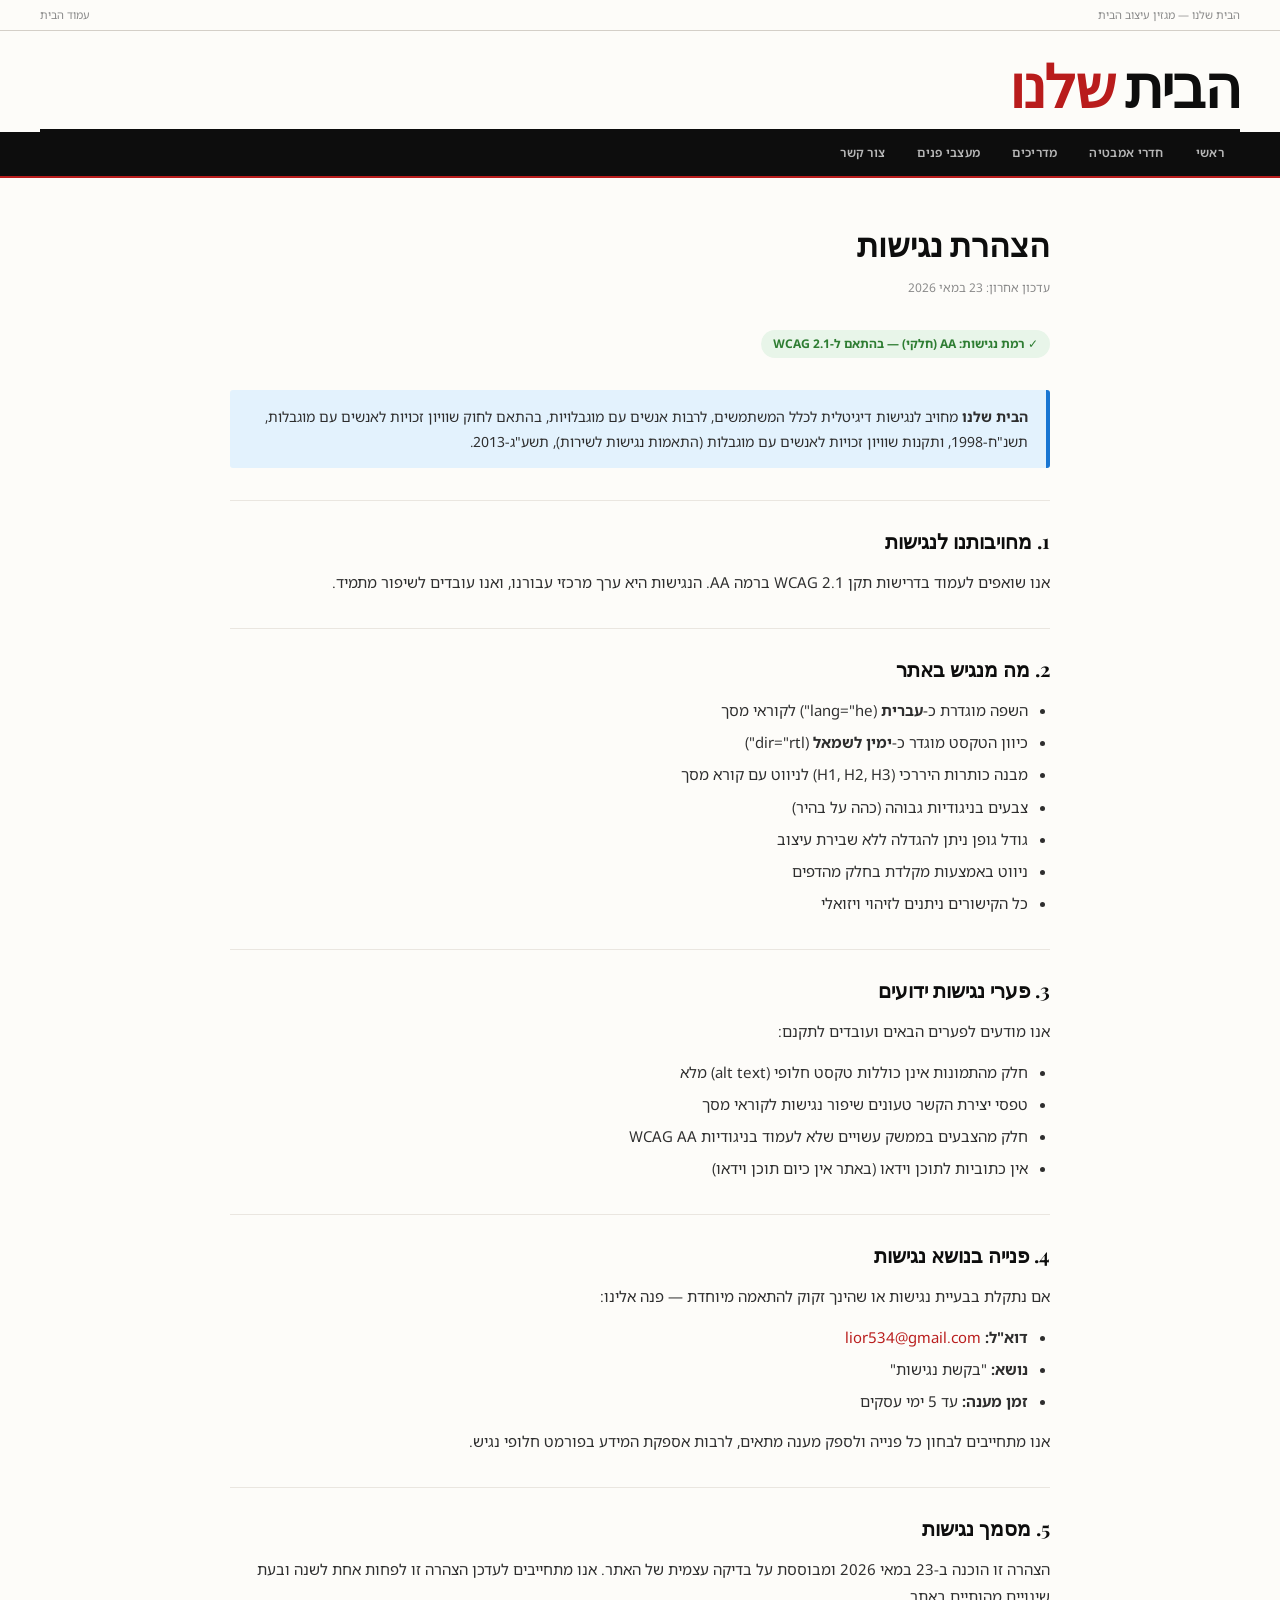
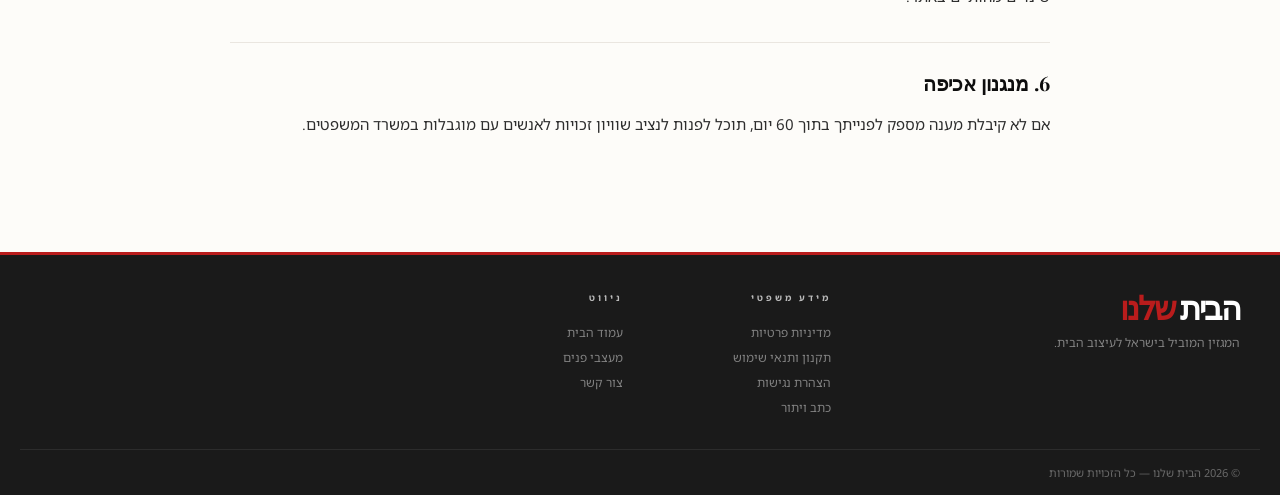
<file: admin.html>
<!DOCTYPE html>
<html lang="he" dir="rtl">
<head>
<meta charset="UTF-8"><meta name="viewport" content="width=device-width, initial-scale=1.0">
<title>הצהרת נגישות — הבית שלנו</title>
<meta name="description" content="הצהרת הנגישות של מגזין הבית שלנו בהתאם לחוק שוויון זכויות לאנשים עם מוגבלות ותקן WCAG 2.1.">
<meta name="robots" content="index, follow">
<link rel="canonical" href="https://soft-churros-1800ab.netlify.app/accessibility.html">
<link rel="icon" type="image/svg+xml" href="favicon.svg">
<link rel="stylesheet" href="style.css">
<style>
.legal-wrap{max-width:860px;margin:40px auto;padding:0 20px 60px;}
.legal-wrap h1{font-family:var(--serif);font-size:32px;font-weight:700;color:var(--ink);margin-bottom:8px;}
.legal-wrap .updated{font-size:12px;color:var(--subtle);margin-bottom:32px;}
.legal-wrap h2{font-family:var(--serif);font-size:20px;font-weight:700;color:var(--ink);margin:32px 0 12px;padding-top:24px;border-top:1px solid var(--rule-light);}
.legal-wrap p{font-size:15px;color:var(--ink3);line-height:1.8;margin-bottom:14px;}
.legal-wrap ul{padding-right:22px;margin-bottom:14px;}
.legal-wrap li{font-size:15px;color:var(--ink3);line-height:1.75;margin-bottom:6px;}
.legal-wrap a{color:var(--red);}
.access-level{display:inline-block;background:#E8F5E9;color:#2E7D32;font-size:12px;font-weight:700;padding:4px 12px;border-radius:20px;margin-bottom:16px;}
.highlight-box{background:#E3F2FD;border-right:4px solid #1976D2;padding:14px 18px;border-radius:3px;margin:16px 0;}
.highlight-box p{margin:0;font-size:14px;}
</style>
</head>
<body>
<div class="meta-bar"><div class="wrap meta-bar-inner"><span class="meta-date">הבית שלנו — מגזין עיצוב הבית</span><div class="meta-links"><a href="index.html">עמוד הבית</a></div></div></div>
<div class="wrap"><div class="masthead"><div class="masthead-inner"><a href="index.html" class="logo-block"><div class="logo-heb">הבית <span class="accent">שלנו</span></div></a></div></div></div>
<nav class="main-nav"><div class="wrap"><div class="nav-inner"><a href="index.html" class="nav-link">ראשי</a><a href="category-bath.html" class="nav-link">חדרי אמבטיה</a><a href="guide.html" class="nav-link">מדריכים</a><a href="experts.html" class="nav-link">מעצבי פנים</a><a href="contact.html" class="nav-link">צור קשר</a></div></div></nav>

<div class="legal-wrap">
  <h1>הצהרת נגישות</h1>
  <p class="updated">עדכון אחרון: 23 במאי 2026</p>
  <div class="access-level">✓ רמת נגישות: AA (חלקי) — בהתאם ל-WCAG 2.1</div>

  <div class="highlight-box">
    <p><strong>הבית שלנו</strong> מחויב לנגישות דיגיטלית לכלל המשתמשים, לרבות אנשים עם מוגבלויות, בהתאם לחוק שוויון זכויות לאנשים עם מוגבלות, תשנ"ח-1998, ותקנות שוויון זכויות לאנשים עם מוגבלות (התאמות נגישות לשירות), תשע"ג-2013.</p>
  </div>

  <h2>1. מחויבותנו לנגישות</h2>
  <p>אנו שואפים לעמוד בדרישות תקן WCAG 2.1 ברמה AA. הנגישות היא ערך מרכזי עבורנו, ואנו עובדים לשיפור מתמיד.</p>

  <h2>2. מה מנגיש באתר</h2>
  <ul>
    <li>השפה מוגדרת כ-<strong>עברית</strong> (lang="he") לקוראי מסך</li>
    <li>כיוון הטקסט מוגדר כ-<strong>ימין לשמאל</strong> (dir="rtl")</li>
    <li>מבנה כותרות היררכי (H1, H2, H3) לניווט עם קורא מסך</li>
    <li>צבעים בניגודיות גבוהה (כהה על בהיר)</li>
    <li>גודל גופן ניתן להגדלה ללא שבירת עיצוב</li>
    <li>ניווט באמצעות מקלדת בחלק מהדפים</li>
    <li>כל הקישורים ניתנים לזיהוי ויזואלי</li>
  </ul>

  <h2>3. פערי נגישות ידועים</h2>
  <p>אנו מודעים לפערים הבאים ועובדים לתקנם:</p>
  <ul>
    <li>חלק מהתמונות אינן כוללות טקסט חלופי (alt text) מלא</li>
    <li>טפסי יצירת הקשר טעונים שיפור נגישות לקוראי מסך</li>
    <li>חלק מהצבעים בממשק עשויים שלא לעמוד בניגודיות WCAG AA</li>
    <li>אין כתוביות לתוכן וידאו (באתר אין כיום תוכן וידאו)</li>
  </ul>

  <h2>4. פנייה בנושא נגישות</h2>
  <p>אם נתקלת בבעיית נגישות או שהינך זקוק להתאמה מיוחדת — פנה אלינו:</p>
  <ul>
    <li><strong>דוא"ל:</strong> <a href="mailto:lior534@gmail.com">lior534@gmail.com</a></li>
    <li><strong>נושא:</strong> "בקשת נגישות"</li>
    <li><strong>זמן מענה:</strong> עד 5 ימי עסקים</li>
  </ul>
  <p>אנו מתחייבים לבחון כל פנייה ולספק מענה מתאים, לרבות אספקת המידע בפורמט חלופי נגיש.</p>

  <h2>5. מסמך נגישות</h2>
  <p>הצהרה זו הוכנה ב-23 במאי 2026 ומבוססת על בדיקה עצמית של האתר. אנו מתחייבים לעדכן הצהרה זו לפחות אחת לשנה ובעת שינויים מהותיים באתר.</p>

  <h2>6. מנגנון אכיפה</h2>
  <p>אם לא קיבלת מענה מספק לפנייתך בתוך 60 יום, תוכל לפנות לנציב שוויון זכויות לאנשים עם מוגבלות במשרד המשפטים.</p>
</div>

<footer><div class="footer-top"><div class="f-brand"><div class="logo-heb">הבית <span class="accent">שלנו</span></div><p>המגזין המוביל בישראל לעיצוב הבית.</p></div><div class="f-col"><h4>מידע משפטי</h4><a href="privacy.html">מדיניות פרטיות</a><a href="terms.html">תקנון ותנאי שימוש</a><a href="accessibility.html">הצהרת נגישות</a><a href="disclaimer.html">כתב ויתור</a></div><div class="f-col"><h4>ניווט</h4><a href="index.html">עמוד הבית</a><a href="experts.html">מעצבי פנים</a><a href="contact.html">צור קשר</a></div></div><div class="footer-bottom"><span>© 2026 הבית שלנו — כל הזכויות שמורות</span></div></footer>
</body></html>
</file>
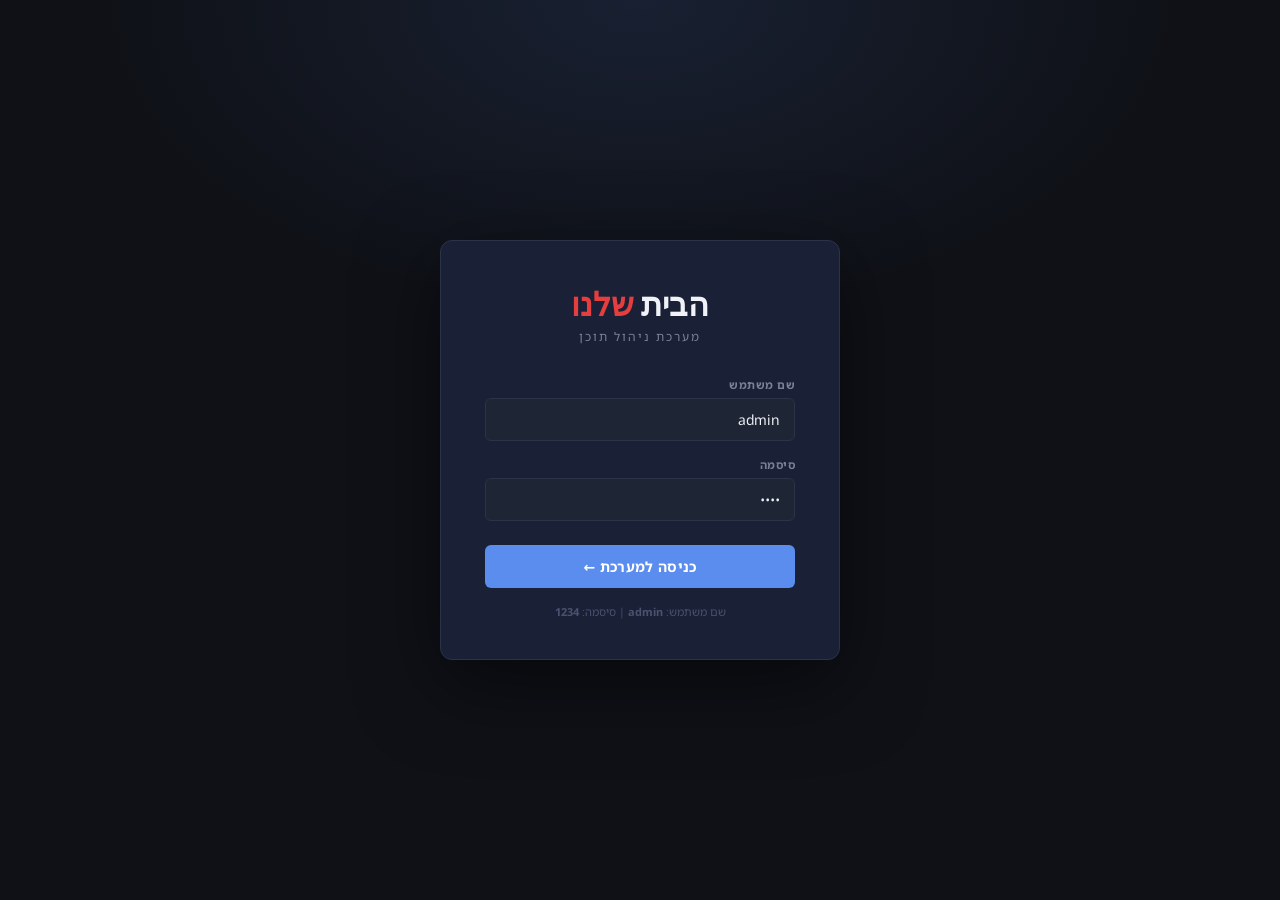
<file: article.html>
<!DOCTYPE html>
<html lang="he" dir="rtl">
<head>
<meta charset="UTF-8">
<meta name="viewport" content="width=device-width, initial-scale=1.0">
<meta name="robots" content="noindex,nofollow">
<link rel="icon" type="image/svg+xml" href="favicon.svg">
<title>מערכת ניהול — הבית שלנו</title>
<link href="https://fonts.googleapis.com/css2?family=Noto+Sans+Hebrew:wght@300;400;500;600;700&family=Playfair+Display:wght@700;900&display=swap" rel="stylesheet">
<style>
*,*::before,*::after{box-sizing:border-box;margin:0;padding:0;}
:root{
  --bg:#0F1117;
  --bg2:#161B27;
  --bg3:#1E2535;
  --card:#1A2035;
  --border:#2A3348;
  --border2:#3A4560;
  --ink:#F0F2F8;
  --ink2:#C8CEDF;
  --muted:#7A8299;
  --subtle:#4A5270;
  --red:#E53E3E;
  --red2:#FC5C5C;
  --green:#38A169;
  --blue:#4299E1;
  --gold:#D4A843;
  --accent:#5B8DEF;
  --accent2:#7BA7FF;
  --sans:'Noto Sans Hebrew',system-ui,sans-serif;
  --serif:'Playfair Display',Georgia,serif;
}
html,body{height:100%;font-family:var(--sans);background:var(--bg);color:var(--ink);direction:rtl;font-size:14px;-webkit-font-smoothing:antialiased;}
a{text-decoration:none;color:inherit;}
input,select,textarea,button{font-family:var(--sans);outline:none;}

/* ===== LOGIN ===== */
#login-screen{
  display:flex;align-items:center;justify-content:center;
  min-height:100vh;
  background:var(--bg);
  position:relative;overflow:hidden;
}
#login-screen::before{
  content:'';position:absolute;inset:0;
  background:radial-gradient(ellipse 60% 50% at 50% 0%,rgba(91,141,239,.12) 0%,transparent 70%);
  pointer-events:none;
}
.login-box{
  background:var(--card);
  border:1px solid var(--border);
  border-radius:12px;
  padding:40px 44px;
  width:100%;max-width:400px;
  position:relative;
  box-shadow:0 24px 80px rgba(0,0,0,.5);
}
.login-logo{font-family:var(--serif);font-size:32px;font-weight:900;color:var(--ink);text-align:center;margin-bottom:4px;}
.login-logo span{color:var(--red);}
.login-sub{text-align:center;font-size:12px;color:var(--muted);margin-bottom:32px;letter-spacing:2px;text-transform:uppercase;}
.login-field{margin-bottom:16px;}
.login-label{display:block;font-size:11px;font-weight:700;color:var(--muted);margin-bottom:6px;letter-spacing:.5px;text-transform:uppercase;}
.login-input{
  width:100%;padding:11px 14px;
  background:var(--bg3);border:1px solid var(--border);
  border-radius:6px;color:var(--ink);font-size:14px;
  direction:rtl;transition:border-color .2s;
}
.login-input:focus{border-color:var(--accent);}
.login-input::placeholder{color:var(--subtle);}
.login-btn{
  width:100%;padding:12px;margin-top:8px;
  background:var(--accent);color:#fff;
  border:none;border-radius:6px;font-size:14px;font-weight:700;
  cursor:pointer;transition:background .2s;letter-spacing:.3px;
}
.login-btn:hover{background:var(--accent2);}
.login-hint{text-align:center;font-size:11px;color:var(--subtle);margin-top:16px;}
.login-err{background:rgba(229,62,62,.12);border:1px solid rgba(229,62,62,.3);color:var(--red2);font-size:12px;padding:8px 12px;border-radius:4px;margin-bottom:14px;display:none;}

/* ===== ADMIN LAYOUT ===== */
#admin-app{display:none;height:100vh;overflow:hidden;}
.admin-layout{display:grid;grid-template-columns:240px 1fr;height:100vh;}

/* ===== SIDEBAR ===== */
.admin-sidebar{
  background:var(--bg2);border-left:1px solid var(--border);
  display:flex;flex-direction:column;overflow-y:auto;
}
.sidebar-logo{
  padding:20px 20px 16px;border-bottom:1px solid var(--border);
  flex-shrink:0;
}
.sidebar-logo-text{font-family:var(--serif);font-size:22px;font-weight:900;color:var(--ink);}
.sidebar-logo-text span{color:var(--red);}
.sidebar-badge{font-size:9px;color:var(--muted);letter-spacing:2px;text-transform:uppercase;margin-top:2px;}
.sidebar-user{
  display:flex;gap:10px;align-items:center;
  padding:14px 20px;border-bottom:1px solid var(--border);flex-shrink:0;
}
.user-av{
  width:34px;height:34px;border-radius:50%;
  background:var(--accent);display:flex;align-items:center;justify-content:center;
  font-size:13px;font-weight:700;color:#fff;flex-shrink:0;
}
.user-name{font-size:13px;font-weight:600;color:var(--ink);}
.user-role{font-size:10px;color:var(--muted);}
.sidebar-nav{flex:1;padding:12px 0;}
.nav-section-title{font-size:9px;font-weight:700;letter-spacing:2.5px;text-transform:uppercase;color:var(--subtle);padding:12px 20px 6px;}
.nav-item{
  display:flex;gap:11px;align-items:center;
  padding:9px 20px;cursor:pointer;
  transition:all .15s;color:var(--ink2);font-size:13px;font-weight:500;
  border-right:3px solid transparent;
}
.nav-item:hover{background:rgba(255,255,255,.04);color:var(--ink);}
.nav-item.act{background:rgba(91,141,239,.1);color:var(--accent2);border-right-color:var(--accent);}
.nav-icon{font-size:16px;width:20px;text-align:center;flex-shrink:0;}
.nav-badge{margin-right:auto;background:var(--red);color:#fff;font-size:9px;font-weight:700;padding:2px 6px;border-radius:10px;}
.sidebar-footer{padding:14px 20px;border-top:1px solid var(--border);flex-shrink:0;}
.logout-btn{
  display:flex;gap:8px;align-items:center;
  font-size:12px;color:var(--muted);cursor:pointer;
  transition:color .15s;padding:6px 0;
}
.logout-btn:hover{color:var(--red2);}

/* ===== MAIN CONTENT ===== */
.admin-main{overflow-y:auto;background:var(--bg);}
.admin-topbar{
  display:flex;justify-content:space-between;align-items:center;
  padding:0 28px;height:56px;
  background:var(--bg2);border-bottom:1px solid var(--border);
  position:sticky;top:0;z-index:50;flex-shrink:0;
}
.topbar-title{font-size:16px;font-weight:700;color:var(--ink);}
.topbar-actions{display:flex;gap:10px;align-items:center;}
.btn{padding:7px 16px;border-radius:5px;font-size:12px;font-weight:700;cursor:pointer;border:none;transition:all .15s;font-family:var(--sans);}
.btn-primary{background:var(--accent);color:#fff;}
.btn-primary:hover{background:var(--accent2);}
.btn-ghost{background:transparent;color:var(--ink2);border:1px solid var(--border2);}
.btn-ghost:hover{background:var(--bg3);color:var(--ink);}
.btn-danger{background:rgba(229,62,62,.15);color:var(--red2);border:1px solid rgba(229,62,62,.3);}
.btn-danger:hover{background:rgba(229,62,62,.25);}
.btn-success{background:rgba(56,161,105,.15);color:#68D391;border:1px solid rgba(56,161,105,.3);}

.admin-content{padding:28px;}

/* ===== PANELS ===== */
.panel{display:none;}
.panel.act{display:block;}

/* ===== STATS GRID ===== */
.stats-grid{display:grid;grid-template-columns:repeat(4,1fr);gap:16px;margin-bottom:28px;}
.stat-card{
  background:var(--card);border:1px solid var(--border);
  border-radius:10px;padding:20px;position:relative;overflow:hidden;
}
.stat-card::before{content:'';position:absolute;top:0;right:0;width:3px;height:100%;border-radius:0 10px 10px 0;}
.stat-card.red::before{background:var(--red);}
.stat-card.blue::before{background:var(--blue);}
.stat-card.green::before{background:var(--green);}
.stat-card.gold::before{background:var(--gold);}
.stat-label{font-size:10px;font-weight:700;letter-spacing:1.5px;text-transform:uppercase;color:var(--muted);margin-bottom:10px;}
.stat-val{font-family:var(--serif);font-size:36px;font-weight:900;color:var(--ink);line-height:1;}
.stat-change{font-size:11px;margin-top:8px;display:flex;align-items:center;gap:4px;}
.stat-up{color:var(--green);}
.stat-down{color:var(--red2);}
.stat-icon{position:absolute;top:16px;left:16px;font-size:28px;opacity:.15;}

/* ===== CHART AREA ===== */
.chart-row{display:grid;grid-template-columns:2fr 1fr;gap:16px;margin-bottom:28px;}
.chart-card{background:var(--card);border:1px solid var(--border);border-radius:10px;padding:20px;}
.chart-title{font-size:13px;font-weight:700;color:var(--ink);margin-bottom:16px;display:flex;justify-content:space-between;align-items:center;}
.chart-sub{font-size:11px;color:var(--muted);}
.bar-chart{display:flex;align-items:flex-end;gap:8px;height:120px;}
.bar-wrap{flex:1;display:flex;flex-direction:column;align-items:center;gap:5px;}
.bar{width:100%;border-radius:3px 3px 0 0;transition:opacity .2s;cursor:pointer;}
.bar:hover{opacity:.8;}
.bar-label{font-size:9px;color:var(--muted);white-space:nowrap;}
.bar-val{font-size:10px;color:var(--ink2);font-weight:600;}
.donut-wrap{display:flex;flex-direction:column;gap:10px;}
.donut-item{display:flex;justify-content:space-between;align-items:center;}
.donut-dot{width:10px;height:10px;border-radius:50%;flex-shrink:0;}
.donut-name{font-size:12px;color:var(--ink2);}
.donut-pct{font-size:12px;font-weight:700;color:var(--ink);}
.donut-bar-bg{flex:1;height:4px;background:var(--border);border-radius:2px;margin:0 10px;}
.donut-bar-fill{height:100%;border-radius:2px;}

/* ===== TABLES ===== */
.table-card{background:var(--card);border:1px solid var(--border);border-radius:10px;overflow:hidden;margin-bottom:20px;}
.table-head{display:flex;justify-content:space-between;align-items:center;padding:16px 20px;border-bottom:1px solid var(--border);}
.table-title{font-size:13px;font-weight:700;color:var(--ink);}
.search-in{
  background:var(--bg3);border:1px solid var(--border);
  color:var(--ink);padding:6px 12px;border-radius:5px;font-size:12px;
  direction:rtl;width:200px;transition:border-color .2s;
}
.search-in:focus{border-color:var(--accent);}
.search-in::placeholder{color:var(--subtle);}
table{width:100%;border-collapse:collapse;}
thead tr{background:var(--bg3);}
th{padding:10px 16px;text-align:right;font-size:10px;font-weight:700;letter-spacing:1px;text-transform:uppercase;color:var(--muted);white-space:nowrap;}
td{padding:12px 16px;border-top:1px solid var(--border);font-size:13px;color:var(--ink2);vertical-align:middle;}
tr:hover td{background:rgba(255,255,255,.02);}
.td-title{font-weight:600;color:var(--ink);max-width:260px;}
.td-title small{display:block;font-size:11px;color:var(--muted);font-weight:400;margin-top:2px;}
.status-badge{display:inline-flex;align-items:center;gap:4px;padding:3px 9px;border-radius:20px;font-size:10px;font-weight:700;}
.status-published{background:rgba(56,161,105,.15);color:#68D391;}
.status-draft{background:rgba(255,255,255,.07);color:var(--muted);}
.status-pending{background:rgba(212,168,67,.15);color:var(--gold);}
.status-active{background:rgba(56,161,105,.15);color:#68D391;}
.status-inactive{background:rgba(255,255,255,.07);color:var(--muted);}
.td-actions{display:flex;gap:6px;justify-content:flex-end;}
.icon-btn{width:28px;height:28px;border-radius:5px;display:flex;align-items:center;justify-content:center;cursor:pointer;border:none;font-size:13px;transition:all .15s;}
.ib-edit{background:rgba(66,153,225,.15);color:var(--blue);}
.ib-edit:hover{background:rgba(66,153,225,.3);}
.ib-del{background:rgba(229,62,62,.12);color:var(--red2);}
.ib-del:hover{background:rgba(229,62,62,.25);}
.ib-view{background:rgba(255,255,255,.07);color:var(--muted);}
.ib-view:hover{background:rgba(255,255,255,.12);color:var(--ink);}
.pagination{display:flex;gap:6px;align-items:center;padding:14px 20px;border-top:1px solid var(--border);justify-content:flex-end;}
.page-btn{width:30px;height:30px;border-radius:5px;display:flex;align-items:center;justify-content:center;cursor:pointer;font-size:12px;font-weight:700;border:1px solid var(--border);background:transparent;color:var(--muted);transition:all .15s;}
.page-btn:hover{background:var(--bg3);color:var(--ink);}
.page-btn.act{background:var(--accent);color:#fff;border-color:var(--accent);}
.page-info{font-size:11px;color:var(--muted);margin-left:auto;}

/* ===== MODAL ===== */
.modal-overlay{position:fixed;inset:0;background:rgba(0,0,0,.7);z-index:200;display:none;align-items:center;justify-content:center;}
.modal-overlay.open{display:flex;}
.modal{background:var(--card);border:1px solid var(--border);border-radius:12px;padding:28px;width:100%;max-width:600px;max-height:85vh;overflow-y:auto;box-shadow:0 24px 80px rgba(0,0,0,.6);}
.modal-title{font-size:17px;font-weight:700;color:var(--ink);margin-bottom:20px;display:flex;justify-content:space-between;align-items:center;}
.modal-close{cursor:pointer;color:var(--muted);font-size:20px;transition:color .15s;}
.modal-close:hover{color:var(--red2);}
.form-row{display:grid;grid-template-columns:1fr 1fr;gap:14px;}
.form-group{margin-bottom:16px;}
.form-group.full{grid-column:1/-1;}
.f-label{display:block;font-size:11px;font-weight:700;color:var(--muted);margin-bottom:6px;letter-spacing:.5px;text-transform:uppercase;}
.f-input{
  width:100%;padding:9px 12px;
  background:var(--bg3);border:1px solid var(--border);
  border-radius:5px;color:var(--ink);font-size:13px;
  direction:rtl;transition:border-color .2s;
}
.f-input:focus{border-color:var(--accent);}
.f-input::placeholder{color:var(--subtle);}
textarea.f-input{height:120px;resize:vertical;}
.modal-footer{display:flex;gap:10px;justify-content:flex-end;margin-top:20px;padding-top:16px;border-top:1px solid var(--border);}

/* ===== SUBSCRIBERS ===== */
.subs-stats{display:grid;grid-template-columns:repeat(3,1fr);gap:14px;margin-bottom:20px;}
.sub-stat{background:var(--card);border:1px solid var(--border);border-radius:8px;padding:16px;text-align:center;}
.sub-stat-val{font-family:var(--serif);font-size:28px;font-weight:900;color:var(--ink);}
.sub-stat-lbl{font-size:10px;color:var(--muted);margin-top:4px;letter-spacing:1px;text-transform:uppercase;}

/* ===== COMMENTS ===== */
.comment-item{background:var(--card);border:1px solid var(--border);border-radius:8px;padding:16px;margin-bottom:12px;}
.comment-header{display:flex;justify-content:space-between;align-items:flex-start;margin-bottom:10px;}
.comment-author{font-size:13px;font-weight:700;color:var(--ink);}
.comment-article{font-size:11px;color:var(--muted);margin-top:2px;}
.comment-date{font-size:11px;color:var(--subtle);}
.comment-text{font-size:13px;color:var(--ink2);line-height:1.6;margin-bottom:10px;}
.comment-actions{display:flex;gap:8px;}

/* ===== TOAST ===== */
.toast{
  position:fixed;bottom:24px;left:24px;
  background:var(--card);border:1px solid var(--border);
  border-radius:8px;padding:12px 18px;
  font-size:13px;font-weight:600;color:var(--ink);
  display:flex;gap:10px;align-items:center;
  box-shadow:0 8px 32px rgba(0,0,0,.4);
  transform:translateY(80px);opacity:0;
  transition:all .3s ease;z-index:999;
}
.toast.show{transform:translateY(0);opacity:1;}
.toast-dot{width:8px;height:8px;border-radius:50%;flex-shrink:0;}

/* ===== RESPONSIVE ===== */
@media(max-width:900px){
  .admin-layout{grid-template-columns:1fr;}
  .admin-sidebar{display:none;}
  .stats-grid{grid-template-columns:1fr 1fr;}
  .chart-row{grid-template-columns:1fr;}
}
</style>
</head>
<body>

<!-- LOGIN SCREEN -->
<div id="login-screen">
  <div class="login-box">
    <div class="login-logo">הבית <span>שלנו</span></div>
    <div class="login-sub">מערכת ניהול תוכן</div>
    <div class="login-err" id="login-err">שם משתמש או סיסמה שגויים</div>
    <div class="login-field">
      <label class="login-label">שם משתמש</label>
      <input class="login-input" type="text" id="login-user" placeholder="admin" value="admin">
    </div>
    <div class="login-field">
      <label class="login-label">סיסמה</label>
      <input class="login-input" type="password" id="login-pass" placeholder="••••••••" value="1234">
    </div>
    <button class="login-btn" onclick="doLogin()">כניסה למערכת ←</button>
    <div class="login-hint">שם משתמש: <strong>admin</strong> | סיסמה: <strong>1234</strong></div>
  </div>
</div>

<!-- ADMIN APP -->
<div id="admin-app">
<div class="admin-layout">

  <!-- SIDEBAR -->
  <aside class="admin-sidebar">
    <div class="sidebar-logo">
      <div class="sidebar-logo-text">הבית <span>שלנו</span></div>
      <div class="sidebar-badge">מערכת ניהול תוכן</div>
    </div>
    <div class="sidebar-user">
      <div class="user-av">מנ</div>
      <div><div class="user-name">מנהל ראשי</div><div class="user-role">Administrator</div></div>
    </div>
    <nav class="sidebar-nav">
      <div class="nav-section-title">כללי</div>
      <div class="nav-item act" onclick="showPanel('dashboard',this)"><span class="nav-icon">📊</span>דשבורד</div>
      <div class="nav-section-title">תוכן</div>
      <div class="nav-item" onclick="showPanel('articles',this)"><span class="nav-icon">📝</span>כתבות<span class="nav-badge">3</span></div>
      <div class="nav-item" onclick="showPanel('experts',this)"><span class="nav-icon">👤</span>מומחים</div>
      <div class="nav-item" onclick="showPanel('comments',this)"><span class="nav-icon">💬</span>תגובות<span class="nav-badge">5</span></div>
      <div class="nav-section-title">קהל</div>
      <div class="nav-item" onclick="showPanel('subscribers',this)"><span class="nav-icon">📧</span>מנויים</div>
      <div class="nav-section-title">הגדרות</div>
      <div class="nav-item" onclick="showPanel('settings',this)"><span class="nav-icon">⚙️</span>הגדרות אתר</div>
      <div class="nav-item" onclick="window.open('index.html','_blank')"><span class="nav-icon">🌐</span>צפה באתר</div>
    </nav>
    <div class="sidebar-footer">
      <div class="logout-btn" onclick="doLogout()"><span>🚪</span>יציאה מהמערכת</div>
    </div>
  </aside>

  <!-- MAIN -->
  <main class="admin-main">

    <!-- TOP BAR -->
    <div class="admin-topbar">
      <div class="topbar-title" id="panel-title">דשבורד</div>
      <div class="topbar-actions">
        <div style="font-size:12px;color:var(--muted);">שבת, 23.5.2026 · 12:04</div>
        <button class="btn btn-primary" onclick="openNewArticle()">+ כתבה חדשה</button>
      </div>
    </div>

    <div class="admin-content">

    <!-- ===== DASHBOARD ===== -->
    <div class="panel act" id="panel-dashboard">
      <div class="stats-grid">
        <div class="stat-card blue">
          <div class="stat-icon">👁️</div>
          <div class="stat-label">צפיות החודש</div>
          <div class="stat-val">84,230</div>
          <div class="stat-change stat-up">↑ +12% לעומת החודש שעבר</div>
        </div>
        <div class="stat-card green">
          <div class="stat-icon">📧</div>
          <div class="stat-label">מנויי ניוזלטר</div>
          <div class="stat-val">18,042</div>
          <div class="stat-change stat-up">↑ +234 השבוע</div>
        </div>
        <div class="stat-card red">
          <div class="stat-icon">📝</div>
          <div class="stat-label">כתבות פורסמו</div>
          <div class="stat-val">247</div>
          <div class="stat-change stat-up">↑ 8 החודש</div>
        </div>
        <div class="stat-card gold">
          <div class="stat-icon">👤</div>
          <div class="stat-label">מומחים פעילים</div>
          <div class="stat-val">340</div>
          <div class="stat-change stat-up">↑ +12 החודש</div>
        </div>
      </div>

      <div class="chart-row">
        <div class="chart-card">
          <div class="chart-title">צפיות שבועיות <span class="chart-sub">7 ימים אחרונים</span></div>
          <div class="bar-chart">
            <div class="bar-wrap"><div class="bar-val">8.2K</div><div class="bar" style="height:55%;background:var(--accent);opacity:.7;"></div><div class="bar-label">א'</div></div>
            <div class="bar-wrap"><div class="bar-val">11.4K</div><div class="bar" style="height:76%;background:var(--accent);opacity:.75;"></div><div class="bar-label">ב'</div></div>
            <div class="bar-wrap"><div class="bar-val">9.8K</div><div class="bar" style="height:65%;background:var(--accent);opacity:.8;"></div><div class="bar-label">ג'</div></div>
            <div class="bar-wrap"><div class="bar-val">13.1K</div><div class="bar" style="height:87%;background:var(--accent);opacity:.85;"></div><div class="bar-label">ד'</div></div>
            <div class="bar-wrap"><div class="bar-val">15.0K</div><div class="bar" style="height:100%;background:var(--accent);"></div><div class="bar-label">ה'</div></div>
            <div class="bar-wrap"><div class="bar-val">12.3K</div><div class="bar" style="height:82%;background:var(--accent);opacity:.8;"></div><div class="bar-label">ו'</div></div>
            <div class="bar-wrap"><div class="bar-val">14.4K</div><div class="bar" style="height:96%;background:var(--accent);opacity:.9;"></div><div class="bar-label">ש'</div></div>
          </div>
        </div>
        <div class="chart-card">
          <div class="chart-title">פילוח קטגוריות</div>
          <div class="donut-wrap">
            <div style="margin-bottom:12px;">
              <div class="donut-item"><span class="donut-dot" style="background:#5B8DEF;"></span><span class="donut-name">חדרי אמבטיה</span><div class="donut-bar-bg"><div class="donut-bar-fill" style="width:38%;background:#5B8DEF;"></div></div><span class="donut-pct">38%</span></div>
            </div>
            <div style="margin-bottom:12px;">
              <div class="donut-item"><span class="donut-dot" style="background:#38A169;"></span><span class="donut-name">מטבחים</span><div class="donut-bar-bg"><div class="donut-bar-fill" style="width:26%;background:#38A169;"></div></div><span class="donut-pct">26%</span></div>
            </div>
            <div style="margin-bottom:12px;">
              <div class="donut-item"><span class="donut-dot" style="background:#D4A843;"></span><span class="donut-name">סלונים</span><div class="donut-bar-bg"><div class="donut-bar-fill" style="width:18%;background:#D4A843;"></div></div><span class="donut-pct">18%</span></div>
            </div>
            <div style="margin-bottom:12px;">
              <div class="donut-item"><span class="donut-dot" style="background:#E53E3E;"></span><span class="donut-name">גינות</span><div class="donut-bar-bg"><div class="donut-bar-fill" style="width:12%;background:#E53E3E;"></div></div><span class="donut-pct">12%</span></div>
            </div>
            <div>
              <div class="donut-item"><span class="donut-dot" style="background:#7A8299;"></span><span class="donut-name">אחר</span><div class="donut-bar-bg"><div class="donut-bar-fill" style="width:6%;background:#7A8299;"></div></div><span class="donut-pct">6%</span></div>
            </div>
          </div>
        </div>
      </div>

      <!-- RECENT ARTICLES TABLE -->
      <div class="table-card">
        <div class="table-head">
          <div class="table-title">כתבות אחרונות</div>
          <button class="btn btn-ghost" onclick="showPanel('articles',document.querySelector('[onclick*=articles]'))">לכל הכתבות</button>
        </div>
        <table>
          <thead><tr><th>כותרת</th><th>קטגוריה</th><th>כותב</th><th>סטטוס</th><th>צפיות</th><th>פעולות</th></tr></thead>
          <tbody id="dash-articles-tbody"></tbody>
        </table>
      </div>
    </div>

    <!-- ===== ARTICLES ===== -->
    <div class="panel" id="panel-articles">
      <div class="table-card">
        <div class="table-head">
          <div class="table-title">ניהול כתבות</div>
          <div style="display:flex;gap:10px;">
            <input class="search-in" type="text" placeholder="חיפוש כתבה..." oninput="filterArticles(this.value)">
            <button class="btn btn-primary" onclick="openNewArticle()">+ כתבה חדשה</button>
          </div>
        </div>
        <table>
          <thead><tr><th>כותרת</th><th>קטגוריה</th><th>כותב</th><th>תאריך</th><th>סטטוס</th><th>צפיות</th><th>פעולות</th></tr></thead>
          <tbody id="articles-tbody"></tbody>
        </table>
        <div class="pagination">
          <span class="page-info">מציג 1–8 מתוך 247 כתבות</span>
          <button class="page-btn act">1</button>
          <button class="page-btn">2</button>
          <button class="page-btn">3</button>
          <button class="page-btn">···</button>
          <button class="page-btn">31</button>
        </div>
      </div>
    </div>

    <!-- ===== EXPERTS ===== -->
    <div class="panel" id="panel-experts">
      <div class="table-card">
        <div class="table-head">
          <div class="table-title">ניהול מומחים</div>
          <div style="display:flex;gap:10px;">
            <input class="search-in" type="text" placeholder="חיפוש מומחה...">
            <button class="btn btn-primary" onclick="openNewExpert()">+ מומחה חדש</button>
          </div>
        </div>
        <table>
          <thead><tr><th>שם</th><th>תפקיד</th><th>עיר</th><th>התמחות</th><th>סטטוס</th><th>פרויקטים</th><th>פעולות</th></tr></thead>
          <tbody id="experts-tbody"></tbody>
        </table>
      </div>
    </div>

    <!-- ===== COMMENTS ===== -->
    <div class="panel" id="panel-comments">
      <div style="display:flex;justify-content:space-between;align-items:center;margin-bottom:18px;">
        <div style="font-size:13px;color:var(--muted);">5 תגובות ממתינות לאישור</div>
        <div style="display:flex;gap:8px;">
          <button class="btn btn-success" onclick="toast('כל התגובות אושרו','green')">✓ אשר הכל</button>
          <button class="btn btn-danger" onclick="toast('כל התגובות נמחקו','red')">✕ מחק הכל</button>
        </div>
      </div>
      <div id="comments-list"></div>
    </div>

    <!-- ===== SUBSCRIBERS ===== -->
    <div class="panel" id="panel-subscribers">
      <div class="subs-stats">
        <div class="sub-stat"><div class="sub-stat-val">18,042</div><div class="sub-stat-lbl">סה"כ מנויים</div></div>
        <div class="sub-stat"><div class="sub-stat-val" style="color:var(--green);">+234</div><div class="sub-stat-lbl">השבוע</div></div>
        <div class="sub-stat"><div class="sub-stat-val" style="color:var(--gold);">62.4%</div><div class="sub-stat-lbl">שיעור פתיחה</div></div>
      </div>
      <div class="table-card">
        <div class="table-head">
          <div class="table-title">רשימת מנויים</div>
          <div style="display:flex;gap:10px;">
            <input class="search-in" type="text" placeholder="חיפוש מנוי...">
            <button class="btn btn-ghost" onclick="toast('הרשימה יוצאת לאקסל','green')">⬇ ייצוא Excel</button>
          </div>
        </div>
        <table>
          <thead><tr><th>מייל</th><th>שם</th><th>תאריך הצטרפות</th><th>סטטוס</th><th>פתיחות</th><th>פעולות</th></tr></thead>
          <tbody id="subs-tbody"></tbody>
        </table>
      </div>
    </div>

    <!-- ===== SETTINGS ===== -->
    <div class="panel" id="panel-settings">
      <div style="display:grid;grid-template-columns:1fr 1fr;gap:20px;">
        <div class="chart-card">
          <div class="chart-title">פרטי האתר</div>
          <div class="form-group"><label class="f-label">שם האתר</label><input class="f-input" value="הבית שלנו"></div>
          <div class="form-group"><label class="f-label">תיאור</label><input class="f-input" value="המגזין המוביל לעיצוב פנים ועיצוב הבית"></div>
          <div class="form-group"><label class="f-label">מייל יצירת קשר</label><input class="f-input" value="hello@habayit-shelanu.co.il"></div>
          <div class="form-group"><label class="f-label">כתובת האתר</label><input class="f-input" value="https://soft-churros-1800ab.netlify.app"></div>
          <button class="btn btn-primary" onclick="toast('ההגדרות נשמרו','green')">שמור שינויים</button>
        </div>
        <div class="chart-card">
          <div class="chart-title">ניהול חשבון</div>
          <div class="form-group"><label class="f-label">שם מנהל</label><input class="f-input" value="מנהל ראשי"></div>
          <div class="form-group"><label class="f-label">מייל</label><input class="f-input" value="admin@habayit-shelanu.co.il"></div>
          <div class="form-group"><label class="f-label">סיסמה חדשה</label><input class="f-input" type="password" placeholder="השאר ריק לאי-שינוי"></div>
          <div class="form-group"><label class="f-label">אישור סיסמה</label><input class="f-input" type="password" placeholder="חזור על הסיסמה"></div>
          <button class="btn btn-primary" onclick="toast('החשבון עודכן','green')">עדכן חשבון</button>
        </div>
        <div class="chart-card">
          <div class="chart-title">ניוזלטר</div>
          <div class="form-group"><label class="f-label">נושא ברירת מחדל</label><input class="f-input" value="הבית שלנו — עדכון שבועי"></div>
          <div class="form-group"><label class="f-label">שם שולח</label><input class="f-input" value="מערכת הבית שלנו"></div>
          <div class="form-group"><label class="f-label">תדירות שליחה</label>
            <select class="f-input"><option>פעם בשבוע (יום שישי)</option><option>פעמיים בשבוע</option><option>פעם בחודש</option></select>
          </div>
          <button class="btn btn-primary" onclick="toast('הגדרות הניוזלטר נשמרו','green')">שמור</button>
        </div>
        <div class="chart-card">
          <div class="chart-title">רשתות חברתיות</div>
          <div class="form-group"><label class="f-label">פייסבוק</label><input class="f-input" value="https://facebook.com/habayitshelanu"></div>
          <div class="form-group"><label class="f-label">אינסטגרם</label><input class="f-input" value="https://instagram.com/habayitshelanu"></div>
          <div class="form-group"><label class="f-label">יוטיוב</label><input class="f-input" value="https://youtube.com/@habayitshelanu"></div>
          <button class="btn btn-primary" onclick="toast('הקישורים נשמרו','green')">שמור</button>
        </div>
      </div>
    </div>

    </div><!-- /admin-content -->
  </main>
</div>
</div><!-- /admin-app -->

<!-- ARTICLE MODAL -->
<div class="modal-overlay" id="article-modal">
  <div class="modal">
    <div class="modal-title">
      <span id="article-modal-title">כתבה חדשה</span>
      <span class="modal-close" onclick="closeModal('article-modal')">✕</span>
    </div>
    <div class="form-row">
      <div class="form-group full"><label class="f-label">כותרת הכתבה</label><input class="f-input" id="art-title" placeholder="כותרת מושכת..."></div>
      <div class="form-group"><label class="f-label">קטגוריה</label>
        <select class="f-input" id="art-cat">
          <option>חדרי אמבטיה</option><option>מטבחים</option><option>סלונים</option><option>חדרי שינה</option><option>גינות</option><option>עיצוב פנים</option>
        </select>
      </div>
      <div class="form-group"><label class="f-label">כותב</label><input class="f-input" id="art-author" placeholder="שם הכותב"></div>
      <div class="form-group"><label class="f-label">תקציר</label><textarea class="f-input" id="art-exc" style="height:80px;" placeholder="תקציר קצר לכרטיס הכתבה..."></textarea></div>
      <div class="form-group"><label class="f-label">סטטוס</label>
        <select class="f-input" id="art-status">
          <option value="published">מפורסם</option><option value="draft">טיוטה</option><option value="pending">ממתין לאישור</option>
        </select>
      </div>
      <div class="form-group full"><label class="f-label">תוכן הכתבה</label><textarea class="f-input" id="art-body" style="height:180px;" placeholder="כתבו כאן את תוכן הכתבה..."></textarea></div>
    </div>
    <div class="modal-footer">
      <button class="btn btn-ghost" onclick="closeModal('article-modal')">ביטול</button>
      <button class="btn btn-primary" onclick="saveArticle()">שמור כתבה ←</button>
    </div>
  </div>
</div>

<!-- EXPERT MODAL -->
<div class="modal-overlay" id="expert-modal">
  <div class="modal">
    <div class="modal-title">
      <span id="expert-modal-title">מומחה חדש</span>
      <span class="modal-close" onclick="closeModal('expert-modal')">✕</span>
    </div>
    <div class="form-row">
      <div class="form-group"><label class="f-label">שם מלא</label><input class="f-input" id="exp-name" placeholder="שם המומחה"></div>
      <div class="form-group"><label class="f-label">תפקיד</label><input class="f-input" id="exp-role" placeholder="מעצב פנים בכיר..."></div>
      <div class="form-group"><label class="f-label">עיר</label><input class="f-input" id="exp-city" placeholder="תל אביב"></div>
      <div class="form-group"><label class="f-label">טלפון</label><input class="f-input" id="exp-phone" placeholder="050-0000000"></div>
      <div class="form-group"><label class="f-label">מייל</label><input class="f-input" id="exp-email" placeholder="expert@email.com"></div>
      <div class="form-group"><label class="f-label">התמחות</label>
        <select class="f-input" id="exp-spec"><option>חדרי אמבטיה</option><option>מטבחים</option><option>עיצוב פנים כללי</option><option>אדריכלות</option><option>עיצוב נוף</option></select>
      </div>
      <div class="form-group"><label class="f-label">סטטוס</label>
        <select class="f-input" id="exp-status"><option value="active">פעיל</option><option value="inactive">לא פעיל</option></select>
      </div>
      <div class="form-group"><label class="f-label">מספר פרויקטים</label><input class="f-input" id="exp-projects" placeholder="0" type="number"></div>
      <div class="form-group full"><label class="f-label">ביוגרפיה</label><textarea class="f-input" id="exp-bio" placeholder="פרטים על המומחה..."></textarea></div>
    </div>
    <div class="modal-footer">
      <button class="btn btn-ghost" onclick="closeModal('expert-modal')">ביטול</button>
      <button class="btn btn-primary" id="expert-save-btn" onclick="saveExpert()">שמור ←</button>
    </div>
  </div>
</div>

<!-- TOAST -->
<div class="toast" id="toast">
  <div class="toast-dot" id="toast-dot"></div>
  <span id="toast-msg"></span>
</div>

<script>
// ===== DATA =====
const ARTICLES = [
  {id:1,title:'הסלון הישראלי של 2026: כיצד שלב המעצב רמי שקד ים-תיכוני וסקנדינבי',sub:'דירת 95 מ"ר בפלורנטין',cat:'עיצוב פנים',author:'ליאת כהן-לוי',date:'20.5.2026',status:'published',views:'12,400'},
  {id:2,title:'ארון אמבטיה תלוי או עומד? המדריך שיעזור לכם להחליט',sub:'מדריך רכישה מקיף',cat:'חדרי אמבטיה',author:'יעל שמיר',date:'18.5.2026',status:'published',views:'8,200'},
  {id:3,title:'מטבח לבן ב-2026: הגזמנו? מעצבים מובילים שוברים את השתיקה',sub:'',cat:'מטבחים',author:'אורי בן-דוד',date:'17.5.2026',status:'pending',views:'5,100'},
  {id:4,title:'מרפסת של 12 מ"ר שהפכה לסלון חיצוני מלא',sub:'פרויקט מרהיב בתל אביב',cat:'גינות ומרפסות',author:'נועה ברקת',date:'16.5.2026',status:'published',views:'9,800'},
  {id:5,title:'8 רעיונות לחדר אמבטיה קטן שייראה כמו ספא',sub:'השראה ועיצוב',cat:'חדרי אמבטיה',author:'תמי רוזנברג',date:'15.5.2026',status:'draft',views:'0'},
  {id:6,title:'כמה עולה שיפוץ מטבח ב-2026? פירוט מחירים מלא',sub:'מחירים עדכניים',cat:'מטבחים',author:'מערכת',date:'12.5.2026',status:'published',views:'18,300'},
  {id:7,title:'חדר שינה בסגנון וואבי סאבי: הגרסה הישראלית',sub:'',cat:'חדרי שינה',author:'שירה לוי',date:'11.5.2026',status:'published',views:'6,700'},
  {id:8,title:'ריצוף טרצו חזר: איך משלבים אותו בבית מודרני',sub:'',cat:'עיצוב פנים',author:'דן לוי',date:'8.5.2026',status:'pending',views:'0'},
];

const EXPERTS = [
  {name:'נואנס TLV',role:'אדריכלות פנים ושיפוץ',city:'תל אביב והמרכז',spec:'אסתטיקה צרפתית',status:'active',projects:150,email:'nuances.telaviv@instagram',phone:''},
  {name:'מאשה מנוחין',role:'תכנון, עיצוב פנים וניהול פרויקטים',city:'מרכז הארץ',spec:'שיטת MMD',status:'active',projects:120,email:'mashamenuhin@gmail.com',phone:'054-9373173'},
  {name:'הילי צדוק',role:'תכנון אדריכלי ועיצוב ולווי אישי מלא',city:'רמת גן, מרכז הארץ',spec:'30+ שנות ניסיון',status:'active',projects:300,email:'hillynka@gmail.com',phone:'03-6120340'},
  {name:'אלינור בלומברג',role:'אדריכלות פנים — בוטיק סטודיו',city:'מרכז הארץ וחו"ל',spec:'עיצוב אירופאי',status:'active',projects:200,email:'bloomberg.designstudio@gmail.com',phone:'050-7270865'},
  {name:'אריאלה שטיינבאום',role:'מעצבת פנים ARCOLORO',city:'מרכז הארץ',spec:'הום סטיילינג',status:'active',projects:100,email:'arielast2@gmail.com',phone:'054-6882727'},
  {name:'קרן אור',role:'עיצוב פנים והום סטיילינג',city:'מרכז הארץ',spec:'סטיילינג למכירה',status:'active',projects:80,email:'kerenor.wis@gmail.com',phone:'050-215-3163'},
];

const COMMENTS = [
  {id:1,author:'דנה כהן',email:'dana@gmail.com',article:'הסלון הישראלי של 2026',text:'כתבה מדהימה! בדיוק מה שחיפשתי. האם יש לכם המלצה על מעצב בחיפה שעושה את אותו סגנון?',date:'22.5.2026',status:'pending'},
  {id:2,author:'אבי לוי',email:'avi@walla.com',article:'ארון אמבטיה תלוי או עומד',text:'ניסיתי ארון תלוי ואחרי שנה הוא התחיל לרדת מהקיר. אולי בגלל קיר גבס. חשוב לציין את זה במאמר.',date:'21.5.2026',status:'pending'},
  {id:3,author:'מיכל ב.',email:'michal@gmail.com',article:'מטבח לבן ב-2026',text:'אני לא מסכימה עם הכתבה. מטבח לבן תמיד יהיה קלאסי ולא יצא מהאופנה.',date:'20.5.2026',status:'pending'},
  {id:4,author:'יוסי ד.',email:'yossi@hotmail.com',article:'ריצוף טרצו',text:'יש לכם המלצה על חברה שמלטשת טרצו בתל אביב?',date:'19.5.2026',status:'pending'},
  {id:5,author:'שרה מ.',email:'sara@gmail.com',article:'הסלון הישראלי של 2026',text:'רמי שקד עשה לנו את הסלון לפני שנתיים ואנחנו מרוצים מאוד! מקצועי ביותר.',date:'18.5.2026',status:'pending'},
];

const SUBSCRIBERS = [
  {email:'dana.cohen@gmail.com',name:'דנה כהן',date:'22.5.2026',status:'active',opens:'78%'},
  {email:'avi.levi@walla.com',name:'אבי לוי',date:'20.5.2026',status:'active',opens:'45%'},
  {email:'sarah.k@hotmail.com',name:'שרה קפלן',date:'18.5.2026',status:'active',opens:'92%'},
  {email:'moshe@gmail.com',name:'משה כץ',date:'15.5.2026',status:'unsubscribed',opens:'12%'},
  {email:'michal.b@gmail.com',name:'מיכל בן-דוד',date:'10.5.2026',status:'active',opens:'67%'},
  {email:'yossi.d@ynet.co.il',name:'יוסי דהן',date:'5.5.2026',status:'active',opens:'55%'},
];

// ===== RENDER =====
function statusBadge(s){
  const m={published:'מפורסם',draft:'טיוטה',pending:'ממתין',active:'פעיל',inactive:'לא פעיל',unsubscribed:'בוטל'};
  const c={published:'status-published',draft:'status-draft',pending:'status-pending',active:'status-active',inactive:'status-inactive',unsubscribed:'status-inactive'};
  return `<span class="status-badge ${c[s]||'status-draft'}">${m[s]||s}</span>`;
}

function renderArticles(data,tbodyId,dash=false){
  const tbody=document.getElementById(tbodyId);
  if(!tbody)return;
  tbody.innerHTML=data.map(a=>`
    <tr>
      <td><div class="td-title">${a.title}<small>${a.sub||a.cat}</small></div></td>
      <td>${a.cat}</td>
      <td>${a.author}</td>
      ${!dash?`<td>${a.date}</td>`:''}
      <td>${statusBadge(a.status)}</td>
      <td>${a.views}</td>
      <td><div class="td-actions">
        <button class="icon-btn ib-view" onclick="window.open('article.html','_blank')" title="צפה">👁</button>
        <button class="icon-btn ib-edit" onclick="editArticle(${a.id})" title="ערוך">✏️</button>
        <button class="icon-btn ib-del" onclick="deleteItem('כתבה',${a.id})" title="מחק">🗑</button>
      </div></td>
    </tr>`).join('');
}

function renderExperts(){
  const tbody=document.getElementById('experts-tbody');
  if(!tbody)return;
  tbody.innerHTML=EXPERTS.map((e,i)=>`
    <tr>
      <td><div class="td-title">${e.name}</div></td>
      <td>${e.role}</td>
      <td>${e.city}</td>
      <td>${e.spec}</td>
      <td>${statusBadge(e.status)}</td>
      <td>${e.projects}+</td>
      <td><div class="td-actions">
        <button class="icon-btn ib-edit" onclick="editExpert(${i})">✏️</button>
        <button class="icon-btn ib-del" onclick="deleteItem('מומחה',i)">🗑</button>
      </div></td>
    </tr>`).join('');
}

function renderComments(){
  const el=document.getElementById('comments-list');
  if(!el)return;
  el.innerHTML=COMMENTS.map(c=>`
    <div class="comment-item" id="comment-${c.id}">
      <div class="comment-header">
        <div>
          <div class="comment-author">${c.author} <span style="font-size:11px;color:var(--muted);font-weight:400;">(${c.email})</span></div>
          <div class="comment-article">על הכתבה: ${c.article}</div>
        </div>
        <div class="comment-date">${c.date}</div>
      </div>
      <div class="comment-text">${c.text}</div>
      <div class="comment-actions">
        <button class="btn btn-success" onclick="approveComment(${c.id})">✓ אשר</button>
        <button class="btn btn-danger" onclick="deleteComment(${c.id})">✕ מחק</button>
        <button class="btn btn-ghost">↩ השב</button>
      </div>
    </div>`).join('');
}

function renderSubscribers(){
  const tbody=document.getElementById('subs-tbody');
  if(!tbody)return;
  tbody.innerHTML=SUBSCRIBERS.map((s,i)=>`
    <tr>
      <td>${s.email}</td>
      <td>${s.name}</td>
      <td>${s.date}</td>
      <td>${statusBadge(s.status)}</td>
      <td>${s.opens}</td>
      <td><div class="td-actions">
        <button class="icon-btn ib-del" onclick="deleteItem('מנוי',i)">🗑</button>
      </div></td>
    </tr>`).join('');
}

// ===== ACTIONS =====
let editingId=null;

function editArticle(id){
  const a=ARTICLES.find(x=>x.id===id);
  if(!a)return;
  editingId=id;
  document.getElementById('article-modal-title').textContent='עריכת כתבה';
  document.getElementById('art-title').value=a.title;
  document.getElementById('art-cat').value=a.cat;
  document.getElementById('art-author').value=a.author;
  document.getElementById('art-exc').value=a.sub||'';
  document.getElementById('art-status').value=a.status;
  document.getElementById('art-body').value='';
  openModal('article-modal');
}

function openNewArticle(){
  editingId=null;
  document.getElementById('article-modal-title').textContent='כתבה חדשה';
  ['art-title','art-author','art-exc','art-body'].forEach(id=>document.getElementById(id).value='');
  document.getElementById('art-status').value='draft';
  openModal('article-modal');
}

function saveArticle(){
  const title=document.getElementById('art-title').value.trim();
  if(!title){toast('יש להזין כותרת','red');return;}
  if(editingId){
    const a=ARTICLES.find(x=>x.id===editingId);
    if(a){a.title=title;a.cat=document.getElementById('art-cat').value;a.author=document.getElementById('art-author').value;a.status=document.getElementById('art-status').value;}
    toast('הכתבה עודכנה בהצלחה','green');
  } else {
    ARTICLES.unshift({id:Date.now(),title,sub:document.getElementById('art-exc').value,cat:document.getElementById('art-cat').value,author:document.getElementById('art-author').value,date:new Date().toLocaleDateString('he-IL'),status:document.getElementById('art-status').value,views:'0'});
    toast('הכתבה נוספה בהצלחה!','green');
  }
  closeModal('article-modal');
  renderArticles(ARTICLES,'articles-tbody');
  renderArticles(ARTICLES.slice(0,5),'dash-articles-tbody',true);
}



function deleteItem(type,id){
  if(!confirm(`למחוק את ה${type}?`)) return;
  if(type==='כתבה'){
    const idx = ARTICLES.findIndex(a=>a.id===id);
    if(idx>-1) ARTICLES.splice(idx,1);
    renderArticles(ARTICLES,'articles-tbody');
    renderArticles(ARTICLES.slice(0,5),'dash-articles-tbody',true);
  } else if(type==='מומחה'){
    EXPERTS.splice(id,1);
    renderExperts();
  } else if(type==='מנוי'){
    SUBSCRIBERS.splice(id,1);
    renderSubscribers();
  }
  toast(`ה${type} נמחק/ה בהצלחה`,'red');
}

function filterArticles(q){
  const filtered=q?ARTICLES.filter(a=>a.title.includes(q)||a.author.includes(q)||a.cat.includes(q)):ARTICLES;
  renderArticles(filtered,'articles-tbody');
}

function approveComment(id){
  const el=document.getElementById(`comment-${id}`);
  if(el){el.style.opacity='.4';el.style.pointerEvents='none';}
  toast('התגובה אושרה ופורסמה','green');
}
function deleteComment(id){
  const el=document.getElementById(`comment-${id}`);
  if(el)el.remove();
  toast('התגובה נמחקה','red');
}

// ===== PANELS =====
function showPanel(name,el){
  document.querySelectorAll('.panel').forEach(p=>p.classList.remove('act'));
  document.querySelectorAll('.nav-item').forEach(n=>n.classList.remove('act'));
  const panel=document.getElementById(`panel-${name}`);
  if(panel)panel.classList.add('act');
  if(el)el.classList.add('act');
  const titles={dashboard:'דשבורד',articles:'ניהול כתבות',experts:'ניהול מומחים',comments:'ניהול תגובות',subscribers:'ניהול מנויים',settings:'הגדרות אתר'};
  document.getElementById('panel-title').textContent=titles[name]||name;
  if(name==='articles')renderArticles(ARTICLES,'articles-tbody');
  if(name==='experts')renderExperts();
  if(name==='comments')renderComments();
  if(name==='subscribers')renderSubscribers();
}

// ===== MODAL =====
function openModal(id){document.getElementById(id).classList.add('open');}
function closeModal(id){document.getElementById(id).classList.remove('open');}
document.addEventListener('click',e=>{if(e.target.classList.contains('modal-overlay'))e.target.classList.remove('open');});

// ===== TOAST =====
function toast(msg,color='green'){
  const t=document.getElementById('toast');
  const colors={green:'#38A169',red:'#E53E3E',blue:'#4299E1'};
  document.getElementById('toast-dot').style.background=colors[color]||colors.green;
  document.getElementById('toast-msg').textContent=msg;
  t.classList.add('show');
  setTimeout(()=>t.classList.remove('show'),3000);
}

// ===== AUTH =====
function doLogin(){
  const u=document.getElementById('login-user').value;
  const p=document.getElementById('login-pass').value;
  if(u==='admin'&&p==='1234'){
    document.getElementById('login-screen').style.display='none';
    document.getElementById('admin-app').style.display='block';
    initApp();
  } else {
    document.getElementById('login-err').style.display='block';
  }
}
document.getElementById('login-pass').addEventListener('keydown',e=>{if(e.key==='Enter')doLogin();});

function doLogout(){
  if(confirm('לצאת מהמערכת?')){
    document.getElementById('admin-app').style.display='none';
    document.getElementById('login-screen').style.display='flex';
  }
}

function initApp(){
  renderArticles(ARTICLES.slice(0,5),'dash-articles-tbody',true);
}

// ===== EXPERT CRUD =====
let editingExpertIdx = null;

function openNewExpert(){
  editingExpertIdx = null;
  document.getElementById('expert-modal-title').textContent = 'מומחה חדש';
  document.getElementById('expert-save-btn').textContent = 'הוסף מומחה ←';
  ['exp-name','exp-role','exp-city','exp-phone','exp-email','exp-bio'].forEach(id => document.getElementById(id).value = '');
  document.getElementById('exp-projects').value = '';
  document.getElementById('exp-status').value = 'active';
  openModal('expert-modal');
}

function editExpert(idx){
  editingExpertIdx = idx;
  const e = EXPERTS[idx];
  document.getElementById('expert-modal-title').textContent = 'עריכת פרופיל מומחה';
  document.getElementById('expert-save-btn').textContent = 'שמור שינויים ←';
  document.getElementById('exp-name').value = e.name || '';
  document.getElementById('exp-role').value = e.role || '';
  document.getElementById('exp-city').value = e.city || '';
  document.getElementById('exp-phone').value = e.phone || '';
  document.getElementById('exp-email').value = e.email || '';
  document.getElementById('exp-spec').value = e.spec || 'חדרי אמבטיה';
  document.getElementById('exp-status').value = e.status || 'active';
  document.getElementById('exp-projects').value = e.projects || '';
  document.getElementById('exp-bio').value = e.bio || '';
  openModal('expert-modal');
}

function saveExpert(){
  const name = document.getElementById('exp-name').value.trim();
  if(!name){ toast('יש להזין שם','red'); return; }
  const data = {
    name, role: document.getElementById('exp-role').value,
    city: document.getElementById('exp-city').value,
    phone: document.getElementById('exp-phone').value,
    email: document.getElementById('exp-email').value,
    spec: document.getElementById('exp-spec').value,
    status: document.getElementById('exp-status').value,
    projects: parseInt(document.getElementById('exp-projects').value)||0,
    bio: document.getElementById('exp-bio').value
  };
  if(editingExpertIdx !== null){
    EXPERTS[editingExpertIdx] = {...EXPERTS[editingExpertIdx], ...data};
    toast('פרופיל המומחה עודכן בהצלחה!','green');
  } else {
    EXPERTS.unshift(data);
    toast('המומחה נוסף בהצלחה!','green');
  }
  closeModal('expert-modal');
  renderExperts();
}

</script>
</body>
</html>
</file>
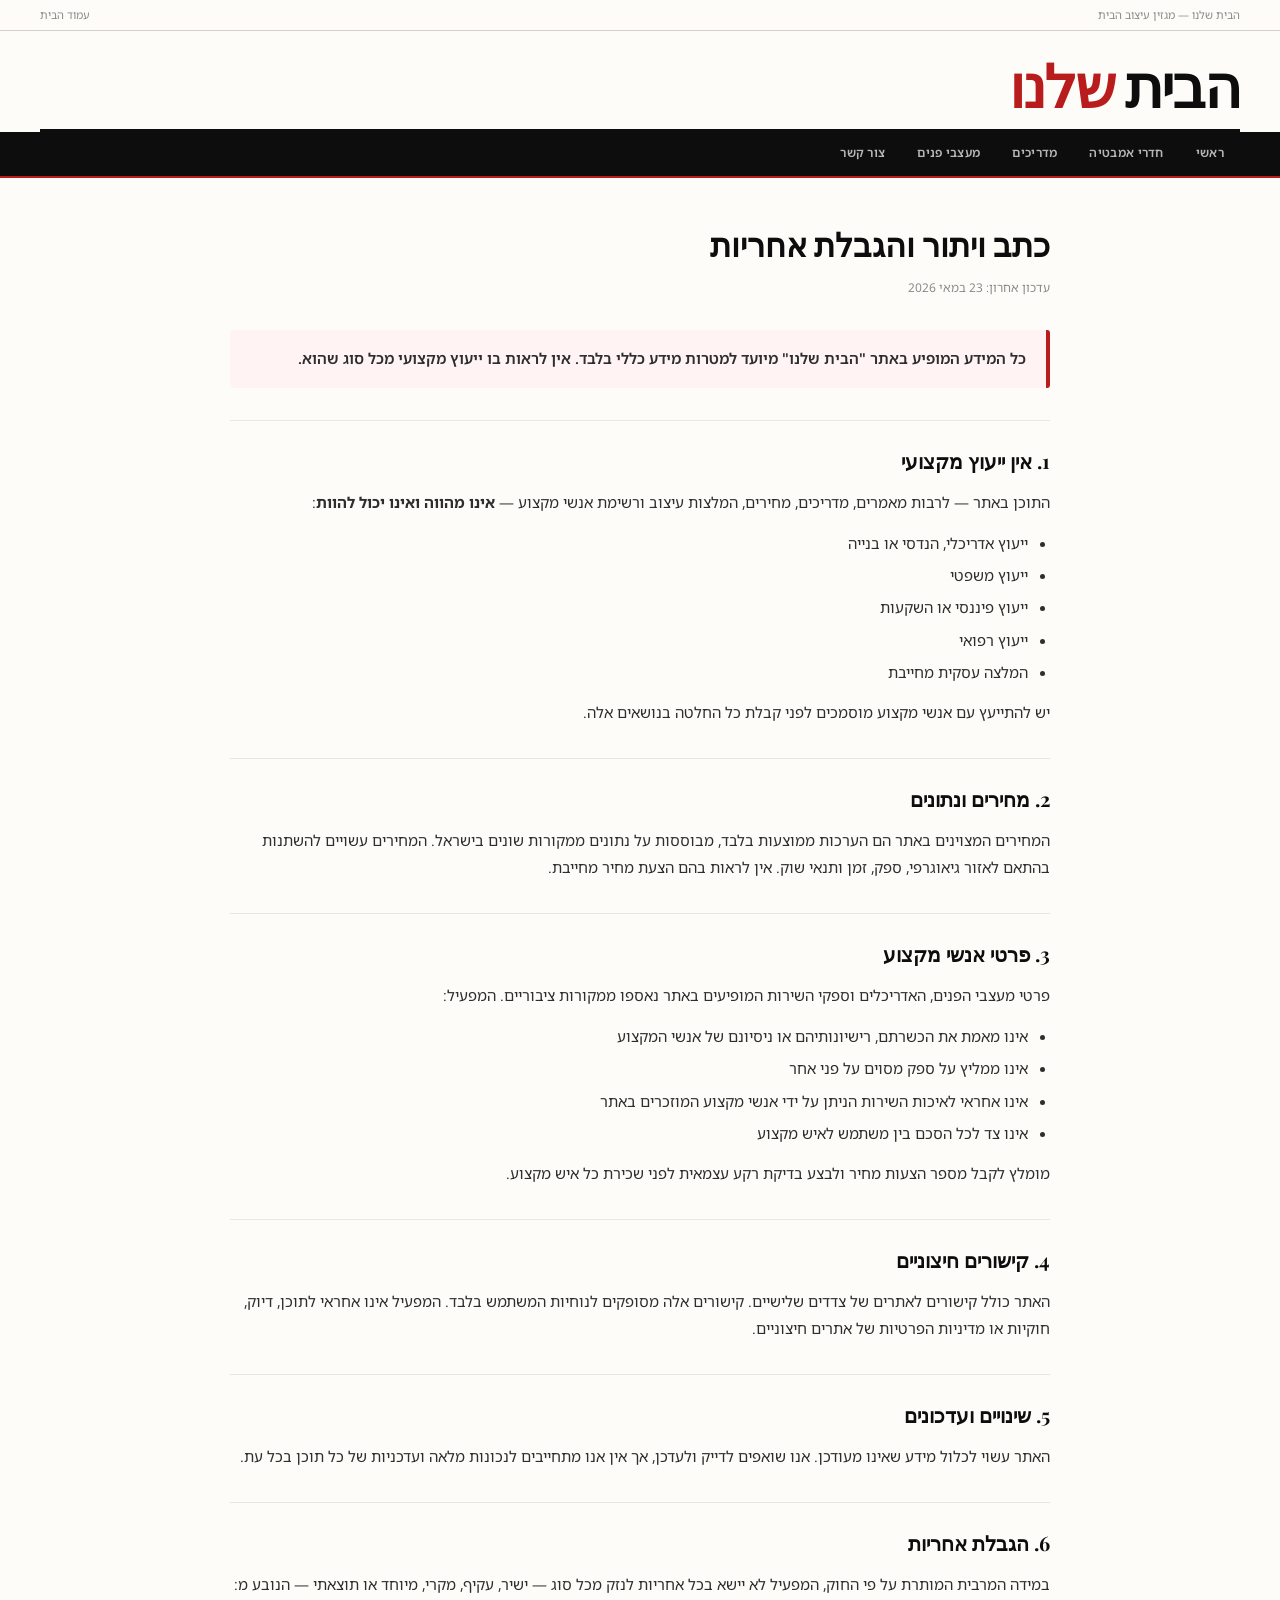
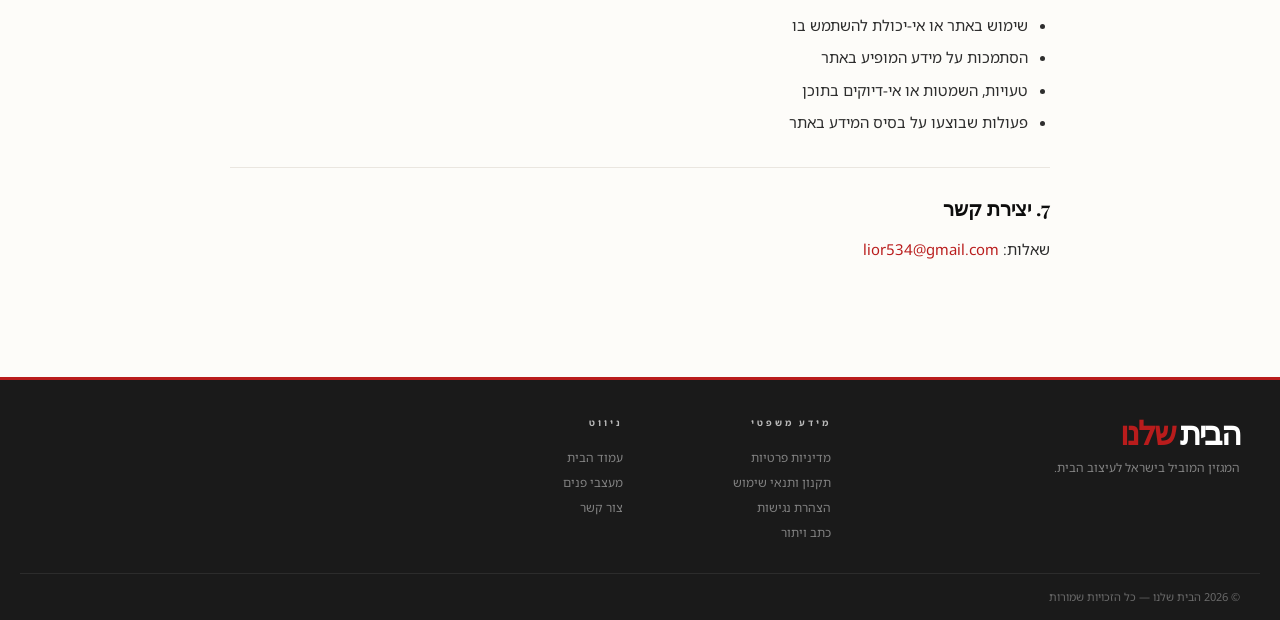
<file: disclaimer.html>
<!DOCTYPE html>
<html lang="he" dir="rtl">
<head>
<meta charset="UTF-8"><meta name="viewport" content="width=device-width, initial-scale=1.0">
<title>כתב ויתור — הבית שלנו</title>
<meta name="description" content="כתב ויתור והגבלת אחריות של מגזין הבית שלנו.">
<link rel="canonical" href="https://soft-churros-1800ab.netlify.app/disclaimer.html">
<link rel="icon" type="image/svg+xml" href="favicon.svg">
<link rel="stylesheet" href="style.css">
<style>
.legal-wrap{max-width:860px;margin:40px auto;padding:0 20px 60px;}
.legal-wrap h1{font-family:var(--serif);font-size:32px;font-weight:700;color:var(--ink);margin-bottom:8px;}
.legal-wrap .updated{font-size:12px;color:var(--subtle);margin-bottom:32px;}
.legal-wrap h2{font-family:var(--serif);font-size:20px;font-weight:700;color:var(--ink);margin:32px 0 12px;padding-top:24px;border-top:1px solid var(--rule-light);}
.legal-wrap p{font-size:15px;color:var(--ink3);line-height:1.8;margin-bottom:14px;}
.legal-wrap ul{padding-right:22px;margin-bottom:14px;}
.legal-wrap li{font-size:15px;color:var(--ink3);line-height:1.75;margin-bottom:6px;}
.legal-wrap a{color:var(--red);}
.warning-box{background:#FFF3F3;border-right:4px solid var(--red);padding:16px 20px;border-radius:3px;margin:20px 0;}
.warning-box p{margin:0;font-size:15px;font-weight:600;line-height:1.7;}
</style>
</head>
<body>
<div class="meta-bar"><div class="wrap meta-bar-inner"><span class="meta-date">הבית שלנו — מגזין עיצוב הבית</span><div class="meta-links"><a href="index.html">עמוד הבית</a></div></div></div>
<div class="wrap"><div class="masthead"><div class="masthead-inner"><a href="index.html" class="logo-block"><div class="logo-heb">הבית <span class="accent">שלנו</span></div></a></div></div></div>
<nav class="main-nav"><div class="wrap"><div class="nav-inner"><a href="index.html" class="nav-link">ראשי</a><a href="category-bath.html" class="nav-link">חדרי אמבטיה</a><a href="guide.html" class="nav-link">מדריכים</a><a href="experts.html" class="nav-link">מעצבי פנים</a><a href="contact.html" class="nav-link">צור קשר</a></div></div></nav>

<div class="legal-wrap">
  <h1>כתב ויתור והגבלת אחריות</h1>
  <p class="updated">עדכון אחרון: 23 במאי 2026</p>

  <div class="warning-box">
    <p>כל המידע המופיע באתר "הבית שלנו" מיועד למטרות מידע כללי בלבד. אין לראות בו ייעוץ מקצועי מכל סוג שהוא.</p>
  </div>

  <h2>1. אין ייעוץ מקצועי</h2>
  <p>התוכן באתר — לרבות מאמרים, מדריכים, מחירים, המלצות עיצוב ורשימת אנשי מקצוע — <strong>אינו מהווה ואינו יכול להוות</strong>:</p>
  <ul>
    <li>ייעוץ אדריכלי, הנדסי או בנייה</li>
    <li>ייעוץ משפטי</li>
    <li>ייעוץ פיננסי או השקעות</li>
    <li>ייעוץ רפואי</li>
    <li>המלצה עסקית מחייבת</li>
  </ul>
  <p>יש להתייעץ עם אנשי מקצוע מוסמכים לפני קבלת כל החלטה בנושאים אלה.</p>

  <h2>2. מחירים ונתונים</h2>
  <p>המחירים המצוינים באתר הם הערכות ממוצעות בלבד, מבוססות על נתונים ממקורות שונים בישראל. המחירים עשויים להשתנות בהתאם לאזור גיאוגרפי, ספק, זמן ותנאי שוק. אין לראות בהם הצעת מחיר מחייבת.</p>

  <h2>3. פרטי אנשי מקצוע</h2>
  <p>פרטי מעצבי הפנים, האדריכלים וספקי השירות המופיעים באתר נאספו ממקורות ציבוריים. המפעיל:</p>
  <ul>
    <li>אינו מאמת את הכשרתם, רישיונותיהם או ניסיונם של אנשי המקצוע</li>
    <li>אינו ממליץ על ספק מסוים על פני אחר</li>
    <li>אינו אחראי לאיכות השירות הניתן על ידי אנשי מקצוע המוזכרים באתר</li>
    <li>אינו צד לכל הסכם בין משתמש לאיש מקצוע</li>
  </ul>
  <p>מומלץ לקבל מספר הצעות מחיר ולבצע בדיקת רקע עצמאית לפני שכירת כל איש מקצוע.</p>

  <h2>4. קישורים חיצוניים</h2>
  <p>האתר כולל קישורים לאתרים של צדדים שלישיים. קישורים אלה מסופקים לנוחיות המשתמש בלבד. המפעיל אינו אחראי לתוכן, דיוק, חוקיות או מדיניות הפרטיות של אתרים חיצוניים.</p>

  <h2>5. שינויים ועדכונים</h2>
  <p>האתר עשוי לכלול מידע שאינו מעודכן. אנו שואפים לדייק ולעדכן, אך אין אנו מתחייבים לנכונות מלאה ועדכניות של כל תוכן בכל עת.</p>

  <h2>6. הגבלת אחריות</h2>
  <p>במידה המרבית המותרת על פי החוק, המפעיל לא יישא בכל אחריות לנזק מכל סוג — ישיר, עקיף, מקרי, מיוחד או תוצאתי — הנובע מ:</p>
  <ul>
    <li>שימוש באתר או אי-יכולת להשתמש בו</li>
    <li>הסתמכות על מידע המופיע באתר</li>
    <li>טעויות, השמטות או אי-דיוקים בתוכן</li>
    <li>פעולות שבוצעו על בסיס המידע באתר</li>
  </ul>

  <h2>7. יצירת קשר</h2>
  <p>שאלות: <a href="mailto:lior534@gmail.com">lior534@gmail.com</a></p>
</div>

<footer><div class="footer-top"><div class="f-brand"><div class="logo-heb">הבית <span class="accent">שלנו</span></div><p>המגזין המוביל בישראל לעיצוב הבית.</p></div><div class="f-col"><h4>מידע משפטי</h4><a href="privacy.html">מדיניות פרטיות</a><a href="terms.html">תקנון ותנאי שימוש</a><a href="accessibility.html">הצהרת נגישות</a><a href="disclaimer.html">כתב ויתור</a></div><div class="f-col"><h4>ניווט</h4><a href="index.html">עמוד הבית</a><a href="experts.html">מעצבי פנים</a><a href="contact.html">צור קשר</a></div></div><div class="footer-bottom"><span>© 2026 הבית שלנו — כל הזכויות שמורות</span></div></footer>
</body></html>
</file>
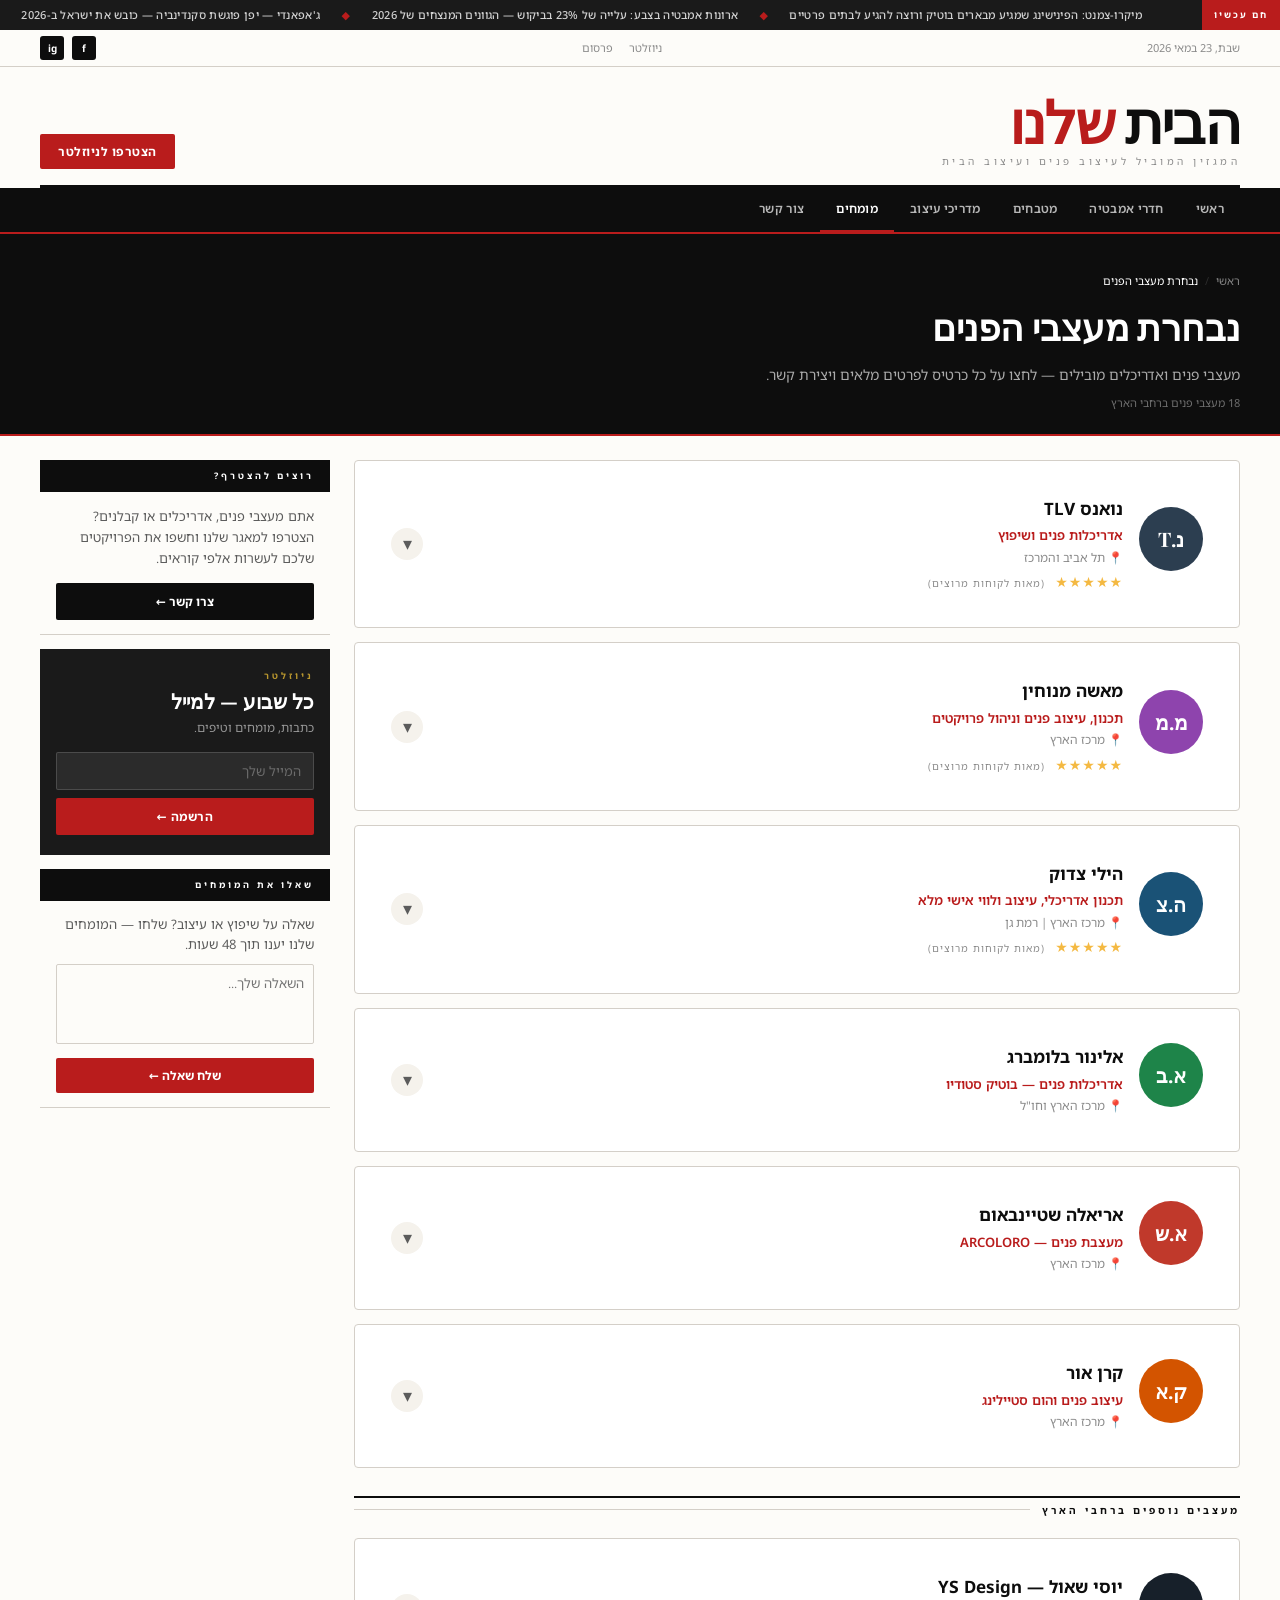
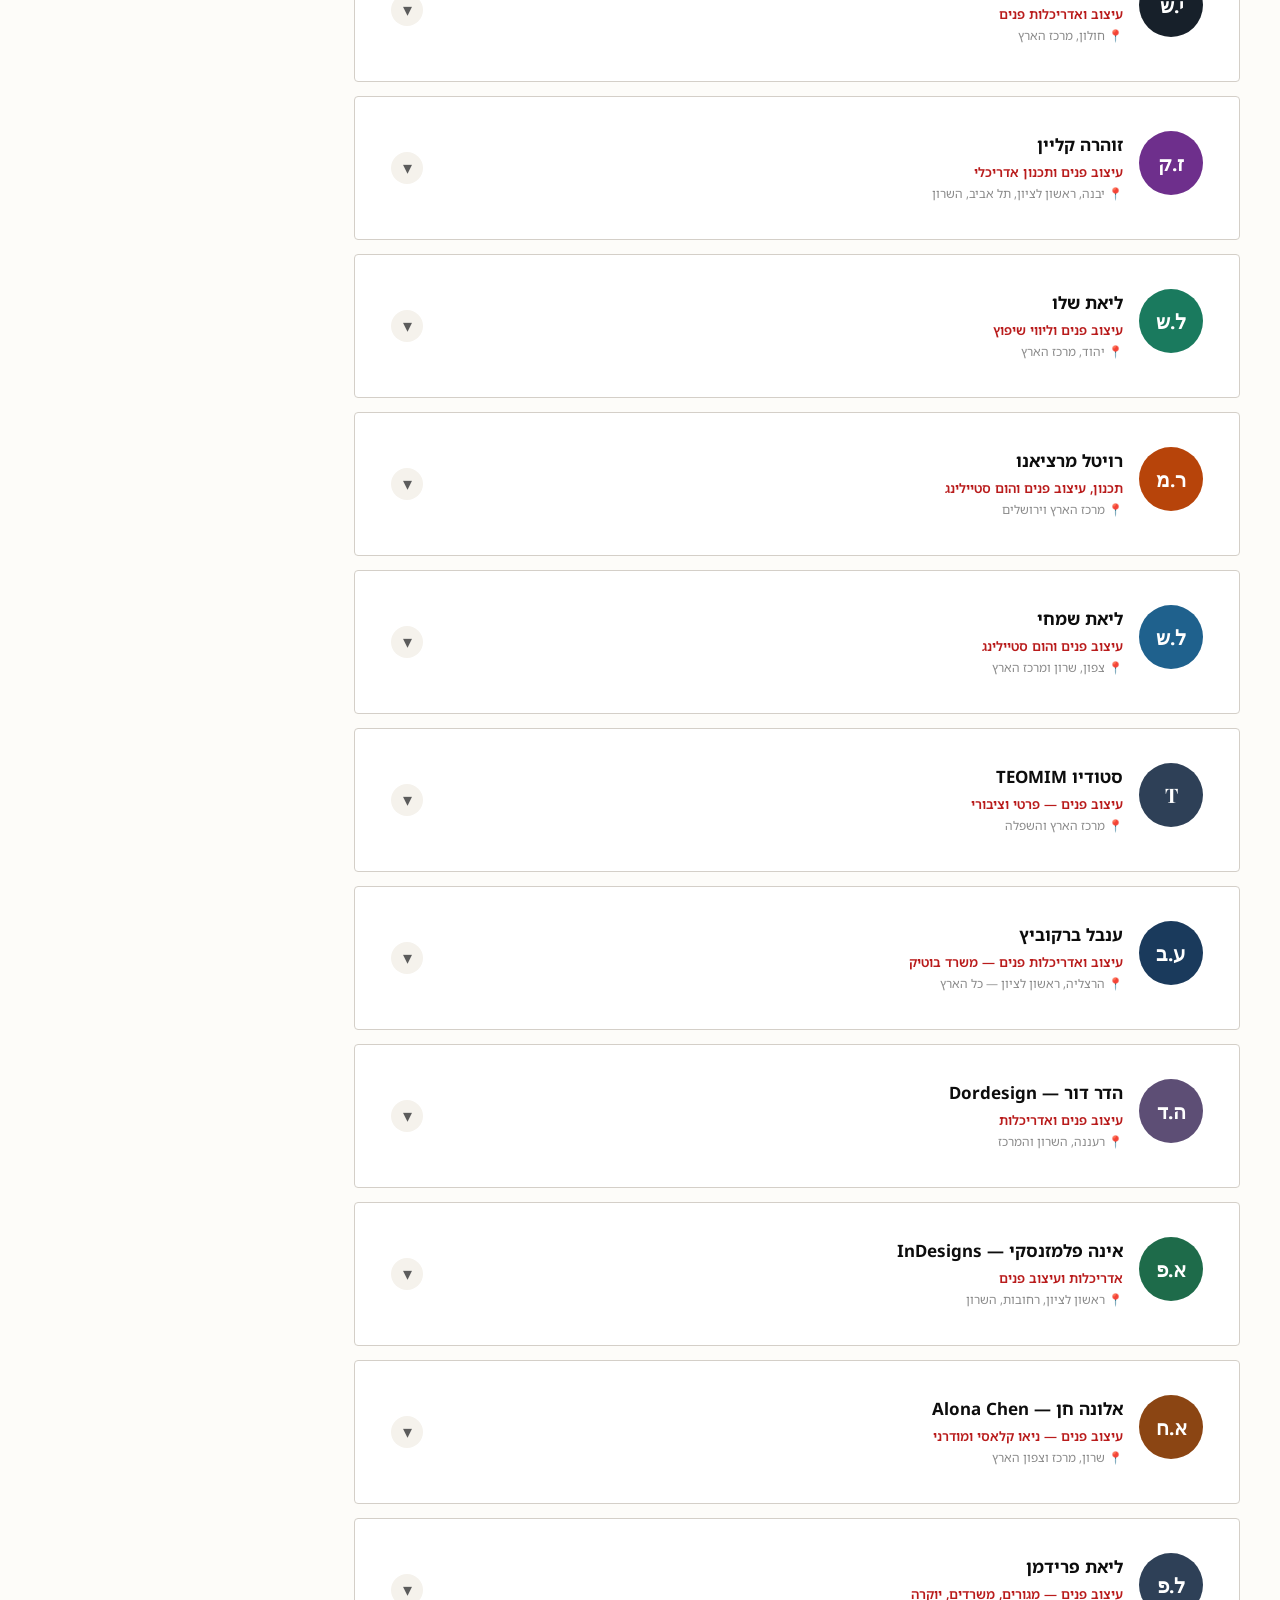
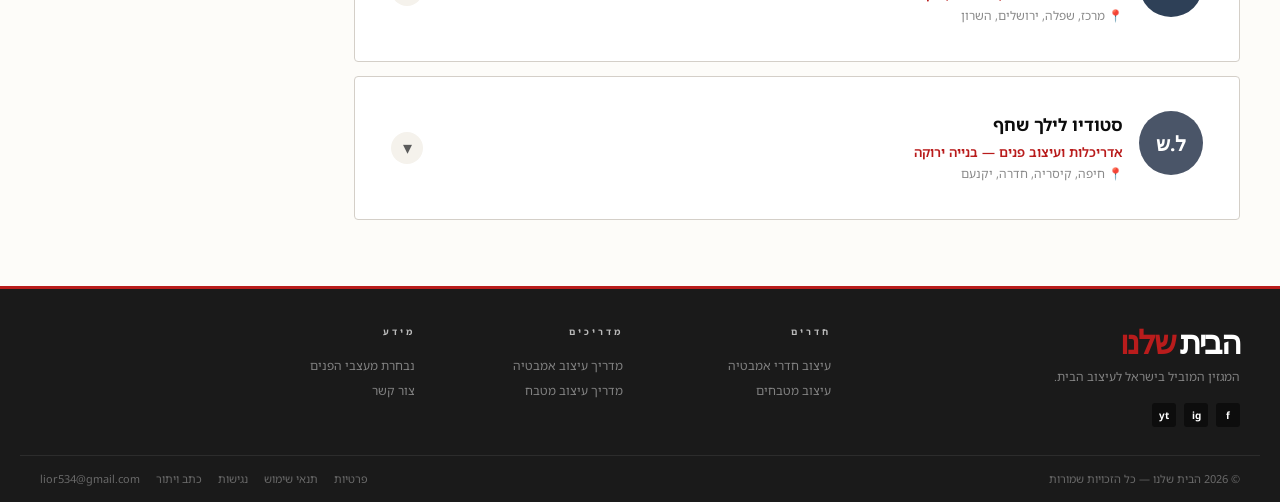
<file: experts.html>
<!DOCTYPE html>
<html lang="he" dir="rtl">
<head>
<meta charset="UTF-8">
<meta name="viewport" content="width=device-width, initial-scale=1.0">
<title>מעצבי פנים מובילים בישראל 2026 — רשימה עם פרטי קשר | הבית שלנו</title>
<meta name="description" content="רשימת מעצבי הפנים המובילים בישראל: פרטי קשר, התמחויות, ביוגרפיה ופרויקטים. 18 מעצבים מאומתים מכל הארץ.">
<meta name="keywords" content="מעצבי פנים ישראל, מעצבת פנים מומלצת, מעצב פנים תל אביב, מעצב פנים ירושלים">
<meta name="robots" content="index, follow">
<meta name="language" content="Hebrew">
<meta name="author" content="הבית שלנו">
<link rel="alternate" hreflang="he" href="https://soft-churros-1800ab.netlify.app/">
<link rel="alternate" hreflang="x-default" href="https://soft-churros-1800ab.netlify.app/">
<link rel="canonical" href="https://soft-churros-1800ab.netlify.app/experts.html">
<meta property="og:title" content="מעצבי פנים מובילים בישראל 2026 — רשימה עם פרטי קשר | הבית שלנו">
<meta property="og:description" content="רשימת מעצבי הפנים המובילים בישראל: פרטי קשר, התמחויות, ביוגרפיה ופרויקטים. 18 מעצבים מאומתים מכל הארץ.">
<meta property="og:type" content="website">
<meta property="og:url" content="https://soft-churros-1800ab.netlify.app/experts.html">
<meta property="og:image" content="https://soft-churros-1800ab.netlify.app/images/bath3.jpg">
<meta property="og:image:width" content="1200">
<meta property="og:image:height" content="630">
<meta property="og:locale" content="he_IL">
<meta property="og:site_name" content="הבית שלנו">
<meta name="twitter:card" content="summary_large_image">
<meta name="twitter:title" content="מעצבי פנים מובילים בישראל 2026 — רשימה עם פרטי קשר | הבית שלנו">
<meta name="twitter:description" content="רשימת מעצבי הפנים המובילים בישראל: פרטי קשר, התמחויות, ביוגרפיה ופרויקטים. 18 מעצבים מאומתים מכל הארץ.">
<meta name="twitter:image" content="https://soft-churros-1800ab.netlify.app/images/bath3.jpg">
<link rel="preconnect" href="https://fonts.googleapis.com">
<link rel="preconnect" href="https://images.unsplash.com">
<link rel="dns-prefetch" href="https://www.google-analytics.com">
<link rel="icon" type="image/svg+xml" href="favicon.svg">
<meta name="theme-color" content="#0D0D0D">
<script type="application/ld+json">
{
  "@context": "https://schema.org",
  "@type": "ItemList",
  "name": "מעצבי פנים מובילים בישראל 2026",
  "description": "רשימת מעצבי הפנים המובילים בישראל — פרטי קשר, התמחויות וביוגרפיה",
  "numberOfItems": 18,
  "itemListElement": [
    {"@type": "ListItem", "position": 1, "item": {"@type": "Person", "name": "נואנס TLV", "jobTitle": "אדריכלות פנים ושיפוץ", "address": {"@type": "PostalAddress", "addressLocality": "תל אביב", "addressCountry": "IL"}}},
    {"@type": "ListItem", "position": 2, "item": {"@type": "Person", "name": "מאשה מנוחין", "jobTitle": "מעצבת פנים", "telephone": "054-9373173", "email": "mashamenuhin@gmail.com"}},
    {"@type": "ListItem", "position": 3, "item": {"@type": "Person", "name": "הילי צדוק", "jobTitle": "תכנון אדריכלי ועיצוב פנים", "telephone": "03-6120340", "address": {"@type": "PostalAddress", "addressLocality": "רמת גן", "addressCountry": "IL"}}},
    {"@type": "ListItem", "position": 4, "item": {"@type": "Person", "name": "אלינור בלומברג", "jobTitle": "אדריכלות פנים", "telephone": "050-7270865", "url": "http://www.studiobloomberg.com"}},
    {"@type": "ListItem", "position": 5, "item": {"@type": "Person", "name": "אריאלה שטיינבאום", "jobTitle": "מעצבת פנים ARCOLORO", "telephone": "054-6882727", "url": "http://arcoloro.co.il"}},
    {"@type": "ListItem", "position": 6, "item": {"@type": "Person", "name": "קרן אור", "jobTitle": "עיצוב פנים והום סטיילינג", "telephone": "050-215-3163"}}
  ]
}
</script>
<script type="application/ld+json">
{
  "@context": "https://schema.org",
  "@type": "ItemList",
  "name": "מעצבי פנים מובילים בישראל 2026",
  "description": "רשימת מעצבי הפנים המובילים בישראל — פרטי קשר, התמחויות וביוגרפיה",
  "numberOfItems": 18,
  "itemListElement": [
    {"@type": "ListItem", "position": 1, "item": {"@type": "Person", "name": "נואנס TLV", "jobTitle": "אדריכלות פנים ושיפוץ", "address": {"@type": "PostalAddress", "addressLocality": "תל אביב", "addressCountry": "IL"}}},
    {"@type": "ListItem", "position": 2, "item": {"@type": "Person", "name": "מאשה מנוחין", "jobTitle": "מעצבת פנים", "telephone": "054-9373173", "email": "mashamenuhin@gmail.com"}},
    {"@type": "ListItem", "position": 3, "item": {"@type": "Person", "name": "הילי צדוק", "jobTitle": "תכנון אדריכלי ועיצוב פנים", "telephone": "03-6120340", "address": {"@type": "PostalAddress", "addressLocality": "רמת גן", "addressCountry": "IL"}}},
    {"@type": "ListItem", "position": 4, "item": {"@type": "Person", "name": "אלינור בלומברג", "jobTitle": "אדריכלות פנים", "telephone": "050-7270865", "url": "http://www.studiobloomberg.com"}},
    {"@type": "ListItem", "position": 5, "item": {"@type": "Person", "name": "אריאלה שטיינבאום", "jobTitle": "מעצבת פנים ARCOLORO", "telephone": "054-6882727", "url": "http://arcoloro.co.il"}},
    {"@type": "ListItem", "position": 6, "item": {"@type": "Person", "name": "קרן אור", "jobTitle": "עיצוב פנים והום סטיילינג", "telephone": "050-215-3163"}}
  ]
}
</script>
<link rel="stylesheet" href="style.css">
<style>
.expert-card {
  background:#fff;
  border:1px solid var(--rule);
  border-radius:4px;
  margin-bottom:14px;
  overflow:hidden;
  transition:box-shadow .2s;
}
.expert-card:hover { box-shadow:0 4px 20px rgba(0,0,0,.07); }

.expert-summary {
  display:grid;
  grid-template-columns:64px 1fr auto;
  gap:16px;
  padding:18px 20px;
  cursor:pointer;
  align-items:center;
}
.expert-av {
  width:64px;height:64px;border-radius:50%;
  display:flex;align-items:center;justify-content:center;
  font-size:20px;font-weight:700;color:#fff;
  flex-shrink:0;font-family:var(--serif);
}
.expert-summary-info { min-width:0; }
.expert-summary-name { font-size:17px;font-weight:700;color:var(--ink);margin-bottom:3px; }
.expert-summary-spec { font-size:13px;color:var(--red);font-weight:600;margin-bottom:2px; }
.expert-summary-city { font-size:12px;color:var(--subtle); }
.expert-toggle {
  font-size:18px;color:var(--muted);
  transition:transform .25s;flex-shrink:0;
  width:32px;height:32px;display:flex;align-items:center;justify-content:center;
  border-radius:50%;background:var(--bg2);font-family:sans-serif;line-height:1;
}
.expert-card.open .expert-toggle { transform:rotate(180deg); }

.expert-details {
  display:none;
  border-top:1px solid var(--rule-light);
  padding:20px 20px 20px;
  background:var(--bg);
}
.expert-card.open .expert-details { display:block; }

.detail-grid { display:grid;grid-template-columns:1fr 1fr;gap:20px;margin-bottom:16px; }
.detail-section h4 {
  font-size:10px;font-weight:700;letter-spacing:2px;
  text-transform:uppercase;color:var(--subtle);
  margin-bottom:8px;
}
.detail-section p, .detail-section a {
  font-size:13px;color:var(--ink3);line-height:1.65;
}
.detail-section a { color:var(--red);font-weight:600; }
.detail-bio {
  font-size:14px;line-height:1.75;color:var(--ink3);
  margin-bottom:16px;border-bottom:1px solid var(--rule-light);padding-bottom:16px;
}
.detail-projects { display:flex;flex-wrap:wrap;gap:6px;margin-bottom:16px; }
.detail-project-tag {
  background:var(--bg3);border:1px solid var(--rule);
  padding:4px 11px;border-radius:20px;font-size:11px;color:var(--ink3);
}
.detail-contact-bar {
  display:flex;gap:10px;flex-wrap:wrap;align-items:center;
  padding-top:14px;border-top:1px solid var(--rule-light);
}
.contact-btn {
  display:inline-flex;align-items:center;gap:6px;
  padding:7px 14px;border-radius:3px;font-size:12px;font-weight:700;
  cursor:pointer;text-decoration:none;transition:all .15s;border:none;
}
.contact-btn-primary { background:var(--ink);color:#fff; }
.contact-btn-primary:hover { background:var(--red); }
.contact-btn-outline { background:transparent;border:1px solid var(--rule);color:var(--ink3); }
.contact-btn-outline:hover { border-color:var(--ink);color:var(--ink); }

.expert-stars { color:#F4B942; font-size:14px; letter-spacing:1px; margin-top:4px; }
.expert-reviews { font-size:10px; color:var(--subtle); margin-right:5px; }
</style>
</head>
<body>
<div class="ticker-bar"><div class="ticker-label">חם עכשיו</div><div class="ticker-track"><div class="ticker-inner">מיקרו-צמנט: הפינישינג שמגיע מבארים בוטיק ורוצה להגיע לבתים פרטיים <span class="ticker-dot">◆</span> ארונות אמבטיה בצבע: עלייה של 23% בביקוש — הגוונים המנצחים של 2026 <span class="ticker-dot">◆</span> ג'אפאנדי — יפן פוגשת סקנדינביה — כובש את ישראל ב-2026 <span class="ticker-dot">◆</span> אמבטייה עצמאית חוזרת: מוסיפה עד 8% לערך הדירה לפי שמאים <span class="ticker-dot">◆</span> ריצוף טרצו ישן? לפני שמפרקים — קראו את הכתבה הזאת <span class="ticker-dot">◆</span> מיקרו-צמנט: הפינישינג שמגיע מבארים בוטיק ורוצה להגיע לבתים פרטיים <span class="ticker-dot">◆</span> ארונות אמבטיה בצבע: עלייה של 23% בביקוש — הגוונים המנצחים של 2026</div></div></div>
<div class="meta-bar"><div class="wrap meta-bar-inner"><span class="meta-date">שבת, 23 במאי 2026</span><div class="meta-links"><a href="contact.html">ניוזלטר</a><a href="contact.html">פרסום</a></div><div class="meta-social"><a href="#" class="soc">f</a><a href="#" class="soc">ig</a></div></div></div>
<div class="wrap"><div class="masthead"><div class="masthead-inner"><a href="index.html" class="logo-block"><div class="logo-heb">הבית <span class="accent">שלנו</span></div><div class="logo-tagline">המגזין המוביל לעיצוב פנים ועיצוב הבית</div></a><a href="contact.html" class="btn-subscribe">הצטרפו לניוזלטר</a></div></div></div>
<nav class="main-nav"><div class="wrap"><div class="nav-inner"><a href="index.html" class="nav-link">ראשי</a><a href="category-bath.html" class="nav-link">חדרי אמבטיה</a><a href="category-kitchen.html" class="nav-link">מטבחים</a><a href="guide.html" class="nav-link">מדריכי עיצוב</a><a href="experts.html" class="nav-link act">מומחים</a><a href="contact.html" class="nav-link">צור קשר</a></div></div></nav>

<div class="cat-banner">
  <div class="wrap">
    <div class="breadcrumb" style="color:rgba(255,255,255,.5);padding-bottom:8px;"><a href="index.html" style="color:rgba(255,255,255,.5);">ראשי</a><span class="breadcrumb-sep">/</span><span style="color:#fff;">נבחרת מעצבי הפנים</span></div>
    <h1>נבחרת מעצבי הפנים</h1>
    <p>מעצבי פנים ואדריכלים מובילים — לחצו על כל כרטיס לפרטים מלאים ויצירת קשר.</p>
    <div class="cat-count">18 מעצבי פנים ברחבי הארץ</div>
  </div>
</div>

<div class="wrap" style="padding-top:24px;padding-bottom:52px;">
  <div style="display:grid;grid-template-columns:1fr 290px;gap:24px;">
  <div>

  <!-- EXPERT 1: נואנס TLV -->
  <div class="expert-card" id="exp1">
    <div class="expert-summary" onclick="toggleExpert('exp1')">
      <div class="expert-av" style="background:#2C3E50;">נ.T</div>
      <div class="expert-summary-info">
        <div class="expert-summary-name">נואנס TLV</div>
        <div class="expert-summary-spec">אדריכלות פנים ושיפוץ</div>
        <div class="expert-summary-city">📍 תל אביב והמרכז</div>
        <div class="expert-stars">★★★★★ <span class="expert-reviews">(מאות לקוחות מרוצים)</span></div>
      </div>
      <div class="expert-toggle">▾</div>
    </div>
    <div class="expert-details">
      <p class="detail-bio">סטודיו לאדריכלות פנים ושיפוץ, שנוסד על ידי אילן וסטפן. הסטודיו מתמחה בהשפעה צרפתית חזקה ואסתטיקה מעודנת, והופך חללי פנים לחללים מתוחכמים, פונקציונליים וחמימים — עם ייחוד אישי לכל לקוח.</p>
      <div class="detail-grid">
        <div class="detail-section">
          <h4>השכלה</h4>
          <p>השפעה צרפתית חזקה ואסתטיקה מעודנת, התמחות בעיצוב בהתאמה אישית</p>
        </div>
        <div class="detail-section">
          <h4>הכרה ופרסים</h4>
          <p>ידועים בשילוב של אלגנטיות, נוחות ופונקציונליות, תוך התמקדות בחומרים איכותיים ותשומת לב לפרטים</p>
        </div>
      </div>
      <h4 style="font-size:10px;font-weight:700;letter-spacing:2px;text-transform:uppercase;color:var(--subtle);margin-bottom:8px;">פרויקטים נבחרים</h4>
      <div class="detail-projects">
        <span class="detail-project-tag">דירות עם עיצוב מותאם אישית</span>
        <span class="detail-project-tag">בתים פרטיים עם אסתטיקה צרפתית</span>
        <span class="detail-project-tag">משרדים מתוחכמים ופונקציונליים</span>
        <span class="detail-project-tag">חללים מסחריים</span>
        <span class="detail-project-tag">חוויית לקוח מהראיון ועד לסיום</span>
      </div>
      <div class="detail-contact-bar">
        <a href="https://instagram.com/nuances.telaviv" target="_blank" rel="noopener" class="contact-btn contact-btn-primary">📷 @nuances.telaviv</a>
        <span style="font-size:12px;color:var(--subtle);">ניתן לשלוח הודעה ישירה באינסטגרם</span>
      </div>
    </div>
  </div>

  <!-- EXPERT 2: מאשה מנוחין -->
  <div class="expert-card" id="exp2">
    <div class="expert-summary" onclick="toggleExpert('exp2')">
      <div class="expert-av" style="background:#8E44AD;">מ.מ</div>
      <div class="expert-summary-info">
        <div class="expert-summary-name">מאשה מנוחין</div>
        <div class="expert-summary-spec">תכנון, עיצוב פנים וניהול פרויקטים</div>
        <div class="expert-summary-city">📍 מרכז הארץ</div>
        <div class="expert-stars">★★★★★ <span class="expert-reviews">(מאות לקוחות מרוצים)</span></div>
      </div>
      <div class="expert-toggle">▾</div>
    </div>
    <div class="expert-details">
      <p class="detail-bio">שמי מאשה מנוחין, אני מתכננת ומעצבת פנים, בעלת סטודיו לאדריכלות ועיצוב פנים שלי. בשנת 2016 הקמתי את הסטודיו היקפי שכולל תכנון מלא של הבית — תכנון נגרות, תאורה, נגרות בהזמנה אישית מותאמת לזמנה. אספתי את כל הניסיון שלי לצרכים ורצונות של הלקוחות שלי — ובניתי שיטה ייחודית שנקראת MMD.</p>
      <div class="detail-grid">
        <div class="detail-section">
          <h4>השכלה</h4>
          <p>שיטת MMD הייחודית — דיוק, שיתוף ושקיפות</p>
        </div>
        <div class="detail-section">
          <h4>הכרה ופרסים</h4>
          <p>עקרונות השיטה: דיוק — גולת הכותרת של שיפוץ מוצלחת. שיתוף — קורה יד ביד עם הלקוחות. שקיפות — הלקוחות מקבלים את כל המידע ובשליטה מלאה מתחילת התהליך ועד סופו</p>
        </div>
      </div>
      <h4 style="font-size:10px;font-weight:700;letter-spacing:2px;text-transform:uppercase;color:var(--subtle);margin-bottom:8px;">פרויקטים נבחרים</h4>
      <div class="detail-projects">
        <span class="detail-project-tag">עשרות דירות ובתים היקפי</span>
        <span class="detail-project-tag">תכנון ועיצוב מטבחים מותאמים אישית</span>
        <span class="detail-project-tag">תכנון תאורה וכונה אישית</span>
        <span class="detail-project-tag">תכנון נגרות בהזמנה אישית</span>
        <span class="detail-project-tag">ניסיון קודם בתפקידים בכירים בחברות היי-טק</span>
      </div>
      <div class="detail-contact-bar">
        <a href="tel:054-9373173" class="contact-btn contact-btn-primary">📞 054-9373173</a>
        <a href="mailto:mashamenuhin@gmail.com" class="contact-btn contact-btn-outline">✉️ שלחו מייל</a>
      </div>
    </div>
  </div>

  <!-- EXPERT 3: הילי צדוק -->
  <div class="expert-card" id="exp3">
    <div class="expert-summary" onclick="toggleExpert('exp3')">
      <div class="expert-av" style="background:#1A5276;">ה.צ</div>
      <div class="expert-summary-info">
        <div class="expert-summary-name">הילי צדוק</div>
        <div class="expert-summary-spec">תכנון אדריכלי, עיצוב ולווי אישי מלא</div>
        <div class="expert-summary-city">📍 מרכז הארץ | רמת גן</div>
        <div class="expert-stars">★★★★★ <span class="expert-reviews">(מאות לקוחות מרוצים)</span></div>
      </div>
      <div class="expert-toggle">▾</div>
    </div>
    <div class="expert-details">
      <p class="detail-bio">עיצוב פנים הילי צדוק — תכנון ועיצוב פנים במרכז, עיצוב פנים ברמת גן. הילי צדוק מתמחה בתכנון דירות ובתים למגורים ולהשקעה — בחירת חומרים, תכנון נגרות, ריהוט, דקורציה ופיקוח בשטח. תחומי עיסוק נוספים: עיצוב חנויות, עיצוב מבני אירוח, הום סטיילינג, עיצוב אירועים וסקיצות. ניתן לקבל ייעוץ לכל הקשור לעיצוב דירות קטנות או הכנת שרטוטים וסקיצות.</p>
      <div class="detail-grid">
        <div class="detail-section">
          <h4>ניסיון</h4>
          <p>מעל 30 שנות ניסיון ועשרות לקוחות מרוצים</p>
        </div>
        <div class="detail-section">
          <h4>כתובת</h4>
          <p>סמדר 17, רמת גן, 52596</p>
        </div>
      </div>
      <h4 style="font-size:10px;font-weight:700;letter-spacing:2px;text-transform:uppercase;color:var(--subtle);margin-bottom:8px;">פרויקטים נבחרים</h4>
      <div class="detail-projects">
        <span class="detail-project-tag">עיצוב חנויות ומבני מסחר</span>
        <span class="detail-project-tag">עיצוב מבני אירוח ומסעדות</span>
        <span class="detail-project-tag">הום סטיילינג</span>
        <span class="detail-project-tag">עיצוב לובי אירועים</span>
        <span class="detail-project-tag">ייעוץ לעיצוב דירות קטנות</span>
        <span class="detail-project-tag">הכנת שרטוטים וסקיצות</span>
        <span class="detail-project-tag">עיצוב חדרי אמבטיה ותאורה</span>
      </div>
      <div class="detail-contact-bar">
        <a href="tel:03-6120340" class="contact-btn contact-btn-primary">📞 03-6120340</a>
        <a href="mailto:hillynka@gmail.com" class="contact-btn contact-btn-outline">✉️ שלחו מייל</a>
      </div>
    </div>
  </div>

  <!-- EXPERT 4: אלינור בלומברג -->
  <div class="expert-card" id="exp4">
    <div class="expert-summary" onclick="toggleExpert('exp4')">
      <div class="expert-av" style="background:#1E8449;">א.ב</div>
      <div class="expert-summary-info">
        <div class="expert-summary-name">אלינור בלומברג</div>
        <div class="expert-summary-spec">אדריכלות פנים — בוטיק סטודיו</div>
        <div class="expert-summary-city">📍 מרכז הארץ וחו"ל</div>
      </div>
      <div class="expert-toggle">▾</div>
    </div>
    <div class="expert-details">
      <p class="detail-bio">סטודיו בלומברג, בניהולה של אלינור בלומברג הוא סטודיו בוטיק לאדריכלות ועיצוב פנים המתמחה בעיצוב פנים אירופאי — סגנון מודרני, קלאסי וכפרי, והשזירה שלהם יחד בחלל אשר יוצרת אמירה עיצובית מקורית ועל זמנית. הסטודיו עוסק בתכנון ועיצוב דירות יוקרה ובתים פרטיים, משרדים וחללים מסחריים ברחבי הארץ ובחו"ל כבר מעל לשני עשורים. הגישה שלנו מבוססת על חשיבה קונספטואלית המשלבת פונקציונליות ואסתטיקה עייי פתרונות עכשוויים, יחד עם מודעות תמידית לצרכי הלקוח, דרישותיו וחלומותיו.</p>
      <div class="detail-grid">
        <div class="detail-section">
          <h4>השכלה</h4>
          <p>הסטודיו נוסד בשנת 2001, לאחר 6 שנות לימודים באיטליה: 3 שנות לימודים באקדמיה לעיצוב פנים "IDP Istituto Design Palladio", ורונה, איטליה, ו-3 שנים נוספות של לימודים בפקולטה לארכיטקטורה, "Politecnico di Milano" — מילנו, איטליה</p>
        </div>
        <div class="detail-section">
          <h4>הכרה ופרסים</h4>
          <p>שיתוף פעולה מלא המתחיל בחיפוש המתמיד ומחקר אחר העולמות אשר מרגישים עליו, משפיעים עליינו והופכים אותו למאושר, נינוח ובטוח. כל פרויקט הוא אתגר, כל לקוח הוא סיפור אהבה חדש</p>
        </div>
      </div>
      <h4 style="font-size:10px;font-weight:700;letter-spacing:2px;text-transform:uppercase;color:var(--subtle);margin-bottom:8px;">פרויקטים נבחרים</h4>
      <div class="detail-projects">
        <span class="detail-project-tag">דירות ודירות יוקרה במרכז הארץ ובחו"ל</span>
        <span class="detail-project-tag">בתים פרטיים עם עיצוב אירופאי</span>
        <span class="detail-project-tag">משרדים וחללים מסחריים</span>
        <span class="detail-project-tag">עבודה מבוססת על עקרון הטוטאל-דזיין</span>
        <span class="detail-project-tag">וז'ן עיצובי שלם המותאם לכל לקוח</span>
      </div>
      <div class="detail-contact-bar">
        <a href="tel:050-7270865" class="contact-btn contact-btn-primary">📞 050-7270865</a>
        <a href="mailto:bloomberg.designstudio@gmail.com" class="contact-btn contact-btn-outline">✉️ שלחו מייל</a>
        <a href="http://www.studiobloomberg.com" target="_blank" rel="noopener" class="contact-btn contact-btn-outline">🌐 אתר הסטודיו</a>
      </div>
    </div>
  </div>

  <!-- EXPERT 5: אריאלה שטיינבאום -->
  <div class="expert-card" id="exp5">
    <div class="expert-summary" onclick="toggleExpert('exp5')">
      <div class="expert-av" style="background:#C0392B;">א.ש</div>
      <div class="expert-summary-info">
        <div class="expert-summary-name">אריאלה שטיינבאום</div>
        <div class="expert-summary-spec">מעצבת פנים — ARCOLORO</div>
        <div class="expert-summary-city">📍 מרכז הארץ</div>
      </div>
      <div class="expert-toggle">▾</div>
    </div>
    <div class="expert-details">
      <p class="detail-bio">שלום לך, אני שמחה שהגעת. עיצוב ואסתטיקה היו תמיד אצלי כבר מגיל צעיר ובהם אני עוסקת באהבה כבר מעל ל-20 שנה. אני בעלת סטודיו לעיצוב פנים בשם ARCOLORO — צבע, ארכיטקטורה, ור, קשם מהמקבץ מילים ארגנטינה. הסטודיו עוסק בעיצוב בתים פרטיים, שדרוג דירות, וילות, שיפוצים הפיצויים, הום סטיילינג, מקוואות, פינימיות, ציימרים ועוד. ניהול פרויקטים מלא מהרעיון ועד לסיום עם ליווי אישי צמוד.</p>
      <div class="detail-grid">
        <div class="detail-section">
          <h4>השכלה</h4>
          <p>4 שנים לימודי עיצוב פנים ותכנון סביבתי ב'אסכולה-מימד' בשילוב תואר ראשון במדעי הרוח והחברה. התמקצעויות נוספות בתכנון ותכנות עיצוב</p>
        </div>
        <div class="detail-section">
          <h4>הכרה ופרסים</h4>
          <p>כעשור עבודה כמעצבת שכירה בחברות 'מטבחי רגבה' ו'נריה Naraya'. מעל למאה פרויקטים מוצלחים מאז פתיחת העסק הפרטי ב-2010</p>
        </div>
      </div>
      <h4 style="font-size:10px;font-weight:700;letter-spacing:2px;text-transform:uppercase;color:var(--subtle);margin-bottom:8px;">פרויקטים נבחרים</h4>
      <div class="detail-projects">
        <span class="detail-project-tag">בתים פרטיים, שדרוג דירות, וילות</span>
        <span class="detail-project-tag">הום סטיילינג</span>
        <span class="detail-project-tag">מקוואות, פינימיות, ציימרים</span>
        <span class="detail-project-tag">ניהול פרויקטים מלא</span>
        <span class="detail-project-tag">תכנון תאורה ומקצועי</span>
        <span class="detail-project-tag">ליווי אישי מהראיון ועד האבזור הסופי</span>
        <span class="detail-project-tag">התמחות בהרמוניה ויצירת שפה עיצובית אחידה</span>
      </div>
      <div class="detail-contact-bar">
        <a href="tel:054-6882727" class="contact-btn contact-btn-primary">📞 054-6882727</a>
        <a href="mailto:arielast2@gmail.com" class="contact-btn contact-btn-outline">✉️ שלחו מייל</a>
        <a href="http://arcoloro.co.il" target="_blank" rel="noopener" class="contact-btn contact-btn-outline">🌐 arcoloro.co.il</a>
      </div>
    </div>
  </div>

  <!-- EXPERT 6: קרן אור -->
  <div class="expert-card" id="exp6">
    <div class="expert-summary" onclick="toggleExpert('exp6')">
      <div class="expert-av" style="background:#D35400;">ק.א</div>
      <div class="expert-summary-info">
        <div class="expert-summary-name">קרן אור</div>
        <div class="expert-summary-spec">עיצוב פנים והום סטיילינג</div>
        <div class="expert-summary-city">📍 מרכז הארץ</div>
      </div>
      <div class="expert-toggle">▾</div>
    </div>
    <div class="expert-details">
      <p class="detail-bio">נעים מאוד, אני קרן-אור, מעצבת פנים בעלת תשוקה להפיכת חללים לחוויות מעוררות השראה. בתכנון וייצוב כל פרויקט, אני משלבת חשיבה פונקציונלית עם אסתטיקה מרחבית מותאמת אישית, תוך שימוש בחומרים נקיים ועדכניים המשקפים את סגנונכם היייחודי. אני מאמינה כי כל בית הוא מקור אנרגיה ומשפיע על חיינו — אני מקשיבה לחלומות שלכם, מבינה את הצרכים שלכם, ומתרגמת אותם לחללים שמשדרים יופי, רוגע וייחודיות.</p>
      <div class="detail-grid">
        <div class="detail-section">
          <h4>השכלה</h4>
          <p>תואר בעיצוב פנים, קורסי הום סטיילינג מחו"ל</p>
        </div>
        <div class="detail-section">
          <h4>התמחות</h4>
          <p>תכנון ועיצוב דירות קבלן ובתים פרטיים</p>
        </div>
      </div>
      <h4 style="font-size:10px;font-weight:700;letter-spacing:2px;text-transform:uppercase;color:var(--subtle);margin-bottom:8px;">פרויקטים נבחרים</h4>
      <div class="detail-projects">
        <span class="detail-project-tag">סטיילינג לדירות למכירה</span>
        <span class="detail-project-tag">עיצוב דירות קבלן ברחובות</span>
        <span class="detail-project-tag">הום סטיילינג למגזינים</span>
      </div>
      <div class="detail-contact-bar">
        <a href="tel:050-215-3163" class="contact-btn contact-btn-primary">📞 050-215-3163</a>
        <a href="mailto:kerenor.wis@gmail.com" class="contact-btn contact-btn-outline">✉️ שלחו מייל</a>
        <a href="https://instagram.com/keren.or_design" target="_blank" rel="noopener" class="contact-btn contact-btn-outline">📷 @keren.or_design</a>
      </div>
    </div>
  </div>


    <!-- DIVIDER -->
    <div style="margin:28px 0 20px;padding-top:4px;border-top:2px solid var(--ink);">
      <div class="sec-label"><div class="sec-label-text">מעצבים נוספים ברחבי הארץ</div><div class="sec-label-line"></div></div>
    </div>

    <!-- EXPERT 7: יוסי שאול -->
    <div class="expert-card" id="exp7">
      <div class="expert-summary" onclick="toggleExpert('exp7')">
        <div class="expert-av" style="background:#17202A;">י.ש</div>
        <div class="expert-summary-info">
          <div class="expert-summary-name">יוסי שאול — YS Design</div>
          <div class="expert-summary-spec">עיצוב ואדריכלות פנים</div>
          <div class="expert-summary-city">📍 חולון, מרכז הארץ</div>
        </div>
        <div class="expert-toggle">▾</div>
      </div>
      <div class="expert-details">
        <p class="detail-bio">כמי שחי, נושם ועוסק בעיצוב ואדריכלות פנים מעל לעשור, אני יוסי שאול, רואה את תחום העיצוב כהרמוניה מרהיבה בין יצירה ואיכות לבין האדם העומד במרכזה. הסטודיו מספק פתרונות תכנון ועיצוב יוקרתיים לדירות, וילות, פנטהאוזים ומשרדים — כל חלום עיצובי הוא בר קיימא עם תכנון נכון וחכם, המבוסס על הכרות מעמיקה עם הלקוח וצרכיו.</p>
        <div class="detail-grid">
          <div class="detail-section">
            <h4>ניסיון והשכלה</h4>
            <p>המשרד הוקם ב-2002. מעל לעשור ניסיון, ידע מחברות המובילות בתחום</p>
          </div>
          <div class="detail-section">
            <h4>סגנון</h4>
            <p>מודרני קלאסי, תעשייתי, היי-טקיסטי — שילוב מותאם אישית לכל לקוח. מקשיב למה שהלקוחות לא אומרים</p>
          </div>
        </div>
        <h4 style="font-size:10px;font-weight:700;letter-spacing:2px;text-transform:uppercase;color:var(--subtle);margin-bottom:8px;">פרויקטים נבחרים</h4>
        <div class="detail-projects">
          <span class="detail-project-tag">עיצוב וילות ופנטהאוזים</span>
          <span class="detail-project-tag">שיפוץ דירות מגורים</span>
          <span class="detail-project-tag">עיצוב משרדים</span>
          <span class="detail-project-tag">סוויטות הורים יוקרתיות</span>
          <span class="detail-project-tag">דירות דופלקס</span>
        </div>
        <div class="detail-contact-bar">
          <a href="tel:050-2430884" class="contact-btn contact-btn-primary">📞 050-243-0884</a>
          <a href="http://ys-design.co.il" target="_blank" rel="noopener" class="contact-btn contact-btn-outline">🌐 ys-design.co.il</a>
        </div>
      </div>
    </div>

    <!-- EXPERT 8: זוהרה קליין -->
    <div class="expert-card" id="exp8">
      <div class="expert-summary" onclick="toggleExpert('exp8')">
        <div class="expert-av" style="background:#6E2F8C;">ז.ק</div>
        <div class="expert-summary-info">
          <div class="expert-summary-name">זוהרה קליין</div>
          <div class="expert-summary-spec">עיצוב פנים ותכנון אדריכלי</div>
          <div class="expert-summary-city">📍 יבנה, ראשון לציון, תל אביב, השרון</div>
        </div>
        <div class="expert-toggle">▾</div>
      </div>
      <div class="expert-details">
        <p class="detail-bio">בעלת סטודיו עיצוב פנים ותיק ומקצועי הפועל מעל 25 שנים. מתמחה בעיצוב פנים ותכנון אדריכלי לבתים פרטיים, דירות יוקרה ושינויי דיירים — עם ליווי מלא עד המפתח. איכות של מעל רבע מאה שנה מובטחת.</p>
        <div class="detail-grid">
          <div class="detail-section">
            <h4>ניסיון</h4>
            <p>מעל 25 שנות ניסיון בעיצוב פנים ותכנון אדריכלי</p>
          </div>
          <div class="detail-section">
            <h4>אזורי פעילות</h4>
            <p>יבנה, ראשון לציון, תל אביב רבתי, השרון</p>
          </div>
        </div>
        <h4 style="font-size:10px;font-weight:700;letter-spacing:2px;text-transform:uppercase;color:var(--subtle);margin-bottom:8px;">התמחויות</h4>
        <div class="detail-projects">
          <span class="detail-project-tag">בתים פרטיים</span>
          <span class="detail-project-tag">דירות יוקרה</span>
          <span class="detail-project-tag">שינויי דיירים</span>
          <span class="detail-project-tag">ליווי עד המפתח</span>
          <span class="detail-project-tag">תכנון אדריכלי</span>
        </div>
        <div class="detail-contact-bar">
          <a href="http://www.zohara-klein.co.il" target="_blank" rel="noopener" class="contact-btn contact-btn-primary">🌐 zohara-klein.co.il</a>
        </div>
      </div>
    </div>

    <!-- EXPERT 9: ליאת שלו -->
    <div class="expert-card" id="exp9">
      <div class="expert-summary" onclick="toggleExpert('exp9')">
        <div class="expert-av" style="background:#1A7A5E;">ל.ש</div>
        <div class="expert-summary-info">
          <div class="expert-summary-name">ליאת שלו</div>
          <div class="expert-summary-spec">עיצוב פנים וליווי שיפוץ</div>
          <div class="expert-summary-city">📍 יהוד, מרכז הארץ</div>
        </div>
        <div class="expert-toggle">▾</div>
      </div>
      <div class="expert-details">
        <p class="detail-bio">מעצבת פנים מקצועית ומנוסה המציעה שירות מקיף בעיצוב פנים לבית ולמשרד. ידועה בזמינות ובליווי צמוד לאורך כל תהליך השיפוץ, תוך שמירה קפדנית על התקציב שהוגדר. לקוחות מדווחים על חוויה מהנה וקלה בזכות ייעוץ מקצועי, פתרונות יצירתיים ותקשורת פתוחה לאורך כל הדרך.</p>
        <div class="detail-grid">
          <div class="detail-section">
            <h4>שירותים</h4>
            <p>תכנון ועיצוב פנים, ביטול קירות, עיצוב מטבחים, ליווי שיפוץ מלא, הום סטיילינג</p>
          </div>
          <div class="detail-section">
            <h4>אזורי פעילות</h4>
            <p>מרכז הארץ, השרון, ירושלים</p>
          </div>
        </div>
        <div class="detail-contact-bar">
          <a href="tel:052-3892290" class="contact-btn contact-btn-primary">📞 052-389-2290</a>
          <a href="mailto:LIATSLV@NETVISION.NET.IL" class="contact-btn contact-btn-outline">✉️ שלחו מייל</a>
          <a href="http://www.liatshalev.co.il" target="_blank" rel="noopener" class="contact-btn contact-btn-outline">🌐 liatshalev.co.il</a>
        </div>
      </div>
    </div>

    <!-- EXPERT 10: רויטל מרציאנו -->
    <div class="expert-card" id="exp10">
      <div class="expert-summary" onclick="toggleExpert('exp10')">
        <div class="expert-av" style="background:#B7440A;">ר.מ</div>
        <div class="expert-summary-info">
          <div class="expert-summary-name">רויטל מרציאנו</div>
          <div class="expert-summary-spec">תכנון, עיצוב פנים והום סטיילינג</div>
          <div class="expert-summary-city">📍 מרכז הארץ וירושלים</div>
        </div>
        <div class="expert-toggle">▾</div>
      </div>
      <div class="expert-details">
        <p class="detail-bio">מייסדת ובעלת סטודיו לתכנון ועיצוב פנים והום סטיילינג לבתים פרטיים, דירות, משרדים וקליניקות מאז 2019. השילוב בין האהבה, הנתינה והחיבור לאנשים הוא הבסיס לכל פרויקט. מבצעת תכנון ועיצוב פנים למשרדים, בתים פרטיים, דירות קבלן ועוד, עם ניהול, ליווי ותכנון פרויקטים מלאים ביעילות ובדיוק.</p>
        <div class="detail-grid">
          <div class="detail-section">
            <h4>שירותים</h4>
            <p>בתים פרטיים, משרדים, קליניקות, דירות קבלן, הום סטיילינג</p>
          </div>
          <div class="detail-section">
            <h4>אזורי פעילות</h4>
            <p>מרכז הארץ וירושלים</p>
          </div>
        </div>
        <div class="detail-contact-bar">
          <a href="http://revitalmarciano.co.il" target="_blank" rel="noopener" class="contact-btn contact-btn-primary">🌐 revitalmarciano.co.il</a>
        </div>
      </div>
    </div>

    <!-- EXPERT 11: ליאת שמחי -->
    <div class="expert-card" id="exp11">
      <div class="expert-summary" onclick="toggleExpert('exp11')">
        <div class="expert-av" style="background:#1F618D;">ל.ש</div>
        <div class="expert-summary-info">
          <div class="expert-summary-name">ליאת שמחי</div>
          <div class="expert-summary-spec">עיצוב פנים והום סטיילינג</div>
          <div class="expert-summary-city">📍 צפון, שרון ומרכז הארץ</div>
        </div>
        <div class="expert-toggle">▾</div>
      </div>
      <div class="expert-details">
        <p class="detail-bio">נעים מאוד, שמי ליאת, מעצבת פנים עם התמחות בהום סטיילינג. אני מאמינה שהבית שלכם צריך להתאים לכם — להתנהלות ולקצב הייחודי שלכם. שיהיה מקום בו תיהנו להתעורר כל בוקר ולחזור אליו בשמחה בסוף כל יום. בית עם הרמוניה, מקור לגאווה, וטעינת אנרגיה חדשה. במשך 20 שנה גרתי ב-7 בסיסים שונים של חיל האוויר — הניסיון הזה בהתאמת חללים שונים לאורח חיים לימד אותי יותר מכל קורס.</p>
        <div class="detail-grid">
          <div class="detail-section">
            <h4>ניסיון</h4>
            <p>רקע ייחודי של 20 שנה בהתאמת בתים שונים לאורח חיים מתחלף</p>
          </div>
          <div class="detail-section">
            <h4>אזורי פעילות</h4>
            <p>אזור הצפון, השרון והמרכז</p>
          </div>
        </div>
        <div class="detail-contact-bar">
          <a href="http://liat-simchi.com" target="_blank" rel="noopener" class="contact-btn contact-btn-primary">🌐 liat-simchi.com</a>
        </div>
      </div>
    </div>

    <!-- EXPERT 12: סטודיו TEOMIM -->
    <div class="expert-card" id="exp12">
      <div class="expert-summary" onclick="toggleExpert('exp12')">
        <div class="expert-av" style="background:#2E4057;">T</div>
        <div class="expert-summary-info">
          <div class="expert-summary-name">סטודיו TEOMIM</div>
          <div class="expert-summary-spec">עיצוב פנים — פרטי וציבורי</div>
          <div class="expert-summary-city">📍 מרכז הארץ והשפלה</div>
        </div>
        <div class="expert-toggle">▾</div>
      </div>
      <div class="expert-details">
        <p class="detail-bio">סטודיו TEOMIM הינו סטודיו לעיצוב פנים ייחודי בבעלות האחים התאומים אלכסיי וסרגיי מולוצ'ניק, בעלי תואר ראשון בתחום. הסטודיו מתמקד בתחום הפרטי והציבורי, עם נטייה ברורה ליצירת עיצובים המשלבים חומרים שונים הנעים על הקו שבין אומנותי לפונקציונלי — כשכל פרויקט הוא בעל זהות ויזואלית מובהקת ומרשימה.</p>
        <div class="detail-grid">
          <div class="detail-section">
            <h4>סגנון</h4>
            <p>שילוב חומרים בין אומנותי לפונקציונלי, עיצוב עם זהות ויזואלית ברורה</p>
          </div>
          <div class="detail-section">
            <h4>אזורי פעילות</h4>
            <p>מרכז הארץ והשפלה</p>
          </div>
        </div>
        <h4 style="font-size:10px;font-weight:700;letter-spacing:2px;text-transform:uppercase;color:var(--subtle);margin-bottom:8px;">התמחויות</h4>
        <div class="detail-projects">
          <span class="detail-project-tag">בתים פרטיים</span>
          <span class="detail-project-tag">חללים ציבוריים</span>
          <span class="detail-project-tag">עיצוב מסחרי</span>
          <span class="detail-project-tag">שילוב חומרים מיוחדים</span>
        </div>
        <div class="detail-contact-bar">
          <span style="font-size:12px;color:var(--muted);">📞 צרו קשר דרך שיפוצים פלוס</span>
        </div>
      </div>
    </div>



    <!-- EXPERT 13: ענבל ברקוביץ -->
    <div class="expert-card" id="exp13">
      <div class="expert-summary" onclick="toggleExpert('exp13')">
        <div class="expert-av" style="background:#1A3A5C;">ע.ב</div>
        <div class="expert-summary-info">
          <div class="expert-summary-name">ענבל ברקוביץ</div>
          <div class="expert-summary-spec">עיצוב ואדריכלות פנים — משרד בוטיק</div>
          <div class="expert-summary-city">📍 הרצליה, ראשון לציון — כל הארץ</div>
        </div>
        <div class="expert-toggle">▾</div>
      </div>
      <div class="expert-details">
        <p class="detail-bio">בשנת 1998 סיימתי את לימודיי בעיצוב ואדריכלות פנים, לאחר הסבה מקצועית מקריירה בתחום האופנה. אני חיה, נושמת ואוהבת עיצוב ואסתטיקה. הסטודיו פועל משנת 2000 ומשרת לקוחות בכל הארץ. הפתרונות הייחודיים מעצבים סביבה יצירתית, יפה, מעניינת ומלאת השראה — המפגש בין השפה העיצובית להרגלי החיים מטביע בכל מקום את החותם המיוחד לו.</p>
        <div class="detail-grid">
          <div class="detail-section">
            <h4>ניסיון</h4>
            <p>מעל 25 שנות ניסיון. הסטודיו פועל משנת 2000. מתמחה בבתים פרטיים, דירות יוקרה ומשרדים.</p>
          </div>
          <div class="detail-section">
            <h4>גישה</h4>
            <p>תחילת תהליך בפגישת היכרות עמוקה — הקשבה לצורכי הלקוחות והבנה של אורחות חייהם. הפגישה מתורגמת לחלופות רעיוניות.</p>
          </div>
        </div>
        <h4 style="font-size:10px;font-weight:700;letter-spacing:2px;text-transform:uppercase;color:var(--subtle);margin-bottom:8px;">התמחויות</h4>
        <div class="detail-projects">
          <span class="detail-project-tag">בתים פרטיים</span>
          <span class="detail-project-tag">דירות יוקרה</span>
          <span class="detail-project-tag">פנטהאוזים בתל אביב</span>
          <span class="detail-project-tag">משרדים</span>
          <span class="detail-project-tag">ממנהל אופנה לעיצוב פנים</span>
        </div>
        <div class="detail-contact-bar">
          <a href="tel:050-5960962" class="contact-btn contact-btn-primary">📞 050-596-0962</a>
          <a href="tel:077-7650347" class="contact-btn contact-btn-outline">📞 077-765-0347</a>
          <a href="mailto:office@design-inbal.com" class="contact-btn contact-btn-outline">✉️ שלחו מייל</a>
          <a href="https://www.design-inbal.co.il" target="_blank" rel="noopener" class="contact-btn contact-btn-outline">🌐 design-inbal.co.il</a>
        </div>
      </div>
    </div>

    <!-- EXPERT 14: הדר דור -->
    <div class="expert-card" id="exp14">
      <div class="expert-summary" onclick="toggleExpert('exp14')">
        <div class="expert-av" style="background:#5D4E75;">ה.ד</div>
        <div class="expert-summary-info">
          <div class="expert-summary-name">הדר דור — Dordesign</div>
          <div class="expert-summary-spec">עיצוב פנים ואדריכלות</div>
          <div class="expert-summary-city">📍 רעננה, השרון והמרכז</div>
        </div>
        <div class="expert-toggle">▾</div>
      </div>
      <div class="expert-details">
        <p class="detail-bio">Dordesign הוא סטודיו לעיצוב פנים בהובלת הדר דור — מעצבת פנים בעלת ניסיון של למעלה מ-20 שנה, המתמחה בתכנון ועיצוב בתים פרטיים, פנטהאוזים ודירות מגורים באזור השרון והמרכז. הסטודיו יוצר בתים מעוצבים ברמה גבוהה, מתוכננים נכון ומותאמים לאורח החיים של הדיירים. הדר זכתה בתחרות המטבחים היפים בישראל 2024.</p>
        <div class="detail-grid">
          <div class="detail-section">
            <h4>שיטת עבודה</h4>
            <p>שיטת DesignFlow by Hadar Dor — שלבים ברורים, כתבי כמויות (BOQ), תכנון מדויק ושליטה בתהליך עד סיום הפרויקט</p>
          </div>
          <div class="detail-section">
            <h4>הכרה</h4>
            <p>זוכה בתחרות המטבחים היפים בישראל 2024. מאות פרויקטים של בתים, דירות ועסקים בכל הארץ</p>
          </div>
        </div>
        <h4 style="font-size:10px;font-weight:700;letter-spacing:2px;text-transform:uppercase;color:var(--subtle);margin-bottom:8px;">פרויקטים נבחרים</h4>
        <div class="detail-projects">
          <span class="detail-project-tag">בתים פרטיים ופנטהאוזים</span>
          <span class="detail-project-tag">דירות מגורים</span>
          <span class="detail-project-tag">עיצוב מטבחים</span>
          <span class="detail-project-tag">ניהול פרויקטים מלא</span>
          <span class="detail-project-tag">הדמיות תלת-ממד</span>
        </div>
        <div class="detail-contact-bar">
          <a href="tel:054-4919339" class="contact-btn contact-btn-primary">📞 054-491-9339</a>
          <a href="tel:09-7744556" class="contact-btn contact-btn-outline">📞 09-774-4556</a>
          <a href="mailto:hadar.dor@dordesign.co.il" class="contact-btn contact-btn-outline">✉️ שלחו מייל</a>
          <a href="https://www.dordesign.co.il" target="_blank" rel="noopener" class="contact-btn contact-btn-outline">🌐 dordesign.co.il</a>
        </div>
      </div>
    </div>

    <!-- EXPERT 15: אינה פלמזנסקי -->
    <div class="expert-card" id="exp15">
      <div class="expert-summary" onclick="toggleExpert('exp15')">
        <div class="expert-av" style="background:#1E6B4A;">א.פ</div>
        <div class="expert-summary-info">
          <div class="expert-summary-name">אינה פלמזנסקי — InDesigns</div>
          <div class="expert-summary-spec">אדריכלות ועיצוב פנים</div>
          <div class="expert-summary-city">📍 ראשון לציון, רחובות, השרון</div>
        </div>
        <div class="expert-toggle">▾</div>
      </div>
      <div class="expert-details">
        <p class="detail-bio">נעים מאוד, אני אינה פלמזנסקי, הלב הפועם מאחורי InDesigns. בעלת תואר B.Design בחוג לעיצוב פנים במכללה למנהל (2010) וחברה באגודת מעצבי הפנים בישראל (IDD). אחת ממעצבות הפנים המובילות בישראל, עיצבה מאות פרויקטים מרהיבים. עבודותיה מאופיינות בסגנון אלגנטי ובגישה אמנותית, מה שיוצר שפה ויזואלית וייחודית עם חדשנות מרעננת.</p>
        <div class="detail-grid">
          <div class="detail-section">
            <h4>השכלה</h4>
            <p>תואר B.Design בעיצוב פנים — מכללה למנהל (2010). חברה ב-IDD (אגודת מעצבי הפנים בישראל)</p>
          </div>
          <div class="detail-section">
            <h4>שירותים</h4>
            <p>תכנון קונספט, הדמיות תלת-מימד, תכניות עבודה מפורטות (חשמל, אינסטלציה, בנייה, נגרות)</p>
          </div>
        </div>
        <h4 style="font-size:10px;font-weight:700;letter-spacing:2px;text-transform:uppercase;color:var(--subtle);margin-bottom:8px;">פרויקטים נבחרים</h4>
        <div class="detail-projects">
          <span class="detail-project-tag">בתים פרטיים ודירות יוקרה</span>
          <span class="detail-project-tag">שינויי דירות קבלן</span>
          <span class="detail-project-tag">בתי עסק ומשרדים</span>
          <span class="detail-project-tag">קליניקות</span>
          <span class="detail-project-tag">הדמיות תלת-מימד</span>
        </div>
        <div class="detail-contact-bar">
          <a href="tel:054-7544926" class="contact-btn contact-btn-primary">📞 054-754-4926</a>
          <a href="tel:03-6510130" class="contact-btn contact-btn-outline">📞 03-651-0130</a>
          <a href="mailto:office@indesigns.co.il" class="contact-btn contact-btn-outline">✉️ שלחו מייל</a>
          <a href="https://www.indesigns.co.il" target="_blank" rel="noopener" class="contact-btn contact-btn-outline">🌐 indesigns.co.il</a>
        </div>
      </div>
    </div>

    <!-- EXPERT 16: אלונה חן -->
    <div class="expert-card" id="exp16">
      <div class="expert-summary" onclick="toggleExpert('exp16')">
        <div class="expert-av" style="background:#8B4513;">א.ח</div>
        <div class="expert-summary-info">
          <div class="expert-summary-name">אלונה חן — Alona Chen</div>
          <div class="expert-summary-spec">עיצוב פנים — ניאו קלאסי ומודרני</div>
          <div class="expert-summary-city">📍 שרון, מרכז וצפון הארץ</div>
        </div>
        <div class="expert-toggle">▾</div>
      </div>
      <div class="expert-details">
        <p class="detail-bio">נעים להכיר. שמי אלונה חן — מעצבת פנים ו"הקוסמת" שתיצור את בית החלומות שלכם. מאז ומתמיד נמשכתי לעולמות האסתטיקה והיופי. הסטודיו מתמחה בעיצוב בתים פרטיים ודירות, עם דגש על סגנון ניאו-קלאסי ומודרני, תוך התאמה מושלמת לצרכים, לאופי ולטעם האישי — כולל הדמיות תלת-מימד מלאות לפני תחילת הביצוע.</p>
        <div class="detail-grid">
          <div class="detail-section">
            <h4>סגנון</h4>
            <p>ניאו-קלאסי, מודרני, כפרי, בוהו שיק — התאמה מדויקת לכל לקוח</p>
          </div>
          <div class="detail-section">
            <h4>שירותים</h4>
            <p>תכנון אדריכלי, הדמיות ממוחשבות, שיפוץ, ייעוץ וליווי מלא, הום סטיילינג</p>
          </div>
        </div>
        <h4 style="font-size:10px;font-weight:700;letter-spacing:2px;text-transform:uppercase;color:var(--subtle);margin-bottom:8px;">פרויקטים נבחרים</h4>
        <div class="detail-projects">
          <span class="detail-project-tag">בתים פרטיים כל הארץ</span>
          <span class="detail-project-tag">דירות יוקרה</span>
          <span class="detail-project-tag">עיצוב מטבחים</span>
          <span class="detail-project-tag">חדרי ילדים ונוער</span>
          <span class="detail-project-tag">בתי עסק</span>
        </div>
        <div class="detail-contact-bar">
          <a href="tel:052-4688779" class="contact-btn contact-btn-primary">📞 052-468-8779</a>
          <a href="https://alonachen-interiordesign.co.il" target="_blank" rel="noopener" class="contact-btn contact-btn-outline">🌐 alonachen-interiordesign.co.il</a>
        </div>
      </div>
    </div>

    <!-- EXPERT 17: ליאת פרידמן -->
    <div class="expert-card" id="exp17">
      <div class="expert-summary" onclick="toggleExpert('exp17')">
        <div class="expert-av" style="background:#2E4057;">ל.פ</div>
        <div class="expert-summary-info">
          <div class="expert-summary-name">ליאת פרידמן</div>
          <div class="expert-summary-spec">עיצוב פנים — מגורים, משרדים, יוקרה</div>
          <div class="expert-summary-city">📍 מרכז, שפלה, ירושלים, השרון</div>
        </div>
        <div class="expert-toggle">▾</div>
      </div>
      <div class="expert-details">
        <p class="detail-bio">אני ליאת פרידמן, מעצבת פנים מעל 15 שנים, מגיעה מתחום המתמטיקה והניהול. באמתחתי עשרות רבות של לקוחות מרוצים אשר שבים וחוזרים לביצוע פרויקטים שלמים. גישתי משלבת חשיבה מדויקת ומתמטית עם עין עיצובית — כך שכל פרויקט לא רק נראה יפה, אלא גם מנוהל בצורה מדויקת ויעילה.</p>
        <div class="detail-grid">
          <div class="detail-section">
            <h4>רקע</h4>
            <p>מגיעה מתחום המתמטיקה והניהול — גישה מדויקת ומאורגנת לכל פרויקט</p>
          </div>
          <div class="detail-section">
            <h4>אזורי פעילות</h4>
            <p>מרכז הארץ, השפלה, ירושלים והסביבה, השרון</p>
          </div>
        </div>
        <h4 style="font-size:10px;font-weight:700;letter-spacing:2px;text-transform:uppercase;color:var(--subtle);margin-bottom:8px;">התמחויות</h4>
        <div class="detail-projects">
          <span class="detail-project-tag">משרדים</span>
          <span class="detail-project-tag">בתים פרטיים</span>
          <span class="detail-project-tag">חנויות</span>
          <span class="detail-project-tag">מגורים</span>
          <span class="detail-project-tag">דירות יוקרה</span>
        </div>
        <div class="detail-contact-bar">
          <span style="font-size:12px;color:var(--muted);">ליצירת קשר דרך פורטל SAF.co.il</span>
        </div>
      </div>
    </div>

    <!-- EXPERT 18: לילך שחף -->
    <div class="expert-card" id="exp18">
      <div class="expert-summary" onclick="toggleExpert('exp18')">
        <div class="expert-av" style="background:#4A5568;">ל.ש</div>
        <div class="expert-summary-info">
          <div class="expert-summary-name">סטודיו לילך שחף</div>
          <div class="expert-summary-spec">אדריכלות ועיצוב פנים — בנייה ירוקה</div>
          <div class="expert-summary-city">📍 חיפה, קיסריה, חדרה, יקנעם</div>
        </div>
        <div class="expert-toggle">▾</div>
      </div>
      <div class="expert-details">
        <p class="detail-bio">סטודיו לילך שחף הוא משרד אדריכלות ועיצוב פנים מוביל בתחומו, המתמחה בתכנון דירות, משרדים ובתים פרטיים. המשרד עוסק במגוון פרויקטים ובולט במיוחד בתחום הבנייה הירוקה ומבנה בריא — ייחוד נדיר בתחום עיצוב הפנים הישראלי.</p>
        <div class="detail-grid">
          <div class="detail-section">
            <h4>ייחוד</h4>
            <p>בנייה ירוקה ומבנה בריא — התמחות נדירה וחשובה בתחום עיצוב הפנים</p>
          </div>
          <div class="detail-section">
            <h4>אזורי פעילות</h4>
            <p>חיפה וצפון, קיסריה, חדרה, יקנעם, עמק יזרעאל</p>
          </div>
        </div>
        <h4 style="font-size:10px;font-weight:700;letter-spacing:2px;text-transform:uppercase;color:var(--subtle);margin-bottom:8px;">התמחויות</h4>
        <div class="detail-projects">
          <span class="detail-project-tag">משרדים</span>
          <span class="detail-project-tag">דירות ובתים פרטיים</span>
          <span class="detail-project-tag">בנייה פרטית</span>
          <span class="detail-project-tag">בנייה ירוקה</span>
          <span class="detail-project-tag">מבנה בריא</span>
        </div>
        <div class="detail-contact-bar">
          <span style="font-size:12px;color:var(--muted);">ליצירת קשר דרך פורטל SAF.co.il</span>
        </div>
      </div>
    </div>


  </div><!-- /main col -->

  <aside>
    <div class="sb"><div class="sb-head">רוצים להצטרף?</div><div class="sb-body" style="padding:14px 16px;">
      <p style="font-size:13px;color:var(--muted);line-height:1.6;margin-bottom:14px;">אתם מעצבי פנים, אדריכלים או קבלנים? הצטרפו למאגר שלנו וחשפו את הפרויקטים שלכם לעשרות אלפי קוראים.</p>
      <a href="contact.html" style="display:block;background:var(--ink);color:#fff;padding:9px;border-radius:2px;text-align:center;font-size:12px;font-weight:700;">צרו קשר ←</a>
    </div></div>
    <div style="height:14px;"></div>
    <div class="nl-block"><div class="nl-eyebrow">ניוזלטר</div><div class="nl-title">כל שבוע — למייל</div><div class="nl-sub">כתבות, מומחים וטיפים.</div><input class="nl-in" type="email" placeholder="המייל שלך"><button class="nl-btn" onclick="alert('תודה!')">הרשמה ←</button></div>
    <div style="height:14px;"></div>
    <div class="sb"><div class="sb-head">שאלו את המומחים</div><div class="sb-body" style="padding:14px 16px;">
      <p style="font-size:13px;color:var(--muted);margin-bottom:10px;line-height:1.5;">שאלה על שיפוץ או עיצוב? שלחו — המומחים שלנו יענו תוך 48 שעות.</p>
      <textarea style="width:100%;height:80px;padding:9px;border:1px solid var(--rule);border-radius:2px;font-family:var(--sans);font-size:13px;resize:none;direction:rtl;outline:none;background:var(--bg);" placeholder="השאלה שלך..."></textarea>
      <button onclick="alert('תודה! נחזור תוך 48 שעות.')" style="width:100%;background:var(--red);color:#fff;border:none;padding:9px;border-radius:2px;font-size:12px;font-weight:700;cursor:pointer;margin-top:8px;font-family:var(--sans);">שלח שאלה ←</button>
    </div></div>
  </aside>
  </div>
</div>

<footer><div class="footer-top"><div class="f-brand"><div class="logo-heb">הבית <span class="accent">שלנו</span></div><p>המגזין המוביל בישראל לעיצוב הבית.</p><div class="f-social"><a href="#" class="soc">f</a><a href="#" class="soc">ig</a><a href="#" class="soc">yt</a></div></div><div class="f-col"><h4>חדרים</h4><a href="category-bath.html">עיצוב חדרי אמבטיה</a><a href="category-kitchen.html">עיצוב מטבחים</a></div><div class="f-col"><h4>מדריכים</h4><a href="guide.html">מדריך עיצוב אמבטיה</a><a href="guide.html">מדריך עיצוב מטבח</a></div><div class="f-col"><h4>מידע</h4><a href="experts.html">נבחרת מעצבי הפנים</a><a href="contact.html">צור קשר</a></div></div><div class="footer-bottom"><span>© 2026 הבית שלנו — כל הזכויות שמורות</span><div style="display:flex;gap:16px;"><a href="privacy.html">פרטיות</a><a href="terms.html">תנאי שימוש</a><a href="accessibility.html">נגישות</a><a href="disclaimer.html">כתב ויתור</a><span>lior534@gmail.com</span></div></div></footer>

<!-- SCROLL TO TOP -->
<button id="scroll-top" onclick="window.scrollTo({top:0,behavior:'smooth'})" style="position:fixed;bottom:24px;left:24px;z-index:150;width:44px;height:44px;border-radius:50%;background:var(--ink);color:#fff;border:none;cursor:pointer;font-size:18px;display:none;align-items:center;justify-content:center;box-shadow:0 4px 16px rgba(0,0,0,.3);transition:all .2s;">↑</button>

<script>
function toggleExpert(id) {
  const card = document.getElementById(id);
  const isOpen = card.classList.contains('open');
  // Close all
  document.querySelectorAll('.expert-card.open').forEach(c => c.classList.remove('open'));
  // Open clicked (unless it was already open)
  if (!isOpen) card.classList.add('open');
}
// Scroll to top
const sb = document.getElementById('scroll-top');
window.addEventListener('scroll', () => { sb.style.display = window.scrollY > 300 ? 'flex' : 'none'; });
</script>
</body></html>
</file>
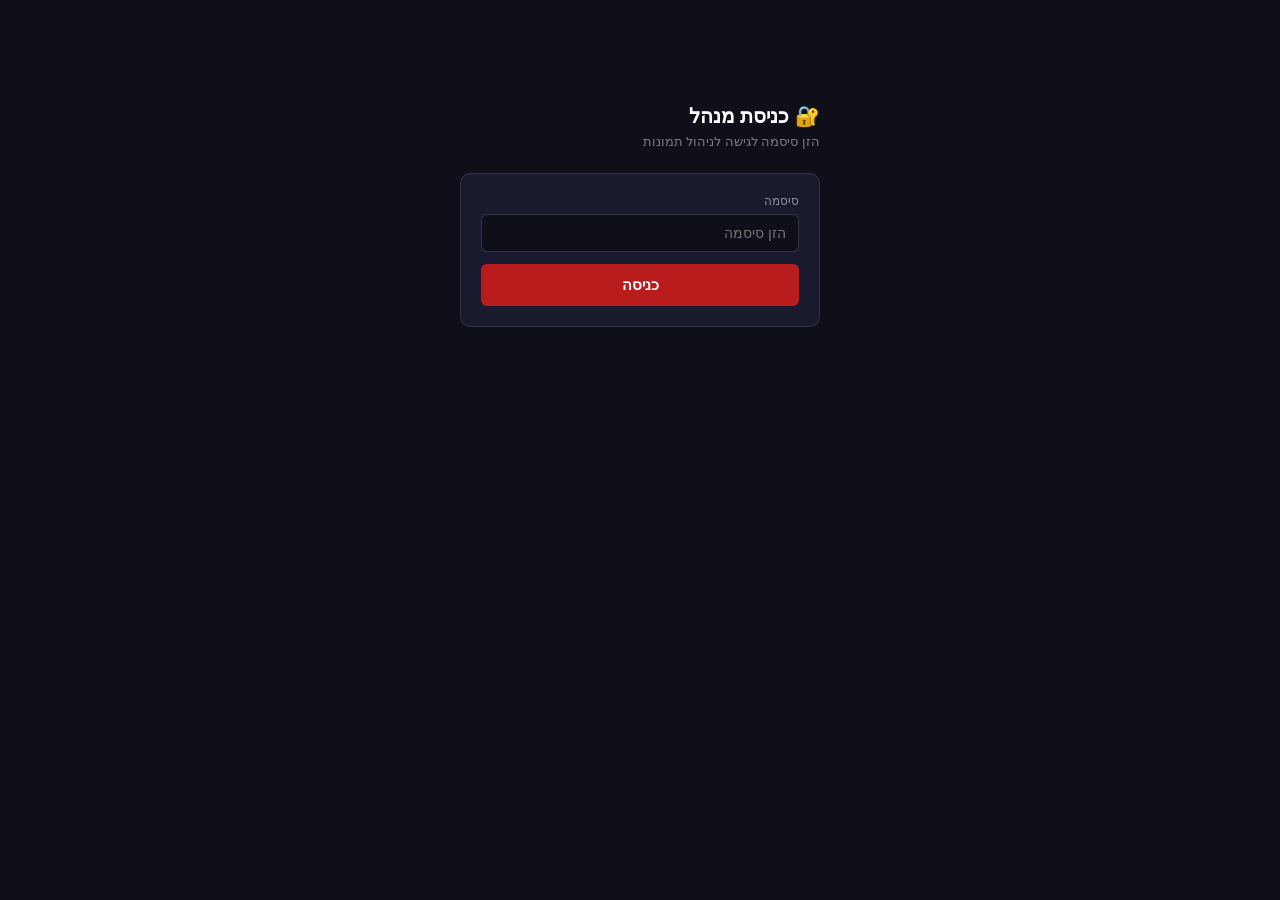
<file: manage.html>
<!DOCTYPE html>
<html lang="he" dir="rtl">
<head>
<meta charset="UTF-8">
<meta name="viewport" content="width=device-width, initial-scale=1.0">
<title>ניהול תמונות — הבית שלנו</title>
<link rel="icon" type="image/svg+xml" href="favicon.svg">
<style>
*{box-sizing:border-box;margin:0;padding:0;}
body{font-family:sans-serif;background:#0f0f1a;color:#fff;min-height:100vh;padding:24px;direction:rtl;}
.wrap{max-width:700px;margin:0 auto;}
h1{font-size:22px;font-weight:700;margin-bottom:4px;}
.sub{color:rgba(255,255,255,.45);font-size:13px;margin-bottom:28px;}
.card{background:#1a1a2e;border:1px solid rgba(255,255,255,.1);border-radius:10px;padding:20px;margin-bottom:16px;}
.card h2{font-size:15px;font-weight:700;margin-bottom:14px;color:#fff;}
label{display:block;font-size:12px;color:rgba(255,255,255,.5);margin-bottom:6px;}
select,input[type=text],input[type=password]{width:100%;background:#0f0f1a;border:1px solid rgba(255,255,255,.15);border-radius:6px;padding:10px 12px;color:#fff;font-size:14px;font-family:sans-serif;direction:rtl;outline:none;}
select:focus,input:focus{border-color:#B91C1C;}
.drop{border:2px dashed rgba(255,255,255,.2);border-radius:8px;padding:32px;text-align:center;cursor:pointer;transition:all .2s;position:relative;}
.drop:hover,.drop.over{border-color:#B91C1C;background:rgba(185,28,28,.08);}
.drop input{position:absolute;inset:0;opacity:0;cursor:pointer;width:100%;height:100%;}
.drop-icon{font-size:36px;margin-bottom:8px;}
.drop p{font-size:13px;color:rgba(255,255,255,.5);}
.preview{width:100%;max-height:200px;object-fit:cover;border-radius:6px;margin-top:14px;display:none;}
.btn{width:100%;background:#B91C1C;color:#fff;border:none;border-radius:6px;padding:12px;font-size:15px;font-weight:700;cursor:pointer;margin-top:14px;transition:background .2s;}
.btn:hover{background:#991818;}
.btn:disabled{background:#444;cursor:not-allowed;}
.status{margin-top:12px;padding:12px;border-radius:6px;font-size:13px;display:none;}
.status.ok{background:rgba(34,197,94,.15);border:1px solid rgba(34,197,94,.3);color:#86efac;}
.status.err{background:rgba(239,68,68,.15);border:1px solid rgba(239,68,68,.3);color:#fca5a5;}
.status.loading{background:rgba(255,255,255,.05);border:1px solid rgba(255,255,255,.1);color:rgba(255,255,255,.7);}
.img-grid{display:grid;grid-template-columns:repeat(3,1fr);gap:10px;margin-top:14px;}
.img-item{position:relative;border-radius:6px;overflow:hidden;border:2px solid transparent;cursor:pointer;transition:border-color .2s;}
.img-item:hover,.img-item.selected{border-color:#B91C1C;}
.img-item img{width:100%;height:80px;object-fit:cover;display:block;}
.img-item span{display:block;font-size:10px;color:rgba(255,255,255,.5);padding:4px 6px;background:#0f0f1a;white-space:nowrap;overflow:hidden;text-overflow:ellipsis;}
.back{display:inline-flex;align-items:center;gap:6px;color:rgba(255,255,255,.5);text-decoration:none;font-size:13px;margin-bottom:20px;}
.back:hover{color:#fff;}
.login-wrap{max-width:360px;margin:80px auto;}
.pw-title{font-size:20px;font-weight:700;margin-bottom:6px;}
.pw-sub{color:rgba(255,255,255,.45);font-size:13px;margin-bottom:24px;}
</style>
</head>
<body>
<div class="wrap" id="login-screen">
  <div class="login-wrap">
    <div class="pw-title">🔐 כניסת מנהל</div>
    <div class="pw-sub">הזן סיסמה לגישה לניהול תמונות</div>
    <div class="card">
      <label>סיסמה</label>
      <input type="password" id="pw-input" placeholder="הזן סיסמה" onkeydown="if(event.key==='Enter')doLogin()">
      <button class="btn" onclick="doLogin()" style="margin-top:12px;">כניסה</button>
      <div id="pw-err" class="status err"></div>
    </div>
  </div>
</div>

<div class="wrap" id="main-screen" style="display:none;">
  <a href="index.html" class="back">← חזרה לאתר</a>
  <h1>📸 ניהול תמונות</h1>
  <p class="sub">בחר תמונה קיימת להחלפה, העלה קובץ חדש ולחץ שמור</p>

  <div class="card">
    <h2>1. בחר איזו תמונה להחליף</h2>
    <div class="img-grid" id="img-grid">
      <div style="color:rgba(255,255,255,.3);font-size:13px;grid-column:1/-1;text-align:center;padding:20px;">טוען תמונות...</div>
    </div>
    <div id="selected-name" style="margin-top:10px;font-size:12px;color:#F4B942;display:none;">✓ נבחר: <span></span></div>
  </div>

  <div class="card">
    <h2>2. העלה תמונה חדשה</h2>
    <div class="drop" id="drop-zone">
      <input type="file" id="file-input" accept="image/*" onchange="handleFile(this.files[0])">
      <div class="drop-icon">🖼</div>
      <p>גרור תמונה לכאן או לחץ לבחירה</p>
      <p style="margin-top:4px;font-size:11px;">JPG, PNG, WEBP — עד 5MB</p>
    </div>
    <img id="preview" class="preview">
  </div>

  <div class="card">
    <h2>3. שמור</h2>
    <button class="btn" id="upload-btn" onclick="doUpload()" disabled>💾 החלף תמונה באתר</button>
    <div class="status" id="status"></div>
  </div>
</div>

<script>
const PASS = 'admin1234';
const _t=['ghp_0PmZ','5ElP59Ic','ckbIrBOf','5avJQQNy','EP0YbkfC'];
const GITHUB_TOKEN=_t.join('');
const REPO = 'lior5340/habayit';
const BRANCH = 'main';
const API = 'https://api.github.com';

let selectedFile = null;
let selectedPath = null;
let selectedSha = null;

function doLogin() {
  const pw = document.getElementById('pw-input').value;
  if (pw === PASS) {
    document.getElementById('login-screen').style.display = 'none';
    document.getElementById('main-screen').style.display = 'block';
    loadImages();
  } else {
    const err = document.getElementById('pw-err');
    err.textContent = 'סיסמה שגויה';
    err.style.display = 'block';
  }
}

async function loadImages() {
  const grid = document.getElementById('img-grid');
  try {
    const res = await fetch(`${API}/repos/${REPO}/contents/images`, {
      headers: { Authorization: `token ${GITHUB_TOKEN}`, Accept: 'application/vnd.github.v3+json' }
    });
    const files = await res.json();
    const imgs = files.filter(f => /\.(jpg|jpeg|png|webp|gif)$/i.test(f.name));
    grid.innerHTML = '';
    imgs.forEach(img => {
      const rawUrl = `https://raw.githubusercontent.com/${REPO}/${BRANCH}/images/${img.name}?t=${Date.now()}`;
      const div = document.createElement('div');
      div.className = 'img-item';
      div.innerHTML = `<img src="${rawUrl}" loading="lazy" onerror="this.src='data:image/svg+xml,<svg xmlns=%22http://www.w3.org/2000/svg%22 width=%2280%22 height=%2280%22><rect fill=%22%23333%22 width=%2280%22 height=%2280%22/></svg>'"><span>${img.name}</span>`;
      div.onclick = () => selectImage(div, img.name, img.sha);
      grid.appendChild(div);
    });
  } catch(e) {
    grid.innerHTML = '<div style="color:#fca5a5;grid-column:1/-1;text-align:center;padding:20px;">שגיאה בטעינת תמונות</div>';
  }
}

function selectImage(el, name, sha) {
  document.querySelectorAll('.img-item').forEach(i => i.classList.remove('selected'));
  el.classList.add('selected');
  selectedPath = 'images/' + name;
  selectedSha = sha;
  const nameEl = document.getElementById('selected-name');
  nameEl.style.display = 'block';
  nameEl.querySelector('span').textContent = name;
  checkReady();
}

function handleFile(file) {
  if (!file) return;
  selectedFile = file;
  const reader = new FileReader();
  reader.onload = e => {
    const prev = document.getElementById('preview');
    prev.src = e.target.result;
    prev.style.display = 'block';
  };
  reader.readAsDataURL(file);
  checkReady();
}

const dz = document.getElementById('drop-zone');
dz.addEventListener('dragover', e => { e.preventDefault(); dz.classList.add('over'); });
dz.addEventListener('dragleave', () => dz.classList.remove('over'));
dz.addEventListener('drop', e => { e.preventDefault(); dz.classList.remove('over'); handleFile(e.dataTransfer.files[0]); });

function checkReady() {
  document.getElementById('upload-btn').disabled = !(selectedFile && selectedPath);
}

async function doUpload() {
  const btn = document.getElementById('upload-btn');
  const status = document.getElementById('status');
  btn.disabled = true;
  btn.textContent = '⏳ מעלה...';
  status.className = 'status loading';
  status.style.display = 'block';
  status.textContent = 'מעלה תמונה ל-GitHub...';

  try {
    const reader = new FileReader();
    reader.onload = async e => {
      const base64 = e.target.result.split(',')[1];
      const body = {
        message: `עדכון תמונה: ${selectedPath}`,
        content: base64,
        branch: BRANCH
      };
      if (selectedSha) body.sha = selectedSha;

      const res = await fetch(`${API}/repos/${REPO}/contents/${selectedPath}`, {
        method: 'PUT',
        headers: {
          Authorization: `token ${GITHUB_TOKEN}`,
          Accept: 'application/vnd.github.v3+json',
          'Content-Type': 'application/json'
        },
        body: JSON.stringify(body)
      });

      if (res.ok) {
        status.className = 'status ok';
        status.textContent = '✓ התמונה עודכנה! האתר יתרענן תוך 30 שניות.';
        btn.textContent = '✓ נשמר!';
        setTimeout(() => loadImages(), 3000);
      } else {
        const err = await res.json();
        throw new Error(err.message || 'שגיאה בהעלאה');
      }
    };
    reader.readAsDataURL(selectedFile);
  } catch(e) {
    status.className = 'status err';
    status.textContent = 'שגיאה: ' + e.message;
    btn.disabled = false;
    btn.textContent = '💾 החלף תמונה באתר';
  }
}
</script>
</body>
</html>
</file>
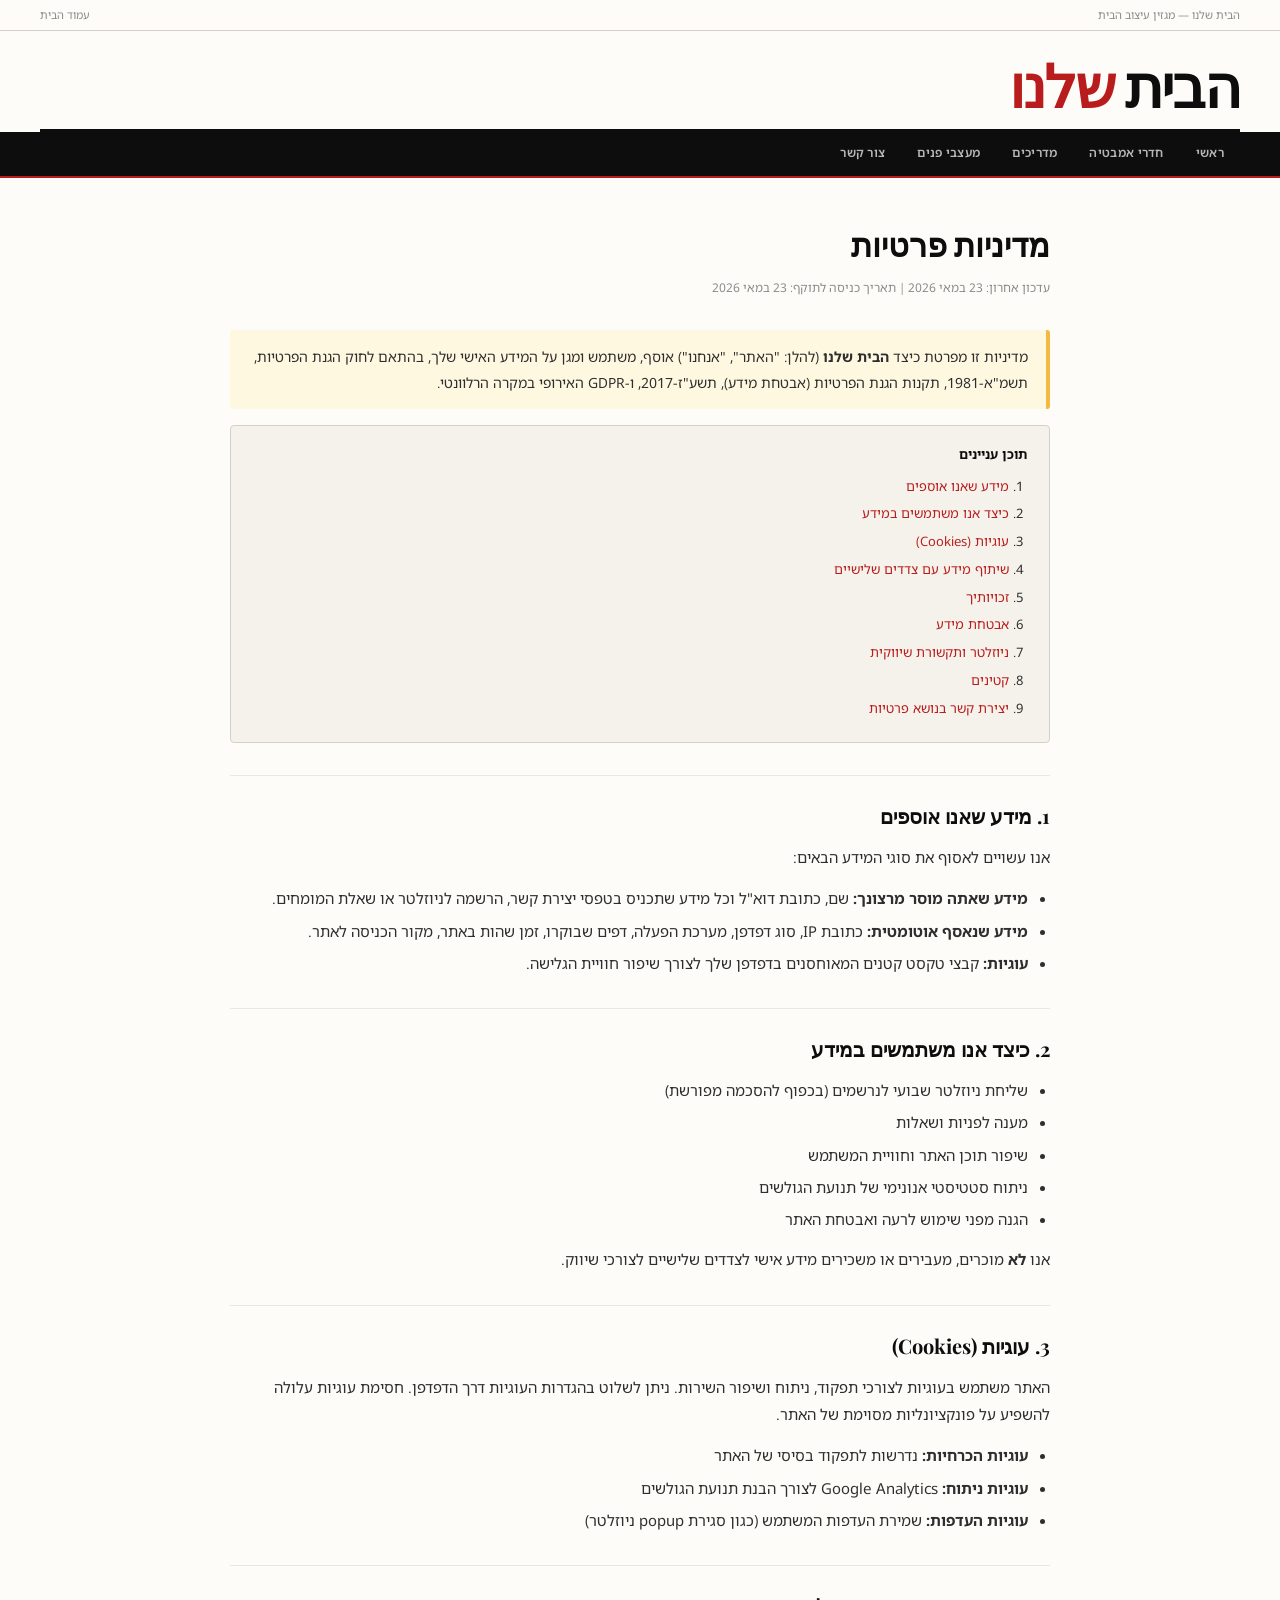
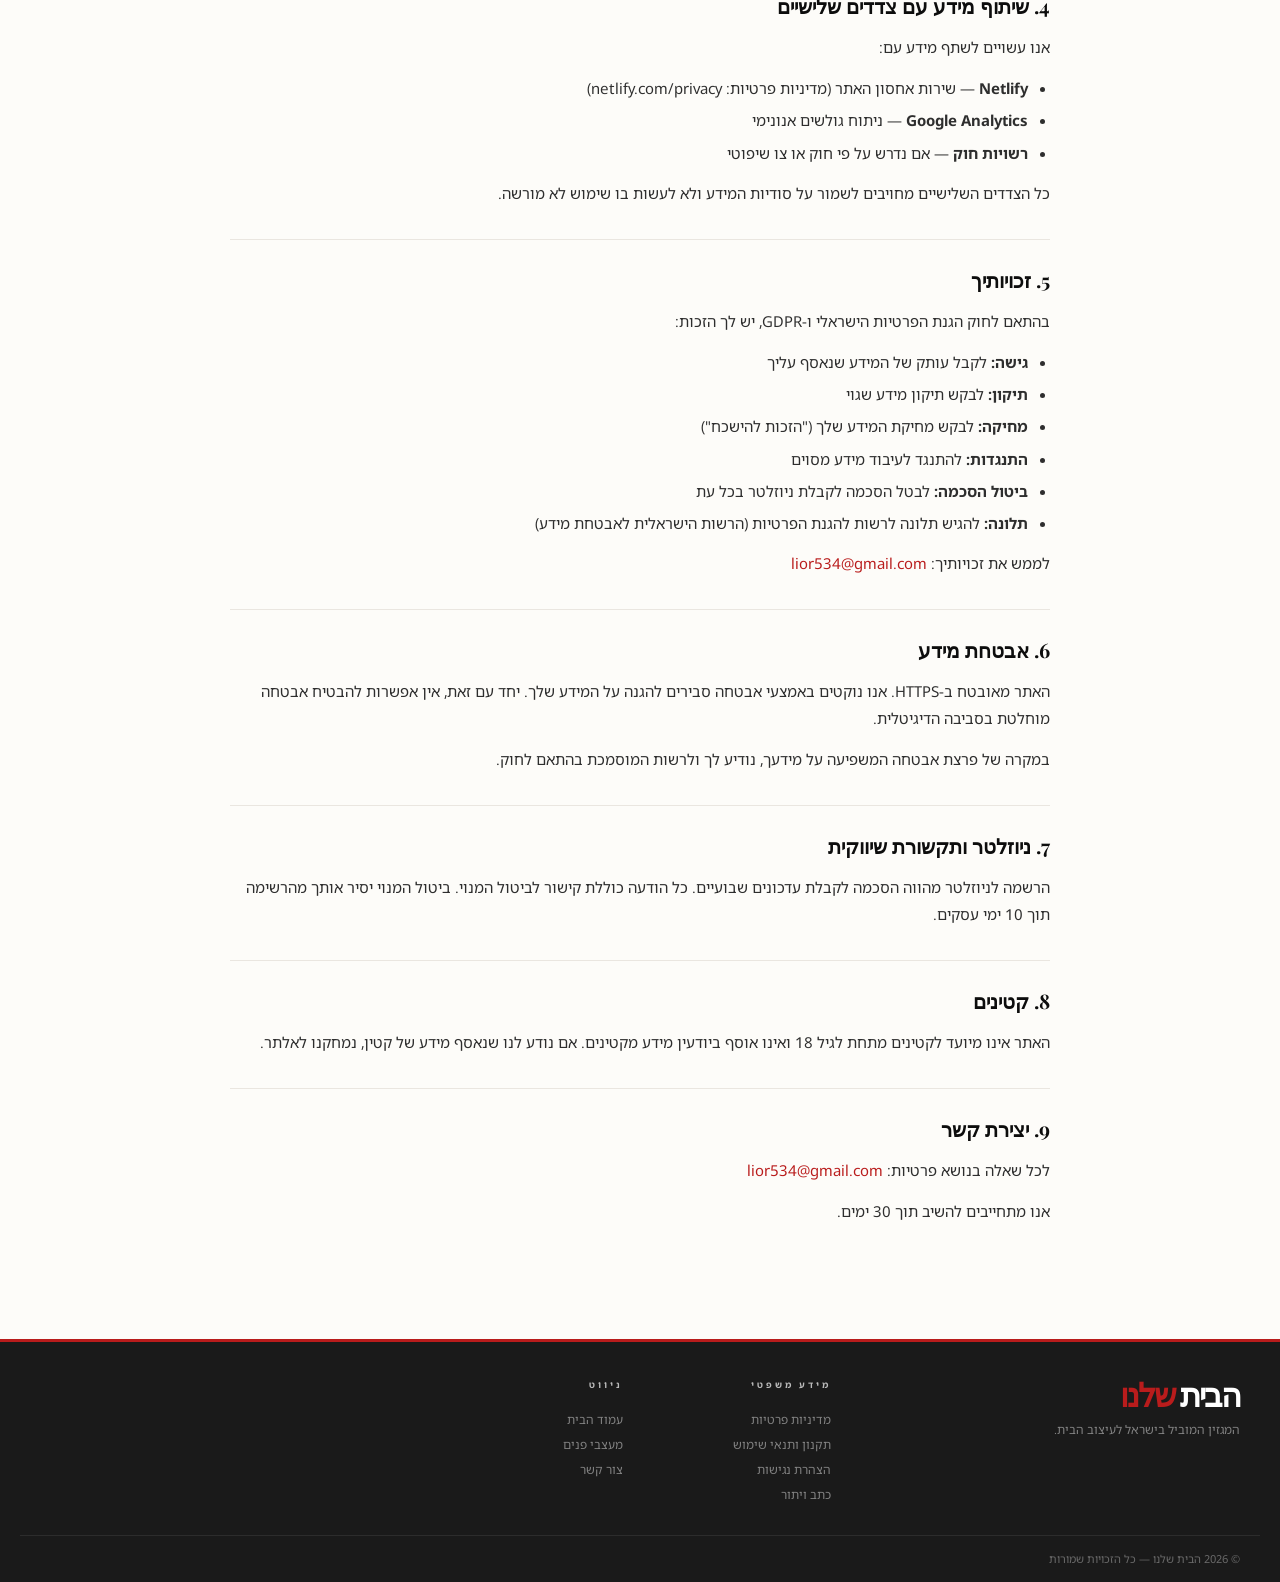
<file: privacy.html>
<!DOCTYPE html>
<html lang="he" dir="rtl">
<head>
<meta charset="UTF-8"><meta name="viewport" content="width=device-width, initial-scale=1.0">
<title>מדיניות פרטיות — הבית שלנו</title>
<meta name="description" content="מדיניות הפרטיות של מגזין הבית שלנו — כיצד אנו אוספים, משתמשים ומגינים על המידע שלך.">
<meta name="robots" content="index, follow">
<link rel="canonical" href="https://soft-churros-1800ab.netlify.app/privacy.html">
<link rel="icon" type="image/svg+xml" href="favicon.svg">
<link rel="stylesheet" href="style.css">
<style>
.legal-wrap{max-width:860px;margin:40px auto;padding:0 20px 60px;}
.legal-wrap h1{font-family:var(--serif);font-size:32px;font-weight:700;color:var(--ink);margin-bottom:8px;}
.legal-wrap .updated{font-size:12px;color:var(--subtle);margin-bottom:32px;}
.legal-wrap h2{font-family:var(--serif);font-size:20px;font-weight:700;color:var(--ink);margin:32px 0 12px;padding-top:24px;border-top:1px solid var(--rule-light);}
.legal-wrap p{font-size:15px;color:var(--ink3);line-height:1.8;margin-bottom:14px;}
.legal-wrap ul{padding-right:22px;margin-bottom:14px;}
.legal-wrap li{font-size:15px;color:var(--ink3);line-height:1.75;margin-bottom:6px;}
.legal-wrap a{color:var(--red);}
.legal-toc{background:var(--bg2);border:1px solid var(--rule);border-radius:4px;padding:18px 22px;margin-bottom:32px;}
.legal-toc h3{font-size:13px;font-weight:700;margin-bottom:10px;color:var(--ink);}
.legal-toc ol{padding-right:18px;}
.legal-toc li{font-size:13px;margin-bottom:5px;}
.legal-toc a{color:var(--red);text-decoration:none;}
.legal-toc a:hover{text-decoration:underline;}
.highlight-box{background:#FFF8E1;border-right:4px solid #F4B942;padding:14px 18px;border-radius:3px;margin:16px 0;}
.highlight-box p{margin:0;font-size:14px;}
</style>
</head>
<body>
<div class="meta-bar"><div class="wrap meta-bar-inner"><span class="meta-date">הבית שלנו — מגזין עיצוב הבית</span><div class="meta-links"><a href="index.html">עמוד הבית</a></div></div></div>
<div class="wrap"><div class="masthead"><div class="masthead-inner"><a href="index.html" class="logo-block"><div class="logo-heb">הבית <span class="accent">שלנו</span></div></a></div></div></div>
<nav class="main-nav"><div class="wrap"><div class="nav-inner"><a href="index.html" class="nav-link">ראשי</a><a href="category-bath.html" class="nav-link">חדרי אמבטיה</a><a href="guide.html" class="nav-link">מדריכים</a><a href="experts.html" class="nav-link">מעצבי פנים</a><a href="contact.html" class="nav-link">צור קשר</a></div></div></nav>

<div class="legal-wrap">
  <h1>מדיניות פרטיות</h1>
  <p class="updated">עדכון אחרון: 23 במאי 2026 | תאריך כניסה לתוקף: 23 במאי 2026</p>

  <div class="highlight-box">
    <p>מדיניות זו מפרטת כיצד <strong>הבית שלנו</strong> (להלן: "האתר", "אנחנו") אוסף, משתמש ומגן על המידע האישי שלך, בהתאם לחוק הגנת הפרטיות, תשמ"א-1981, תקנות הגנת הפרטיות (אבטחת מידע), תשע"ז-2017, ו-GDPR האירופי במקרה הרלוונטי.</p>
  </div>

  <div class="legal-toc">
    <h3>תוכן עניינים</h3>
    <ol>
      <li><a href="#collect">מידע שאנו אוספים</a></li>
      <li><a href="#use">כיצד אנו משתמשים במידע</a></li>
      <li><a href="#cookies">עוגיות (Cookies)</a></li>
      <li><a href="#share">שיתוף מידע עם צדדים שלישיים</a></li>
      <li><a href="#rights">זכויותיך</a></li>
      <li><a href="#security">אבטחת מידע</a></li>
      <li><a href="#newsletter">ניוזלטר ותקשורת שיווקית</a></li>
      <li><a href="#minors">קטינים</a></li>
      <li><a href="#contact-priv">יצירת קשר בנושא פרטיות</a></li>
    </ol>
  </div>

  <h2 id="collect">1. מידע שאנו אוספים</h2>
  <p>אנו עשויים לאסוף את סוגי המידע הבאים:</p>
  <ul>
    <li><strong>מידע שאתה מוסר מרצונך:</strong> שם, כתובת דוא"ל וכל מידע שתכניס בטפסי יצירת קשר, הרשמה לניוזלטר או שאלת המומחים.</li>
    <li><strong>מידע שנאסף אוטומטית:</strong> כתובת IP, סוג דפדפן, מערכת הפעלה, דפים שבוקרו, זמן שהות באתר, מקור הכניסה לאתר.</li>
    <li><strong>עוגיות:</strong> קבצי טקסט קטנים המאוחסנים בדפדפן שלך לצורך שיפור חוויית הגלישה.</li>
  </ul>

  <h2 id="use">2. כיצד אנו משתמשים במידע</h2>
  <ul>
    <li>שליחת ניוזלטר שבועי לנרשמים (בכפוף להסכמה מפורשת)</li>
    <li>מענה לפניות ושאלות</li>
    <li>שיפור תוכן האתר וחוויית המשתמש</li>
    <li>ניתוח סטטיסטי אנונימי של תנועת הגולשים</li>
    <li>הגנה מפני שימוש לרעה ואבטחת האתר</li>
  </ul>
  <p>אנו <strong>לא</strong> מוכרים, מעבירים או משכירים מידע אישי לצדדים שלישיים לצורכי שיווק.</p>

  <h2 id="cookies">3. עוגיות (Cookies)</h2>
  <p>האתר משתמש בעוגיות לצורכי תפקוד, ניתוח ושיפור השירות. ניתן לשלוט בהגדרות העוגיות דרך הדפדפן. חסימת עוגיות עלולה להשפיע על פונקציונליות מסוימת של האתר.</p>
  <ul>
    <li><strong>עוגיות הכרחיות:</strong> נדרשות לתפקוד בסיסי של האתר</li>
    <li><strong>עוגיות ניתוח:</strong> Google Analytics לצורך הבנת תנועת הגולשים</li>
    <li><strong>עוגיות העדפות:</strong> שמירת העדפות המשתמש (כגון סגירת popup ניוזלטר)</li>
  </ul>

  <h2 id="share">4. שיתוף מידע עם צדדים שלישיים</h2>
  <p>אנו עשויים לשתף מידע עם:</p>
  <ul>
    <li><strong>Netlify</strong> — שירות אחסון האתר (מדיניות פרטיות: netlify.com/privacy)</li>
    <li><strong>Google Analytics</strong> — ניתוח גולשים אנונימי</li>
    <li><strong>רשויות חוק</strong> — אם נדרש על פי חוק או צו שיפוטי</li>
  </ul>
  <p>כל הצדדים השלישיים מחויבים לשמור על סודיות המידע ולא לעשות בו שימוש לא מורשה.</p>

  <h2 id="rights">5. זכויותיך</h2>
  <p>בהתאם לחוק הגנת הפרטיות הישראלי ו-GDPR, יש לך הזכות:</p>
  <ul>
    <li><strong>גישה:</strong> לקבל עותק של המידע שנאסף עליך</li>
    <li><strong>תיקון:</strong> לבקש תיקון מידע שגוי</li>
    <li><strong>מחיקה:</strong> לבקש מחיקת המידע שלך ("הזכות להישכח")</li>
    <li><strong>התנגדות:</strong> להתנגד לעיבוד מידע מסוים</li>
    <li><strong>ביטול הסכמה:</strong> לבטל הסכמה לקבלת ניוזלטר בכל עת</li>
    <li><strong>תלונה:</strong> להגיש תלונה לרשות להגנת הפרטיות (הרשות הישראלית לאבטחת מידע)</li>
  </ul>
  <p>לממש את זכויותיך: <a href="mailto:lior534@gmail.com">lior534@gmail.com</a></p>

  <h2 id="security">6. אבטחת מידע</h2>
  <p>האתר מאובטח ב-HTTPS. אנו נוקטים באמצעי אבטחה סבירים להגנה על המידע שלך. יחד עם זאת, אין אפשרות להבטיח אבטחה מוחלטת בסביבה הדיגיטלית.</p>
  <p>במקרה של פרצת אבטחה המשפיעה על מידעך, נודיע לך ולרשות המוסמכת בהתאם לחוק.</p>

  <h2 id="newsletter">7. ניוזלטר ותקשורת שיווקית</h2>
  <p>הרשמה לניוזלטר מהווה הסכמה לקבלת עדכונים שבועיים. כל הודעה כוללת קישור לביטול המנוי. ביטול המנוי יסיר אותך מהרשימה תוך 10 ימי עסקים.</p>

  <h2 id="minors">8. קטינים</h2>
  <p>האתר אינו מיועד לקטינים מתחת לגיל 18 ואינו אוסף ביודעין מידע מקטינים. אם נודע לנו שנאסף מידע של קטין, נמחקנו לאלתר.</p>

  <h2 id="contact-priv">9. יצירת קשר</h2>
  <p>לכל שאלה בנושא פרטיות: <a href="mailto:lior534@gmail.com">lior534@gmail.com</a></p>
  <p>אנו מתחייבים להשיב תוך 30 ימים.</p>
</div>

<footer><div class="footer-top"><div class="f-brand"><div class="logo-heb">הבית <span class="accent">שלנו</span></div><p>המגזין המוביל בישראל לעיצוב הבית.</p></div><div class="f-col"><h4>מידע משפטי</h4><a href="privacy.html">מדיניות פרטיות</a><a href="terms.html">תקנון ותנאי שימוש</a><a href="accessibility.html">הצהרת נגישות</a><a href="disclaimer.html">כתב ויתור</a></div><div class="f-col"><h4>ניווט</h4><a href="index.html">עמוד הבית</a><a href="experts.html">מעצבי פנים</a><a href="contact.html">צור קשר</a></div></div><div class="footer-bottom"><span>© 2026 הבית שלנו — כל הזכויות שמורות</span></div></footer>
</body></html>
</file>
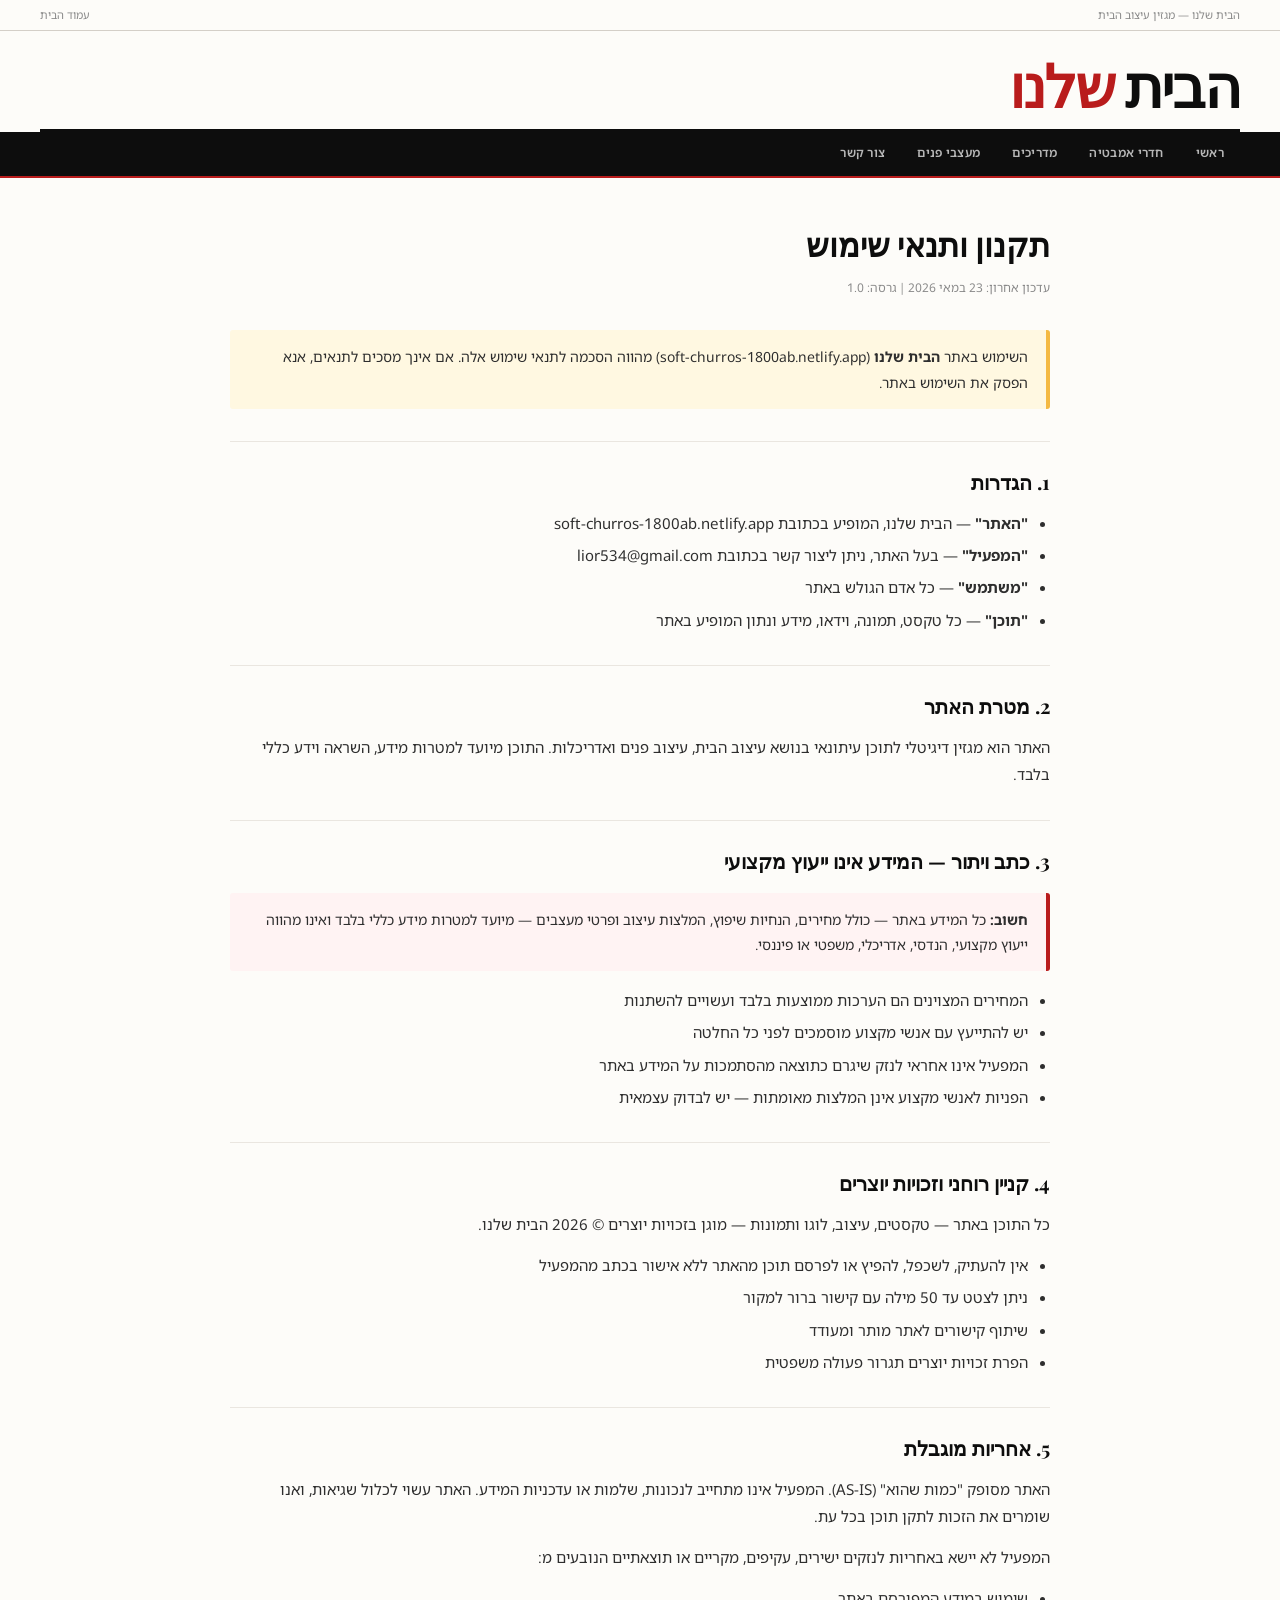
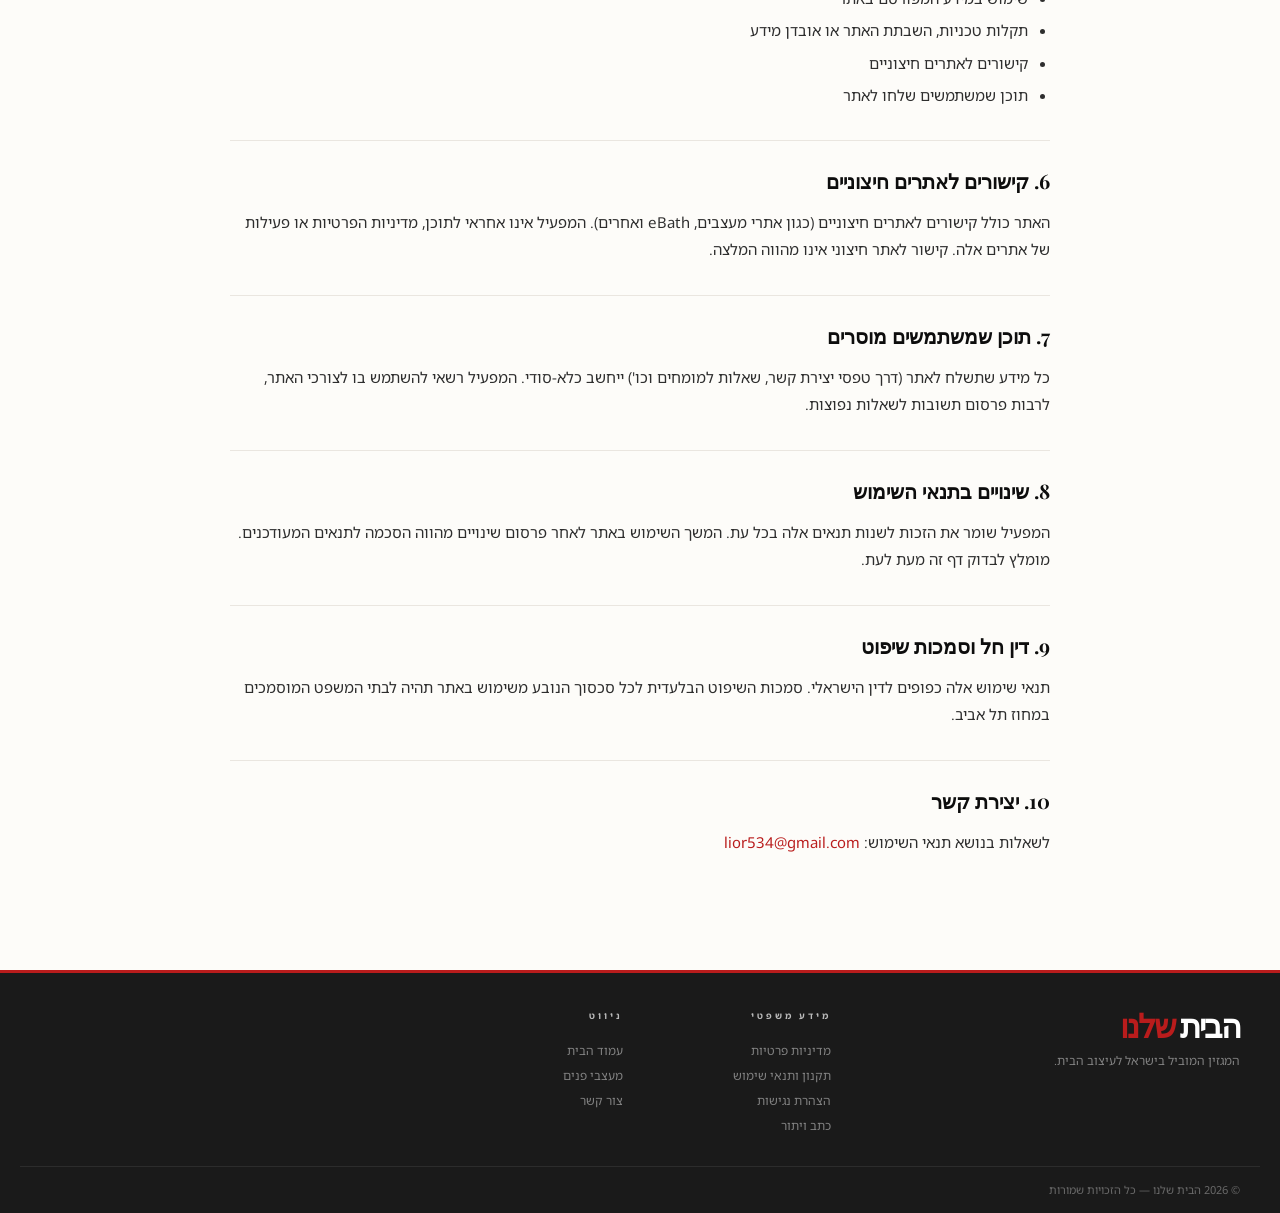
<file: terms.html>
<!DOCTYPE html>
<html lang="he" dir="rtl">
<head>
<meta charset="UTF-8"><meta name="viewport" content="width=device-width, initial-scale=1.0">
<title>תקנון ותנאי שימוש — הבית שלנו</title>
<meta name="description" content="תקנון ותנאי השימוש של מגזין הבית שלנו — קרא לפני השימוש באתר.">
<meta name="robots" content="index, follow">
<link rel="canonical" href="https://soft-churros-1800ab.netlify.app/terms.html">
<link rel="icon" type="image/svg+xml" href="favicon.svg">
<link rel="stylesheet" href="style.css">
<style>
.legal-wrap{max-width:860px;margin:40px auto;padding:0 20px 60px;}
.legal-wrap h1{font-family:var(--serif);font-size:32px;font-weight:700;color:var(--ink);margin-bottom:8px;}
.legal-wrap .updated{font-size:12px;color:var(--subtle);margin-bottom:32px;}
.legal-wrap h2{font-family:var(--serif);font-size:20px;font-weight:700;color:var(--ink);margin:32px 0 12px;padding-top:24px;border-top:1px solid var(--rule-light);}
.legal-wrap p{font-size:15px;color:var(--ink3);line-height:1.8;margin-bottom:14px;}
.legal-wrap ul{padding-right:22px;margin-bottom:14px;}
.legal-wrap li{font-size:15px;color:var(--ink3);line-height:1.75;margin-bottom:6px;}
.legal-wrap a{color:var(--red);}
.highlight-box{background:#FFF8E1;border-right:4px solid #F4B942;padding:14px 18px;border-radius:3px;margin:16px 0;}
.highlight-box p{margin:0;font-size:14px;}
.warning-box{background:#FFF3F3;border-right:4px solid var(--red);padding:14px 18px;border-radius:3px;margin:16px 0;}
.warning-box p{margin:0;font-size:14px;}
</style>
</head>
<body>
<div class="meta-bar"><div class="wrap meta-bar-inner"><span class="meta-date">הבית שלנו — מגזין עיצוב הבית</span><div class="meta-links"><a href="index.html">עמוד הבית</a></div></div></div>
<div class="wrap"><div class="masthead"><div class="masthead-inner"><a href="index.html" class="logo-block"><div class="logo-heb">הבית <span class="accent">שלנו</span></div></a></div></div></div>
<nav class="main-nav"><div class="wrap"><div class="nav-inner"><a href="index.html" class="nav-link">ראשי</a><a href="category-bath.html" class="nav-link">חדרי אמבטיה</a><a href="guide.html" class="nav-link">מדריכים</a><a href="experts.html" class="nav-link">מעצבי פנים</a><a href="contact.html" class="nav-link">צור קשר</a></div></div></nav>

<div class="legal-wrap">
  <h1>תקנון ותנאי שימוש</h1>
  <p class="updated">עדכון אחרון: 23 במאי 2026 | גרסה: 1.0</p>

  <div class="highlight-box">
    <p>השימוש באתר <strong>הבית שלנו</strong> (soft-churros-1800ab.netlify.app) מהווה הסכמה לתנאי שימוש אלה. אם אינך מסכים לתנאים, אנא הפסק את השימוש באתר.</p>
  </div>

  <h2>1. הגדרות</h2>
  <ul>
    <li><strong>"האתר"</strong> — הבית שלנו, המופיע בכתובת soft-churros-1800ab.netlify.app</li>
    <li><strong>"המפעיל"</strong> — בעל האתר, ניתן ליצור קשר בכתובת lior534@gmail.com</li>
    <li><strong>"משתמש"</strong> — כל אדם הגולש באתר</li>
    <li><strong>"תוכן"</strong> — כל טקסט, תמונה, וידאו, מידע ונתון המופיע באתר</li>
  </ul>

  <h2>2. מטרת האתר</h2>
  <p>האתר הוא מגזין דיגיטלי לתוכן עיתונאי בנושא עיצוב הבית, עיצוב פנים ואדריכלות. התוכן מיועד למטרות מידע, השראה וידע כללי בלבד.</p>

  <h2>3. כתב ויתור — המידע אינו ייעוץ מקצועי</h2>
  <div class="warning-box">
    <p><strong>חשוב:</strong> כל המידע באתר — כולל מחירים, הנחיות שיפוץ, המלצות עיצוב ופרטי מעצבים — מיועד למטרות מידע כללי בלבד ואינו מהווה ייעוץ מקצועי, הנדסי, אדריכלי, משפטי או פיננסי.</p>
  </div>
  <ul>
    <li>המחירים המצוינים הם הערכות ממוצעות בלבד ועשויים להשתנות</li>
    <li>יש להתייעץ עם אנשי מקצוע מוסמכים לפני כל החלטה</li>
    <li>המפעיל אינו אחראי לנזק שיגרם כתוצאה מהסתמכות על המידע באתר</li>
    <li>הפניות לאנשי מקצוע אינן המלצות מאומתות — יש לבדוק עצמאית</li>
  </ul>

  <h2>4. קניין רוחני וזכויות יוצרים</h2>
  <p>כל התוכן באתר — טקסטים, עיצוב, לוגו ותמונות — מוגן בזכויות יוצרים © 2026 הבית שלנו.</p>
  <ul>
    <li>אין להעתיק, לשכפל, להפיץ או לפרסם תוכן מהאתר ללא אישור בכתב מהמפעיל</li>
    <li>ניתן לצטט עד 50 מילה עם קישור ברור למקור</li>
    <li>שיתוף קישורים לאתר מותר ומעודד</li>
    <li>הפרת זכויות יוצרים תגרור פעולה משפטית</li>
  </ul>

  <h2>5. אחריות מוגבלת</h2>
  <p>האתר מסופק "כמות שהוא" (AS-IS). המפעיל אינו מתחייב לנכונות, שלמות או עדכניות המידע. האתר עשוי לכלול שגיאות, ואנו שומרים את הזכות לתקן תוכן בכל עת.</p>
  <p>המפעיל לא יישא באחריות לנזקים ישירים, עקיפים, מקריים או תוצאתיים הנובעים מ:</p>
  <ul>
    <li>שימוש במידע המפורסם באתר</li>
    <li>תקלות טכניות, השבתת האתר או אובדן מידע</li>
    <li>קישורים לאתרים חיצוניים</li>
    <li>תוכן שמשתמשים שלחו לאתר</li>
  </ul>

  <h2>6. קישורים לאתרים חיצוניים</h2>
  <p>האתר כולל קישורים לאתרים חיצוניים (כגון אתרי מעצבים, eBath ואחרים). המפעיל אינו אחראי לתוכן, מדיניות הפרטיות או פעילות של אתרים אלה. קישור לאתר חיצוני אינו מהווה המלצה.</p>

  <h2>7. תוכן שמשתמשים מוסרים</h2>
  <p>כל מידע שתשלח לאתר (דרך טפסי יצירת קשר, שאלות למומחים וכו') ייחשב כלא-סודי. המפעיל רשאי להשתמש בו לצורכי האתר, לרבות פרסום תשובות לשאלות נפוצות.</p>

  <h2>8. שינויים בתנאי השימוש</h2>
  <p>המפעיל שומר את הזכות לשנות תנאים אלה בכל עת. המשך השימוש באתר לאחר פרסום שינויים מהווה הסכמה לתנאים המעודכנים. מומלץ לבדוק דף זה מעת לעת.</p>

  <h2>9. דין חל וסמכות שיפוט</h2>
  <p>תנאי שימוש אלה כפופים לדין הישראלי. סמכות השיפוט הבלעדית לכל סכסוך הנובע משימוש באתר תהיה לבתי המשפט המוסמכים במחוז תל אביב.</p>

  <h2>10. יצירת קשר</h2>
  <p>לשאלות בנושא תנאי השימוש: <a href="mailto:lior534@gmail.com">lior534@gmail.com</a></p>
</div>

<footer><div class="footer-top"><div class="f-brand"><div class="logo-heb">הבית <span class="accent">שלנו</span></div><p>המגזין המוביל בישראל לעיצוב הבית.</p></div><div class="f-col"><h4>מידע משפטי</h4><a href="privacy.html">מדיניות פרטיות</a><a href="terms.html">תקנון ותנאי שימוש</a><a href="accessibility.html">הצהרת נגישות</a><a href="disclaimer.html">כתב ויתור</a></div><div class="f-col"><h4>ניווט</h4><a href="index.html">עמוד הבית</a><a href="experts.html">מעצבי פנים</a><a href="contact.html">צור קשר</a></div></div><div class="footer-bottom"><span>© 2026 הבית שלנו — כל הזכויות שמורות</span></div></footer>
</body></html>
</file>
<file: style.css>
@import url('https://fonts.googleapis.com/css2?family=Playfair+Display:ital,wght@0,400;0,600;0,700;0,900;1,400;1,700&family=Source+Serif+4:ital,opsz,wght@0,8..60,300;0,8..60,400;0,8..60,600;1,8..60,400&family=Noto+Sans+Hebrew:wght@300;400;500;600;700&display=swap');

/* ===== RESET & VARS ===== */
*, *::before, *::after { box-sizing: border-box; margin: 0; padding: 0; }

:root {
  --ink:       #0D0D0D;
  --ink2:      #1A1A1A;
  --ink3:      #2E2E2E;
  --muted:     #5C5C5C;
  --subtle:    #8A8A8A;
  --rule:      #D4CFC8;
  --rule-light:#EAE6E0;
  --bg:        #FDFCF9;
  --bg2:       #F5F2EC;
  --bg3:       #EDE9E1;
  --white:     #FFFFFF;
  --red:       #B91C1C;
  --red2:      #DC2626;
  --gold:      #92711A;
  --gold2:     #B8962E;
  --green:     #1A5C3A;
  --serif:     'Playfair Display', 'Frank Ruhl Libre', Georgia, serif;
  --body-serif:'Source Serif 4', Georgia, serif;
  --sans:      'Noto Sans Hebrew', system-ui, sans-serif;
  --nav-h:     44px;
}

html { scroll-behavior: smooth; }

body {
  font-family: var(--sans);
  direction: rtl;
  background: var(--bg);
  color: var(--ink);
  line-height: 1.6;
  font-size: 15px;
  -webkit-font-smoothing: antialiased;
}

a { text-decoration: none; color: inherit; }
img { max-width: 100%; display: block; }
svg { display: block; }

/* ===== UTILITY ===== */
.wrap { max-width: 1240px; margin: 0 auto; padding: 0 20px; }
.wrap-narrow { max-width: 860px; margin: 0 auto; padding: 0 20px; }

/* ===== TOP TICKER ===== */
.ticker-bar {
  background: var(--ink2);
  color: rgba(255,255,255,.8);
  font-size: 11px;
  font-family: var(--sans);
  font-weight: 500;
  letter-spacing: .3px;
  padding: 0;
  overflow: hidden;
  height: 30px;
  display: flex;
  align-items: center;
}
.ticker-label {
  background: var(--red);
  color: #fff;
  font-size: 9px;
  font-weight: 700;
  letter-spacing: 2px;
  padding: 0 12px;
  height: 30px;
  display: flex;
  align-items: center;
  white-space: nowrap;
  flex-shrink: 0;
  text-transform: uppercase;
}
.ticker-track { overflow: hidden; flex: 1; height: 30px; display: flex; align-items: center; }
.ticker-inner { white-space: nowrap; animation: ticker 50s linear infinite; display: inline-block; padding-right: 60px; }
@keyframes ticker { 0% { transform: translateX(0); } 100% { transform: translateX(-50%); } }
.ticker-dot { margin: 0 18px; color: var(--red); }

/* ===== TOP META BAR ===== */
.meta-bar {
  background: var(--bg);
  border-bottom: 1px solid var(--rule);
  padding: 6px 0;
  font-size: 11px;
  color: var(--subtle);
}
.meta-bar-inner { display: flex; justify-content: space-between; align-items: center; }
.meta-date { font-family: var(--sans); font-weight: 400; }
.meta-links { display: flex; gap: 16px; }
.meta-links a { color: var(--subtle); transition: color .15s; }
.meta-links a:hover { color: var(--ink); }
.meta-social { display: flex; gap: 8px; }
.soc { width: 24px; height: 24px; background: var(--ink); color: #fff; border-radius: 3px; display: flex; align-items: center; justify-content: center; font-size: 10px; font-weight: 700; transition: background .15s; }
.soc:hover { background: var(--red); }

/* ===== MASTHEAD ===== */
.masthead {
  padding: 24px 0 16px;
  border-bottom: 3px solid var(--ink);
  position: relative;
}
.masthead-inner { display: flex; align-items: flex-end; justify-content: space-between; }
.logo-block { display: flex; flex-direction: column; }
.logo-heb {
  font-family: var(--serif);
  font-size: 58px;
  font-weight: 900;
  color: var(--ink);
  line-height: 1;
  letter-spacing: -2px;
}
.logo-heb .accent { color: var(--red); }
.logo-tagline {
  font-size: 10px;
  font-weight: 400;
  color: var(--subtle);
  letter-spacing: 3.5px;
  text-transform: uppercase;
  margin-top: 4px;
  font-family: var(--sans);
}
.masthead-right { display: flex; flex-direction: column; align-items: flex-start; gap: 8px; }
.issue-meta { font-size: 11px; color: var(--subtle); text-align: left; line-height: 1.6; }
.btn-subscribe {
  background: var(--red);
  color: #fff;
  font-size: 12px;
  font-weight: 700;
  padding: 8px 18px;
  border-radius: 2px;
  letter-spacing: .5px;
  transition: background .15s;
  display: inline-block;
}
.btn-subscribe:hover { background: var(--red2); }

/* ===== NAV ===== */
.main-nav {
  background: var(--ink);
  position: sticky;
  top: 0;
  z-index: 100;
  border-bottom: 2px solid var(--red);
}
.nav-inner { display: flex; align-items: center; height: var(--nav-h); gap: 0; overflow-x: auto; scrollbar-width: none; }
.nav-inner::-webkit-scrollbar { display: none; }
.nav-link {
  color: rgba(255,255,255,.7);
  font-size: 12px;
  font-weight: 600;
  padding: 0 16px;
  height: var(--nav-h);
  display: flex;
  align-items: center;
  white-space: nowrap;
  border-bottom: 2px solid transparent;
  transition: all .15s;
  letter-spacing: .3px;
  position: relative;
}
.nav-link:hover { color: #fff; }
.nav-link.act { color: #fff; border-bottom-color: var(--red); }
.nav-search { margin-right: auto; display: flex; align-items: center; gap: 8px; }
.search-in {
  background: rgba(255,255,255,.1);
  border: 1px solid rgba(255,255,255,.15);
  color: #fff;
  font-size: 12px;
  padding: 5px 12px;
  border-radius: 2px;
  font-family: var(--sans);
  direction: rtl;
  width: 180px;
  transition: all .2s;
  outline: none;
}
.search-in::placeholder { color: rgba(255,255,255,.4); }
.search-in:focus { background: rgba(255,255,255,.15); border-color: rgba(255,255,255,.35); }

/* ===== SECTION LABELS ===== */
.sec-label {
  display: flex;
  align-items: center;
  gap: 12px;
  margin-bottom: 16px;
}
.sec-label-text {
  font-family: var(--sans);
  font-size: 10px;
  font-weight: 700;
  letter-spacing: 3px;
  text-transform: uppercase;
  color: var(--ink);
  white-space: nowrap;
}
.sec-label-line { flex: 1; height: 1px; background: var(--rule); }
.sec-label-more {
  font-size: 11px;
  color: var(--red);
  font-weight: 600;
  white-space: nowrap;
  transition: color .15s;
}
.sec-label-more:hover { color: var(--red2); }

/* ===== CATEGORY TAGS ===== */
.cat {
  display: inline-block;
  font-size: 9px;
  font-weight: 700;
  letter-spacing: 2px;
  text-transform: uppercase;
  padding: 2px 8px;
  border-radius: 1px;
  margin-bottom: 7px;
  font-family: var(--sans);
}
.cat-red   { background: var(--red);   color: #fff; }
.cat-ink   { background: var(--ink);   color: #fff; }
.cat-gold  { background: var(--gold2); color: #fff; }
.cat-green { background: var(--green); color: #fff; }
.cat-outline { background: transparent; border: 1px solid var(--rule); color: var(--muted); }

/* ===== HERO ===== */
.hero-grid {
  display: grid;
  grid-template-columns: 1fr 320px;
  gap: 0;
  border: 1px solid var(--rule);
  margin-bottom: 0;
}
.hero-main {
  position: relative;
  overflow: hidden;
  border-left: 1px solid var(--rule);
}
.hero-main-img { width: 100%; height: 460px; object-fit: cover; background: var(--ink3); display: block; }
.hero-main-overlay {
  position: absolute;
  bottom: 0; left: 0; right: 0;
  padding: 28px 28px 24px;
  background: linear-gradient(to top, rgba(10,10,10,.97) 0%, rgba(10,10,10,.7) 55%, transparent 100%);
}
.hero-main-title {
  font-family: var(--serif);
  font-size: 30px;
  font-weight: 700;
  color: #fff;
  line-height: 1.2;
  margin-bottom: 10px;
}
.hero-main-exc { font-size: 13px; color: rgba(255,255,255,.72); line-height: 1.6; }
.hero-main-meta { display: flex; gap: 10px; margin-top: 12px; font-size: 11px; color: rgba(255,255,255,.45); align-items: center; }
.hero-main-author { color: rgba(255,255,255,.8); font-weight: 600; }
.hero-main:hover .hero-main-img { transform: scale(1.02); transition: transform .6s ease; }

.hero-side { display: flex; flex-direction: column; background: var(--bg); }
.hero-side-item {
  flex: 1;
  padding: 16px 18px;
  border-bottom: 1px solid var(--rule);
  cursor: pointer;
  transition: background .15s;
  display: block;
}
.hero-side-item:last-child { border-bottom: none; }
.hero-side-item:hover { background: var(--bg2); }
.hsi-title {
  font-family: var(--serif);
  font-size: 16px;
  font-weight: 700;
  line-height: 1.3;
  color: var(--ink);
  margin-bottom: 5px;
}
.hero-side-item:hover .hsi-title { color: var(--red); }
.hsi-exc { font-size: 12px; color: var(--muted); line-height: 1.5; }
.hsi-meta { font-size: 10px; color: var(--subtle); margin-top: 7px; }
.hsi-img { width: 100%; height: 100px; object-fit: cover; border-radius: 2px; margin-bottom: 9px; background: var(--bg3); overflow: hidden; }
.hsi-img svg { width: 100%; height: 100%; }

/* ===== MAIN LAYOUT ===== */
.main-layout { display: grid; grid-template-columns: 1fr 300px; gap: 0; }
.content-col { border-left: 1px solid var(--rule); min-width: 0; }
.sidebar-col { min-width: 0; }

/* ===== ARTICLE CARDS ===== */
.cards-3 { display: grid; grid-template-columns: repeat(3, 1fr); gap: 0; }
.cards-2 { display: grid; grid-template-columns: repeat(2, 1fr); gap: 0; }

.card {
  padding: 18px 18px 16px;
  border-left: 1px solid var(--rule);
  border-bottom: 1px solid var(--rule);
  cursor: pointer;
  transition: background .15s;
  display: block;
}
.card:first-child, .card.no-border-right { border-right: none; }
.card:hover { background: var(--bg2); }
.card:hover .card-title { color: var(--red); }

.card-img {
  width: 100%;
  height: 155px;
  object-fit: cover;
  border-radius: 2px;
  margin-bottom: 11px;
  background: var(--bg3);
  overflow: hidden;
}
.card-img svg { width: 100%; height: 100%; display: block; transition: transform .4s; }
.card:hover .card-img svg { transform: scale(1.04); }

.card-title {
  font-family: var(--serif);
  font-size: 17px;
  font-weight: 700;
  line-height: 1.3;
  color: var(--ink);
  margin-bottom: 6px;
  transition: color .15s;
}
.card-exc { font-size: 12px; color: var(--muted); line-height: 1.55; margin-bottom: 9px; }
.card-meta { font-size: 10px; color: var(--subtle); display: flex; gap: 7px; align-items: center; }
.card-author { color: var(--muted); font-weight: 600; }

/* ===== WIDE LIST ===== */
.wide-item {
  display: grid;
  grid-template-columns: 130px 1fr;
  gap: 14px;
  padding: 16px 18px;
  border-bottom: 1px solid var(--rule);
  cursor: pointer;
  transition: background .15s;
  align-items: start;
  display: grid;
}
.wide-item:hover { background: var(--bg2); }
.wide-item:hover .wide-title { color: var(--red); }
.wide-img { height: 88px; border-radius: 2px; overflow: hidden; background: var(--bg3); }
.wide-img svg { width: 100%; height: 100%; display: block; }
.wide-title {
  font-family: var(--serif);
  font-size: 15px;
  font-weight: 700;
  line-height: 1.3;
  color: var(--ink);
  margin-bottom: 4px;
  transition: color .15s;
}
.wide-exc { font-size: 12px; color: var(--muted); line-height: 1.45; }
.wide-meta { font-size: 10px; color: var(--subtle); margin-top: 5px; }

/* ===== DIVIDER / SECTION ===== */
.section-block { padding: 22px 18px 0; }
.section-block-nb { padding: 22px 0 0; }
.hr { height: 1px; background: var(--rule); margin: 0; }
.hr-bold { height: 2px; background: var(--ink); margin: 24px 0 0; }
.hr-red { height: 2px; background: var(--red); margin: 0; }

/* ===== OPINION STRIP ===== */
.opinion-strip {
  display: grid;
  grid-template-columns: repeat(3, 1fr);
  border-top: 2px solid var(--ink);
  border-bottom: 1px solid var(--rule);
}
.op-card {
  padding: 18px 18px;
  border-left: 1px solid var(--rule);
  cursor: pointer;
  transition: background .15s;
  display: block;
}
.op-card:last-child { border-left: none; }
.op-card:hover { background: var(--bg2); }
.op-label { font-size: 9px; letter-spacing: 2px; color: var(--gold); font-weight: 700; text-transform: uppercase; margin-bottom: 8px; }
.op-quote {
  font-family: var(--serif);
  font-style: italic;
  font-size: 15px;
  line-height: 1.5;
  color: var(--ink);
  margin-bottom: 12px;
}
.op-author { display: flex; align-items: center; gap: 9px; }
.op-avatar {
  width: 32px; height: 32px; border-radius: 50%;
  display: flex; align-items: center; justify-content: center;
  font-size: 11px; font-weight: 700; color: #fff; flex-shrink: 0;
  font-family: var(--sans);
}
.op-name { font-size: 12px; font-weight: 700; color: var(--ink); }
.op-role { font-size: 10px; color: var(--subtle); }

/* ===== QUOTE PULL ===== */
.pull-quote {
  border-right: 4px solid var(--red);
  padding: 14px 18px;
  margin: 20px 18px;
  background: var(--bg2);
}
.pull-quote p {
  font-family: var(--serif);
  font-style: italic;
  font-size: 17px;
  line-height: 1.6;
  color: var(--ink);
  margin-bottom: 6px;
}
.pull-quote cite { font-size: 11px; color: var(--subtle); font-style: normal; }

/* ===== NUMBER BOX ===== */
.numbers-strip {
  display: grid;
  grid-template-columns: repeat(4, 1fr);
  background: var(--ink2);
  border-bottom: 1px solid var(--rule);
}
.num-item { padding: 16px 18px; border-left: 1px solid rgba(255,255,255,.08); text-align: center; }
.num-item:last-child { border-left: none; }
.num-val { font-family: var(--serif); font-size: 32px; font-weight: 900; color: var(--gold2); line-height: 1; }
.num-label { font-size: 10px; color: rgba(255,255,255,.55); margin-top: 4px; line-height: 1.4; font-family: var(--sans); }

/* ===== PRICE TABLE ===== */
.price-tbl { width: 100%; border-collapse: collapse; font-size: 13px; margin: 0; }
.price-tbl th { background: var(--ink); color: #fff; padding: 9px 14px; text-align: right; font-size: 11px; font-weight: 600; letter-spacing: .3px; }
.price-tbl td { padding: 9px 14px; border-bottom: 1px solid var(--rule-light); vertical-align: top; }
.price-tbl tr:nth-child(even) td { background: var(--bg2); }
.price-tbl tr:hover td { background: var(--bg3); }
.price-hi { color: var(--red); font-weight: 700; }
.price-lo { color: var(--green); font-weight: 700; }

/* ===== STYLE CHIPS ===== */
.chips { display: flex; flex-wrap: wrap; gap: 6px; padding: 14px 18px; border-bottom: 1px solid var(--rule); }
.chip {
  padding: 5px 13px;
  border: 1px solid var(--rule);
  border-radius: 20px;
  font-size: 11px;
  color: var(--ink3);
  cursor: pointer;
  transition: all .15s;
  background: var(--white);
  font-family: var(--sans);
}
.chip:hover { background: var(--ink); color: #fff; border-color: var(--ink); }

/* ===== TIPS BOX ===== */
.tips-box { background: var(--ink2); color: #fff; margin: 18px; border-radius: 3px; overflow: hidden; }
.tips-box-head { background: var(--red); padding: 11px 18px; font-size: 12px; font-weight: 700; letter-spacing: 1px; text-transform: uppercase; }
.tips-box-body { padding: 14px 18px; }
.tip-row { display: flex; gap: 12px; padding: 9px 0; border-bottom: 1px solid rgba(255,255,255,.08); align-items: flex-start; }
.tip-row:last-child { border-bottom: none; }
.tip-n { font-family: var(--serif); font-size: 22px; font-weight: 900; color: rgba(255,255,255,.15); line-height: 1; min-width: 26px; flex-shrink: 0; }
.tip-t { font-size: 13px; line-height: 1.5; color: rgba(255,255,255,.85); }

/* ===== SIDEBAR ===== */
.sb { border-bottom: 1px solid var(--rule); }
.sb-head { padding: 9px 16px; font-size: 9px; font-weight: 700; letter-spacing: 3px; text-transform: uppercase; background: var(--ink); color: #fff; }
.sb-body { padding: 0; }

.sb-art {
  display: flex;
  gap: 10px;
  padding: 13px 16px;
  border-bottom: 1px solid var(--rule-light);
  cursor: pointer;
  align-items: flex-start;
  transition: background .15s;
  display: flex;
}
.sb-art:last-child { border-bottom: none; }
.sb-art:hover { background: var(--bg2); }
.sb-art:hover .sb-title { color: var(--red); }
.sb-num { font-family: var(--serif); font-size: 22px; font-weight: 900; color: var(--rule); line-height: 1; min-width: 26px; flex-shrink: 0; }
.sb-title { font-size: 13px; font-weight: 600; line-height: 1.35; color: var(--ink); transition: color .15s; }
.sb-cat { font-size: 10px; color: var(--red); margin-top: 2px; font-weight: 600; }

/* ===== NEWSLETTER ===== */
.nl-block { background: var(--ink2); padding: 20px 16px; }
.nl-eyebrow { font-size: 9px; letter-spacing: 3px; text-transform: uppercase; color: var(--gold2); font-weight: 700; margin-bottom: 6px; }
.nl-title { font-family: var(--serif); font-size: 20px; font-weight: 700; color: #fff; margin-bottom: 6px; line-height: 1.2; }
.nl-sub { font-size: 12px; color: rgba(255,255,255,.55); margin-bottom: 14px; line-height: 1.55; }
.nl-in {
  width: 100%;
  background: rgba(255,255,255,.08);
  border: 1px solid rgba(255,255,255,.15);
  color: #fff;
  padding: 9px 12px;
  font-size: 13px;
  border-radius: 2px;
  margin-bottom: 8px;
  font-family: var(--sans);
  direction: rtl;
  outline: none;
  transition: border-color .2s;
}
.nl-in:focus { border-color: var(--gold2); }
.nl-in::placeholder { color: rgba(255,255,255,.3); }
.nl-btn {
  width: 100%;
  background: var(--red);
  color: #fff;
  border: none;
  padding: 10px;
  font-size: 12px;
  font-weight: 700;
  cursor: pointer;
  border-radius: 2px;
  font-family: var(--sans);
  letter-spacing: .5px;
  transition: background .15s;
}
.nl-btn:hover { background: var(--red2); }

/* ===== EXPERT CARDS ===== */
.expert-card {
  background: var(--white);
  border: 1px solid var(--rule);
  border-radius: 3px;
  padding: 16px;
  cursor: pointer;
  transition: all .2s;
  display: block;
}
.expert-card:hover { border-color: var(--ink); box-shadow: 0 4px 20px rgba(0,0,0,.08); transform: translateY(-2px); }
.expert-av {
  width: 52px; height: 52px; border-radius: 50%;
  display: flex; align-items: center; justify-content: center;
  font-family: var(--serif); font-size: 18px; font-weight: 700; color: #fff;
  margin: 0 auto 10px; flex-shrink: 0;
}
.expert-name { font-size: 14px; font-weight: 700; color: var(--ink); text-align: center; margin-bottom: 2px; }
.expert-spec { font-size: 11px; color: var(--red); text-align: center; font-weight: 600; }
.expert-city { font-size: 10px; color: var(--subtle); text-align: center; margin-top: 2px; }

/* ===== ARTICLE PAGE ===== */
.art-header { padding: 28px 0 22px; border-bottom: 1px solid var(--rule); margin-bottom: 28px; }
.art-label { display: flex; gap: 10px; align-items: center; margin-bottom: 12px; }
.art-title { font-family: var(--serif); font-size: 38px; font-weight: 700; line-height: 1.18; color: var(--ink); margin-bottom: 14px; }
.art-subtitle { font-family: var(--body-serif); font-size: 18px; color: var(--muted); line-height: 1.6; margin-bottom: 16px; }
.art-byline { display: flex; gap: 14px; font-size: 12px; color: var(--subtle); align-items: center; flex-wrap: wrap; border-top: 1px solid var(--rule-light); padding-top: 12px; }
.art-byline-author { font-weight: 700; color: var(--ink); }
.art-hero { width: 100%; height: 440px; object-fit: cover; border-radius: 3px; margin-bottom: 8px; background: var(--bg3); }
.art-caption { font-size: 11px; color: var(--subtle); margin-bottom: 28px; text-align: center; font-style: italic; }
.art-body { font-family: var(--body-serif); font-size: 17px; line-height: 1.85; color: var(--ink3); }
.art-body h2 { font-family: var(--serif); font-size: 26px; font-weight: 700; color: var(--ink); margin: 36px 0 14px; border-top: 2px solid var(--rule); padding-top: 20px; }
.art-body h3 { font-family: var(--serif); font-size: 20px; font-weight: 700; color: var(--ink); margin: 26px 0 10px; }
.art-body p { margin-bottom: 20px; }
.art-body ul, .art-body ol { margin: 14px 0 20px; padding-right: 24px; }
.art-body li { margin-bottom: 9px; }
.art-body blockquote { border-right: 4px solid var(--red); padding: 12px 18px; background: var(--bg2); margin: 24px 0; border-radius: 0 3px 3px 0; font-style: italic; font-size: 18px; color: var(--ink); }
.art-share { display: flex; gap: 10px; align-items: center; padding: 18px 0; border-top: 1px solid var(--rule); border-bottom: 1px solid var(--rule); margin: 32px 0; }
.share-lbl { font-size: 12px; font-weight: 700; color: var(--ink); }
.share-btn { padding: 6px 16px; border-radius: 2px; font-size: 12px; font-weight: 700; cursor: pointer; border: none; font-family: var(--sans); transition: opacity .15s; }
.share-btn:hover { opacity: .85; }
.s-fb { background: #1877F2; color: #fff; }
.s-wa { background: #25D366; color: #fff; }
.s-lnk { background: var(--bg2); color: var(--ink); border: 1px solid var(--rule) !important; }

/* ===== CATEGORY PAGE ===== */
.cat-banner { background: var(--ink); color: #fff; padding: 28px 0 22px; border-bottom: 2px solid var(--red); }
.cat-banner h1 { font-family: var(--serif); font-size: 36px; font-weight: 700; margin-bottom: 8px; }
.cat-banner p { font-size: 14px; color: rgba(255,255,255,.65); max-width: 560px; line-height: 1.65; }
.cat-count { font-size: 11px; color: rgba(255,255,255,.4); margin-top: 8px; }
.filter-bar { display: flex; gap: 7px; flex-wrap: wrap; padding: 14px 0; border-bottom: 1px solid var(--rule); }
.filter-btn { padding: 5px 13px; border: 1px solid var(--rule); border-radius: 20px; font-size: 11px; color: var(--ink3); cursor: pointer; transition: all .15s; background: var(--white); font-family: var(--sans); }
.filter-btn:hover, .filter-btn.act { background: var(--ink); color: #fff; border-color: var(--ink); }

/* ===== GUIDE PAGE ===== */
.guide-toc { background: var(--bg2); border: 1px solid var(--rule); border-radius: 3px; padding: 18px 20px; margin-bottom: 28px; }
.guide-toc h3 { font-family: var(--serif); font-size: 17px; font-weight: 700; color: var(--primary, var(--ink)); margin-bottom: 12px; border-bottom: 1px solid var(--rule); padding-bottom: 10px; }
.guide-toc ol { padding-right: 18px; }
.guide-toc li { margin-bottom: 8px; }
.guide-toc a { font-size: 14px; color: var(--red); font-weight: 500; transition: color .15s; }
.guide-toc a:hover { color: var(--ink); }

/* ===== CONTACT PAGE ===== */
.contact-grid { display: grid; grid-template-columns: 1fr 1fr; gap: 28px; margin-bottom: 28px; }
.form-card { background: var(--white); border: 1px solid var(--rule); border-radius: 3px; padding: 24px; }
.form-card h2 { font-family: var(--serif); font-size: 24px; font-weight: 700; color: var(--ink); margin-bottom: 18px; }
.form-group { margin-bottom: 14px; }
.form-label { display: block; font-size: 12px; font-weight: 700; color: var(--ink3); margin-bottom: 5px; letter-spacing: .3px; }
.form-inp { width: 100%; padding: 9px 12px; border: 1px solid var(--rule); border-radius: 2px; font-size: 14px; font-family: var(--sans); color: var(--ink); outline: none; transition: border-color .2s; background: var(--bg); direction: rtl; }
.form-inp:focus { border-color: var(--ink); }
textarea.form-inp { height: 120px; resize: vertical; }
.form-btn { background: var(--ink); color: #fff; border: none; padding: 11px 24px; font-size: 13px; font-weight: 700; border-radius: 2px; cursor: pointer; font-family: var(--sans); transition: background .15s; }
.form-btn:hover { background: var(--red); }
.info-cards { display: flex; flex-direction: column; gap: 14px; }
.info-card { background: var(--white); border: 1px solid var(--rule); border-radius: 3px; padding: 16px; }
.info-ico { font-size: 22px; margin-bottom: 6px; }
.info-lbl { font-size: 11px; color: var(--subtle); font-weight: 600; letter-spacing: 1px; text-transform: uppercase; margin-bottom: 3px; }
.info-val { font-size: 14px; font-weight: 600; color: var(--ink); }

/* ===== EXPERTS PAGE ===== */
.expert-big {
  background: var(--white);
  border: 1px solid var(--rule);
  border-radius: 3px;
  padding: 20px;
  display: grid;
  grid-template-columns: 70px 1fr;
  gap: 16px;
  margin-bottom: 14px;
  cursor: pointer;
  transition: all .2s;
  display: grid;
}
.expert-big:hover { border-color: var(--ink); box-shadow: 0 4px 20px rgba(0,0,0,.07); }
.expert-big-av { width: 70px; height: 70px; border-radius: 50%; display: flex; align-items: center; justify-content: center; font-family: var(--serif); font-size: 22px; font-weight: 700; color: #fff; flex-shrink: 0; }
.eb-name { font-size: 17px; font-weight: 700; color: var(--ink); margin-bottom: 2px; }
.eb-spec { font-size: 12px; color: var(--red); font-weight: 600; margin-bottom: 3px; }
.eb-city { font-size: 11px; color: var(--subtle); margin-bottom: 8px; }
.eb-bio { font-size: 13px; color: var(--muted); line-height: 1.55; }
.eb-tags { display: flex; flex-wrap: wrap; gap: 5px; margin-top: 10px; }
.eb-tag { padding: 3px 9px; border: 1px solid var(--rule); border-radius: 20px; font-size: 11px; color: var(--ink3); }

/* ===== BREADCRUMB ===== */
.breadcrumb { font-size: 11px; color: var(--subtle); padding: 10px 0; display: flex; gap: 7px; align-items: center; }
.breadcrumb a { color: var(--subtle); transition: color .15s; }
.breadcrumb a:hover { color: var(--red); }
.breadcrumb span { color: var(--ink3); }
.breadcrumb-sep { color: var(--rule); }

/* ===== TAGS BAR ===== */
.tags-bar { display: flex; flex-wrap: wrap; gap: 6px; padding: 14px 0; border-top: 1px solid var(--rule-light); border-bottom: 1px solid var(--rule-light); margin-bottom: 24px; }
.tag-pill { padding: 4px 12px; border: 1px solid var(--rule); border-radius: 20px; font-size: 11px; color: var(--ink3); cursor: pointer; transition: all .15s; background: var(--white); }
.tag-pill:hover { background: var(--ink); color: #fff; border-color: var(--ink); }

/* ===== FOOTER ===== */
footer { background: var(--ink2); color: rgba(255,255,255,.6); margin-top: 0; border-top: 3px solid var(--red); }
.footer-top { max-width: 1240px; margin: 0 auto; padding: 36px 20px 28px; display: grid; grid-template-columns: 2.2fr 1fr 1fr 1fr 1fr; gap: 2.5rem; }
.f-brand .logo-heb { font-size: 32px; color: #fff; margin-bottom: 10px; }
.f-brand p { font-size: 12px; color: rgba(255,255,255,.45); line-height: 1.7; margin-bottom: 16px; max-width: 240px; }
.f-social { display: flex; gap: 8px; }
.f-col h4 { font-size: 9px; letter-spacing: 3px; text-transform: uppercase; color: rgba(255,255,255,.7); font-weight: 700; margin-bottom: 14px; font-family: var(--sans); }
.f-col a { display: block; font-size: 12px; color: rgba(255,255,255,.45); padding: 3px 0; transition: color .15s; font-family: var(--sans); }
.f-col a:hover { color: #fff; }
.footer-bottom { max-width: 1240px; margin: 0 auto; padding: 14px 20px; border-top: 1px solid rgba(255,255,255,.08); display: flex; justify-content: space-between; align-items: center; font-size: 11px; color: rgba(255,255,255,.35); }
.footer-bottom a { color: rgba(255,255,255,.35); transition: color .15s; }
.footer-bottom a:hover { color: rgba(255,255,255,.7); }

/* ===== ANIMATIONS ===== */
@keyframes fadeUp { from { opacity: 0; transform: translateY(12px); } to { opacity: 1; transform: translateY(0); } }
.fade-up { animation: fadeUp .5s ease both; }

/* ===== RESPONSIVE ===== */
@media (max-width: 1024px) {
  .main-layout { grid-template-columns: 1fr; }
  .content-col { border-left: none; }
  .hero-grid { grid-template-columns: 1fr; }
  .hero-side { border-top: 1px solid var(--rule); display: grid; grid-template-columns: repeat(3,1fr); }
  .hero-side-item { border-bottom: none; border-left: 1px solid var(--rule); }
  .footer-top { grid-template-columns: 1fr 1fr; }
}
@media (max-width: 768px) {
  .logo-heb { font-size: 36px; }
  .hero-main-img { height: 320px; }
  .hero-main-title { font-size: 22px; }
  .cards-3 { grid-template-columns: 1fr 1fr; }
  .opinion-strip { grid-template-columns: 1fr; }
  .numbers-strip { grid-template-columns: repeat(2,1fr); }
  .contact-grid { grid-template-columns: 1fr; }
  .hero-side { grid-template-columns: 1fr; }
  .footer-top { grid-template-columns: 1fr; }
  .art-title { font-size: 26px; }
}
@media (max-width: 480px) {
  .cards-3, .cards-2 { grid-template-columns: 1fr; }
  .logo-heb { font-size: 30px; }
}
</file>
